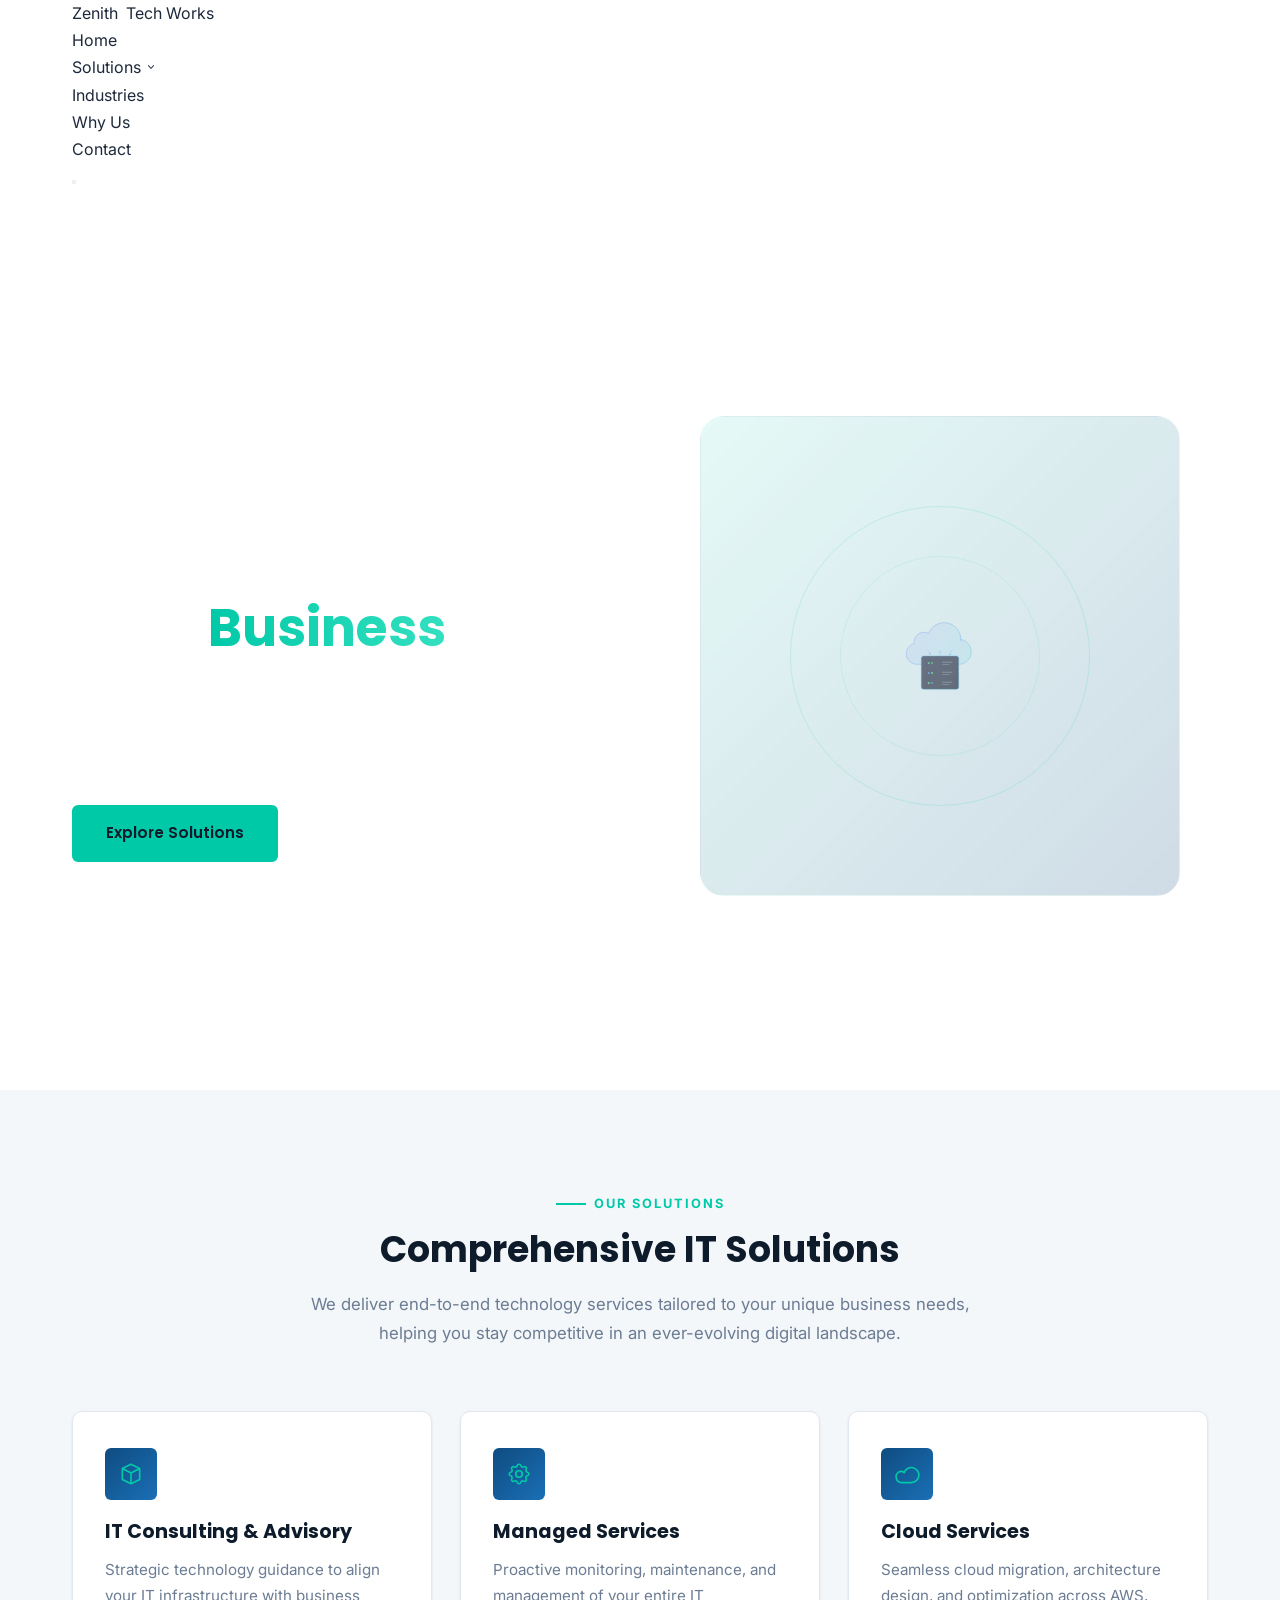
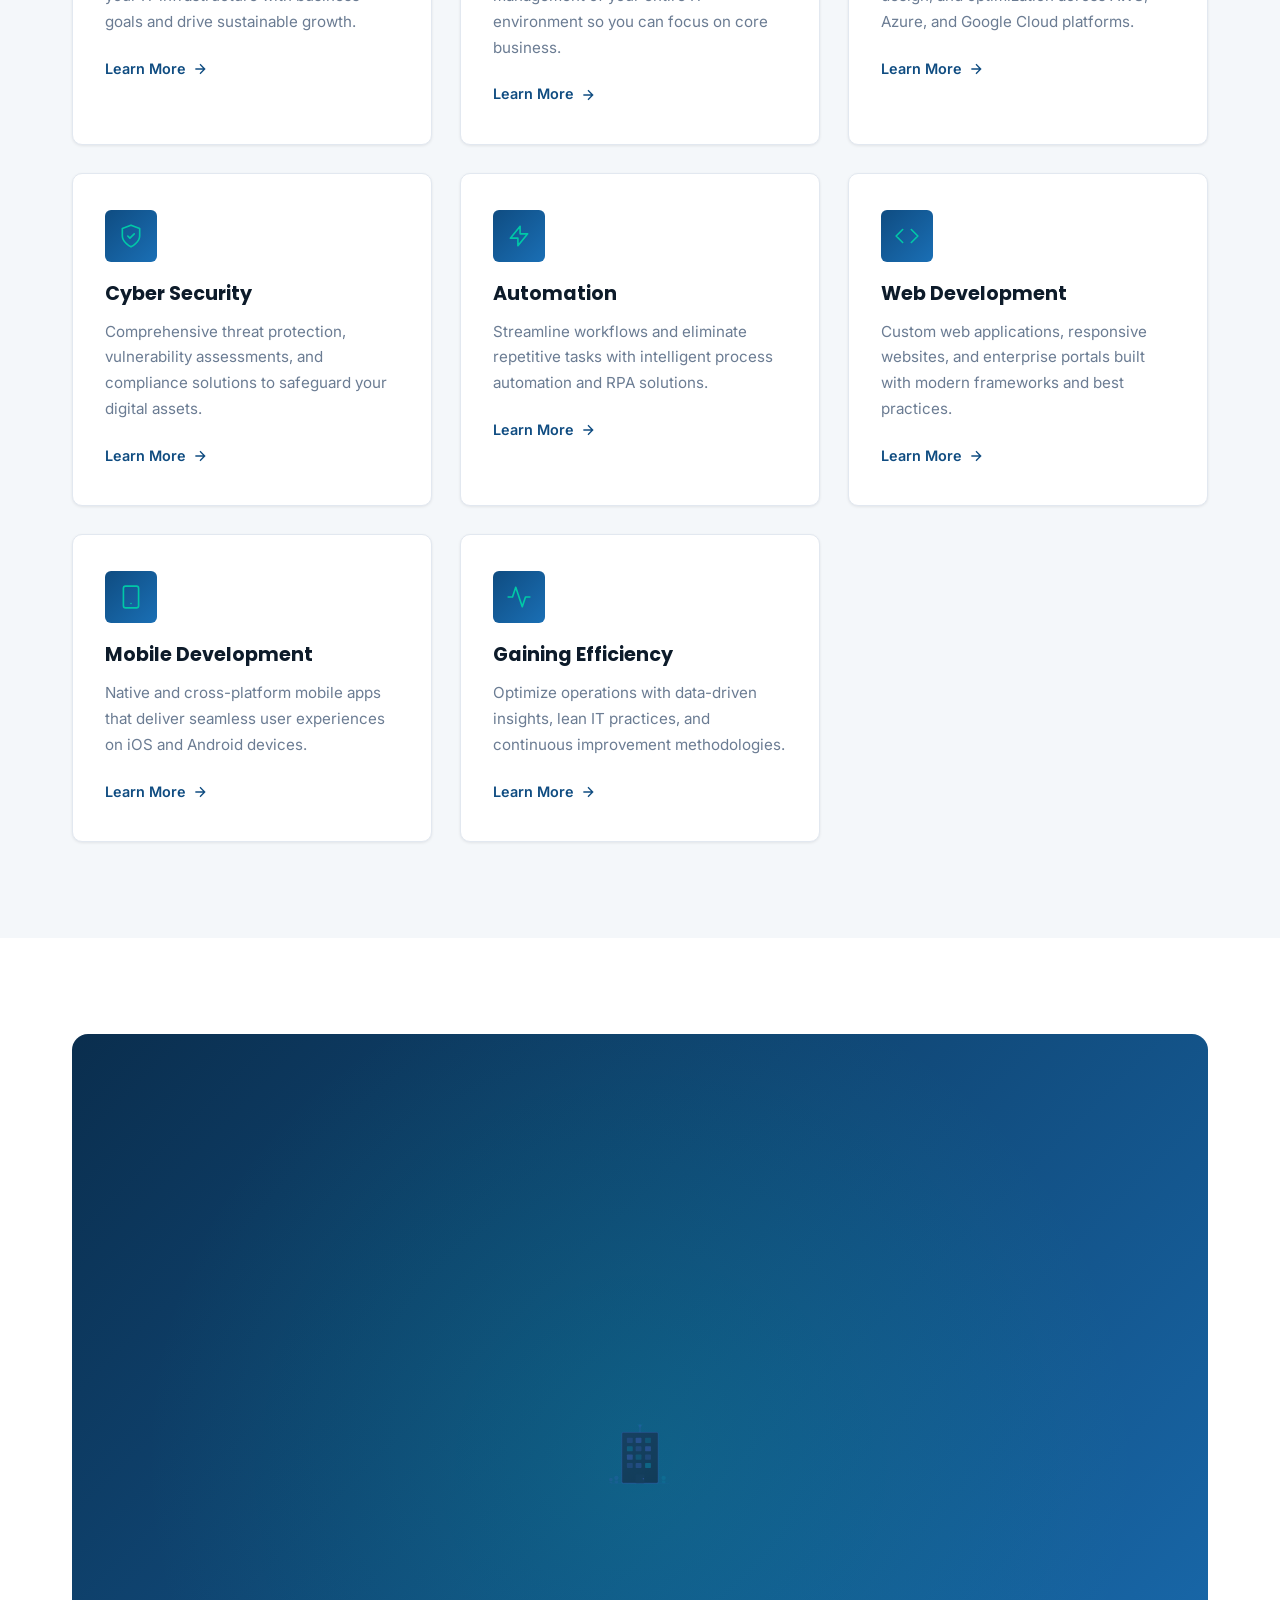
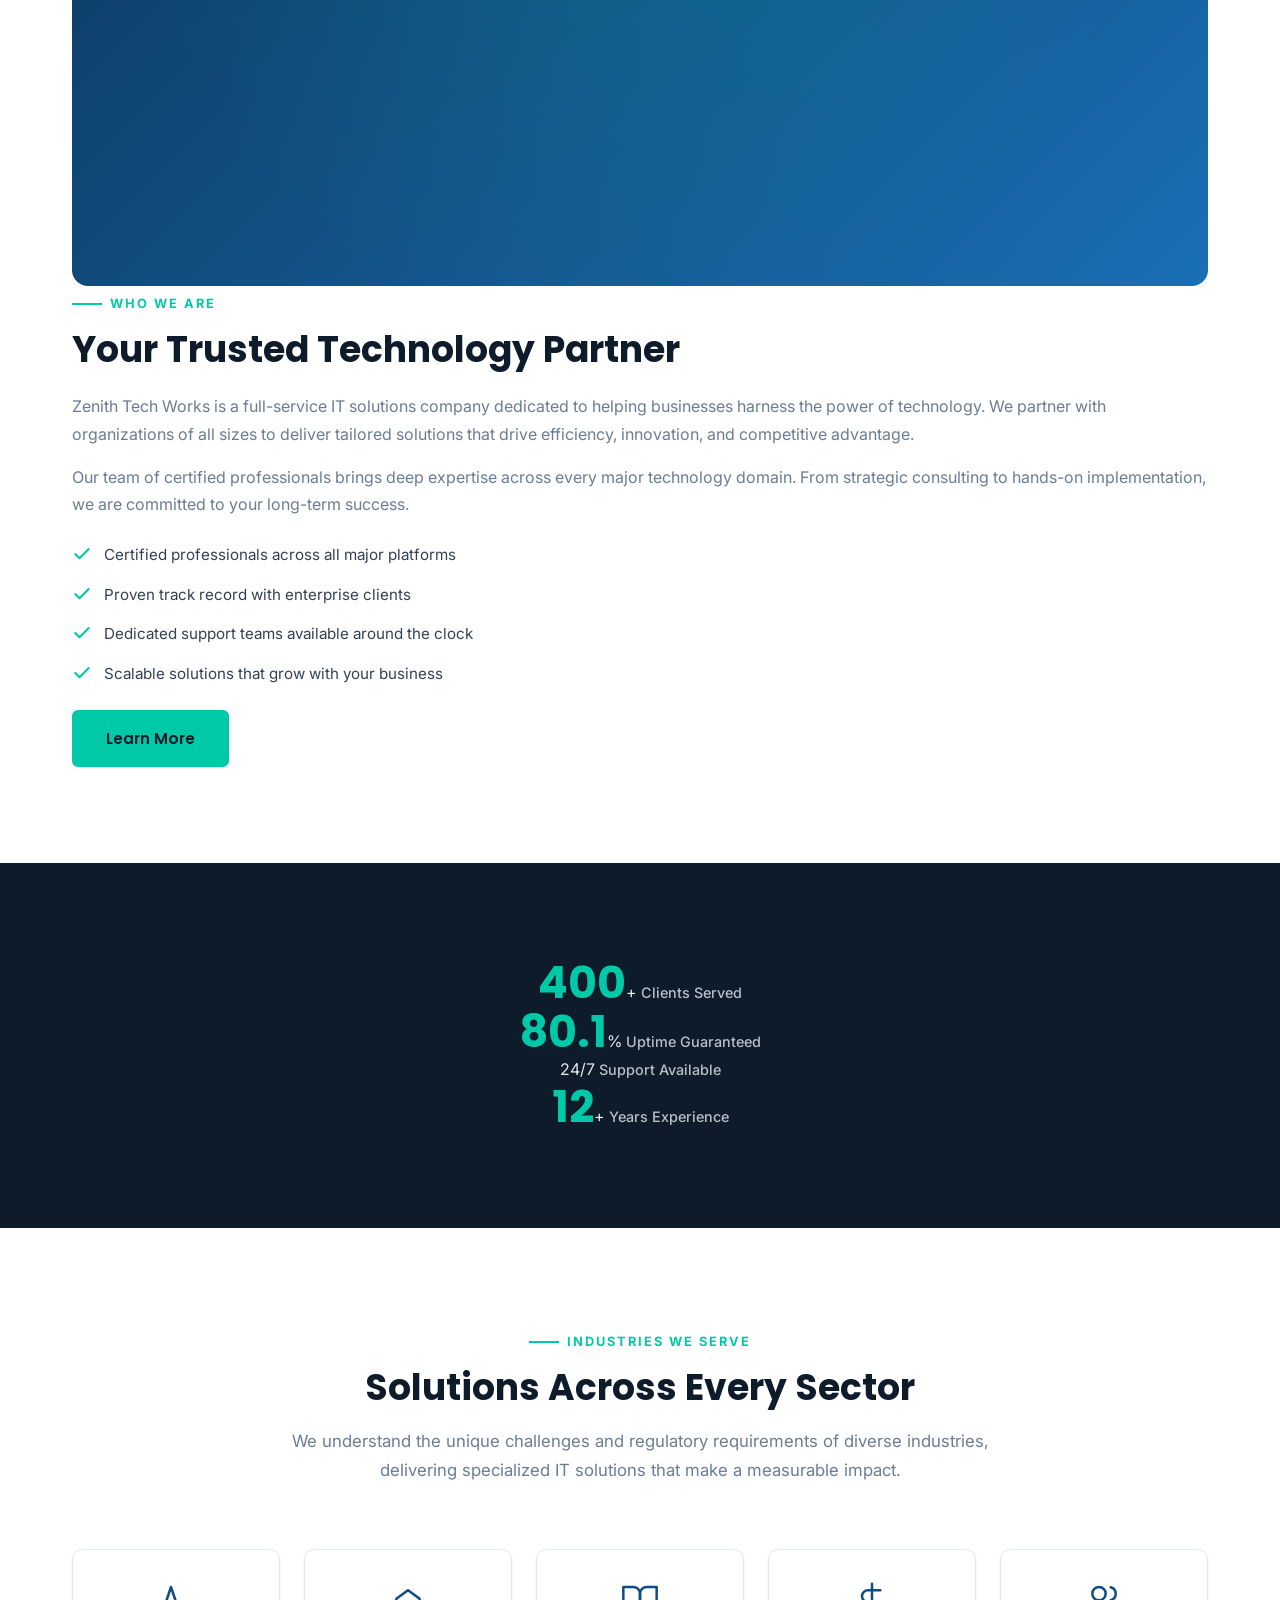
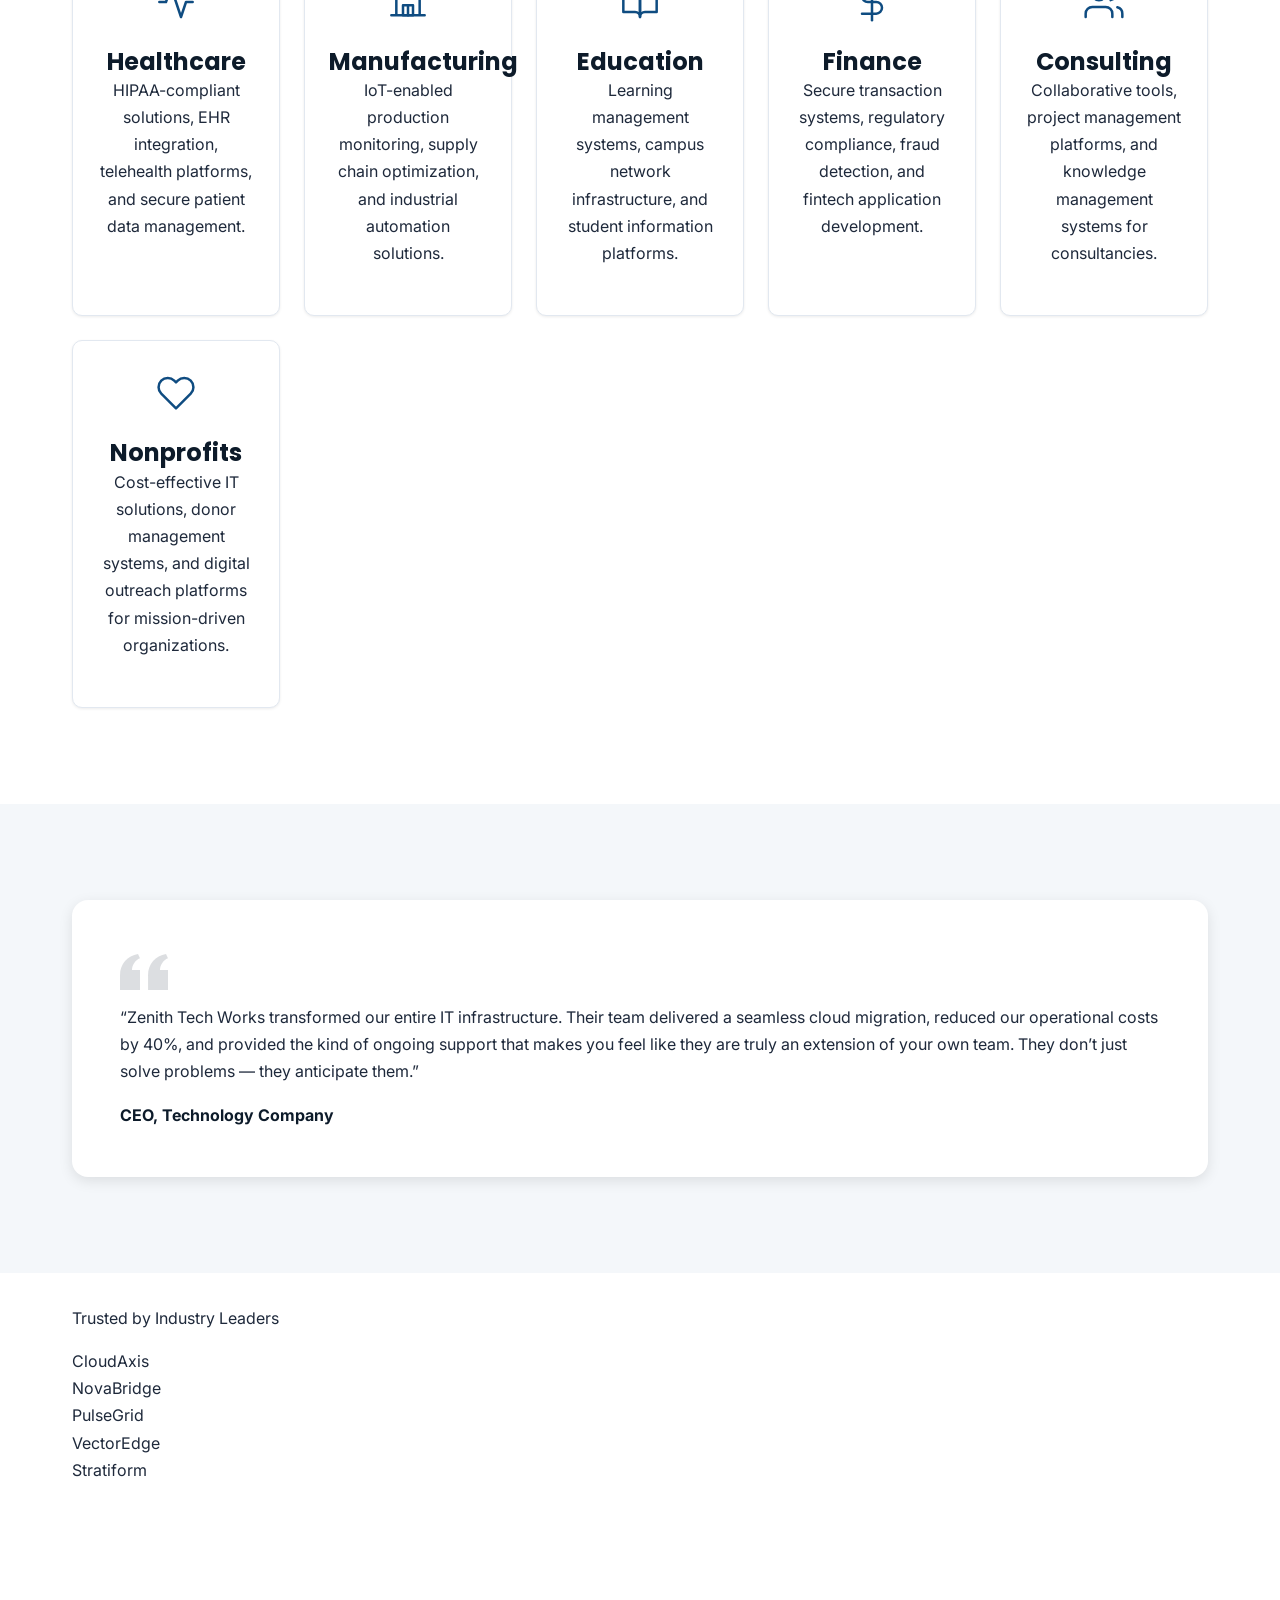
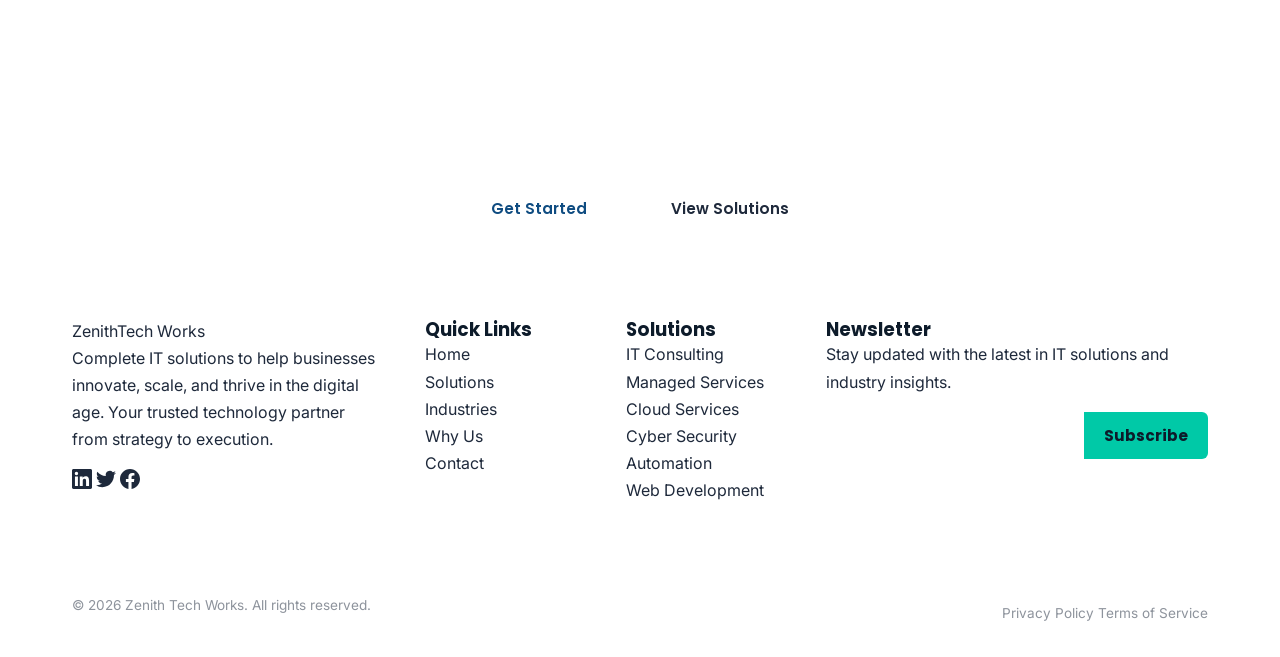
<file: index.html>
<!DOCTYPE html>
<html lang="en">
<head>
  <meta charset="UTF-8">
  <meta name="viewport" content="width=device-width, initial-scale=1.0">
  <title>Zenith Tech Works — Complete IT Solutions</title>
  <meta name="description" content="Zenith Tech Works provides comprehensive IT solutions including consulting, managed services, cloud, cybersecurity, automation, and development.">
  <link rel="preconnect" href="https://fonts.googleapis.com">
  <link rel="preconnect" href="https://fonts.gstatic.com" crossorigin>
  <link href="https://fonts.googleapis.com/css2?family=Inter:wght@400;500;600;700&family=Poppins:wght@600;700;800&display=swap" rel="stylesheet">
  <link rel="stylesheet" href="css/styles.css">
</head>
<body>

  <!-- ========== HEADER ========== -->
  <header class="site-header" id="siteHeader">
    <div class="container header-inner">
      <a href="index.html" class="logo">Zenith<span class="logo-accent">Tech Works</span></a>

      <nav class="main-nav" id="mainNav">
        <ul class="nav-list">
          <li class="nav-item"><a href="index.html" class="nav-link active">Home</a></li>
          <li class="nav-item has-dropdown">
            <a href="solutions.html" class="nav-link dropdown-toggle">
              Solutions
              <svg class="dropdown-arrow" width="12" height="12" viewBox="0 0 20 20" fill="currentColor"><path fill-rule="evenodd" d="M5.23 7.21a.75.75 0 011.06.02L10 11.168l3.71-3.938a.75.75 0 111.08 1.04l-4.25 4.5a.75.75 0 01-1.08 0l-4.25-4.5a.75.75 0 01.02-1.06z" clip-rule="evenodd"/></svg>
            </a>
            <ul class="dropdown-menu">
              <li><a href="solutions.html#consulting">IT Consulting &amp; Advisory</a></li>
              <li><a href="solutions.html#managed-services">Managed Services</a></li>
              <li><a href="solutions.html#cloud">Cloud Services</a></li>
              <li><a href="solutions.html#cybersecurity">Cyber Security</a></li>
              <li><a href="solutions.html#automation">Automation</a></li>
              <li><a href="solutions.html#web-development">Web Development</a></li>
              <li><a href="solutions.html#mobile-development">Mobile Development</a></li>
              <li><a href="solutions.html#efficiency">Gaining Efficiency</a></li>
            </ul>
          </li>
          <li class="nav-item"><a href="industries.html" class="nav-link">Industries</a></li>
          <li class="nav-item"><a href="why-us.html" class="nav-link">Why Us</a></li>
          <li class="nav-item"><a href="contact.html" class="nav-link btn-nav">Contact</a></li>
        </ul>
      </nav>

      <button class="mobile-toggle" id="mobileToggle" aria-label="Toggle navigation">
        <span class="hamburger-line"></span>
        <span class="hamburger-line"></span>
        <span class="hamburger-line"></span>
      </button>
    </div>
  </header>

  <!-- ========== HERO ========== -->
  <section class="hero" id="hero">
    <div class="container hero-inner">
      <div class="hero-text fade-in">
        <span class="badge">Complete IT Solutions</span>
        <h1>We Manage Your IT, So You Can Manage Your <span class="highlight">Business</span></h1>
        <p class="hero-desc">Take charge of your business continuity with innovative IT solutions. We combine technology expertise with exceptional service to help you thrive.</p>
        <div class="hero-buttons">
          <a href="solutions.html" class="btn btn-primary">Explore Solutions</a>
          <a href="contact.html" class="btn btn-outline">Contact Us</a>
        </div>
      </div>

      <div class="hero-visual fade-in fade-in-right">
        <div class="hero-illustration">
          <!-- Server / Cloud SVG Illustration -->
          <svg viewBox="0 0 480 400" fill="none" xmlns="http://www.w3.org/2000/svg" class="illustration-svg">
            <!-- Cloud shape -->
            <path d="M340 120c0-44.183-35.817-80-80-80-34.66 0-64.153 22.036-75.27 52.892C178.588 88.342 171.04 86 163 86c-26.51 0-48 21.49-48 48 0 2.04.128 4.048.374 6.018C93.29 145.63 78 164.87 78 188c0 28.72 23.28 52 52 52h200c33.137 0 60-26.863 60-60 0-29.917-21.882-54.73-50.48-59.27C341.12 131.9 340 125.58 340 120z" fill="url(#cloudGrad)" opacity="0.15"/>
            <path d="M340 120c0-44.183-35.817-80-80-80-34.66 0-64.153 22.036-75.27 52.892C178.588 88.342 171.04 86 163 86c-26.51 0-48 21.49-48 48 0 2.04.128 4.048.374 6.018C93.29 145.63 78 164.87 78 188c0 28.72 23.28 52 52 52h200c33.137 0 60-26.863 60-60 0-29.917-21.882-54.73-50.48-59.27C341.12 131.9 340 125.58 340 120z" stroke="url(#cloudStroke)" stroke-width="2"/>
            <!-- Server rack -->
            <rect x="150" y="200" width="180" height="160" rx="12" fill="url(#serverGrad)" stroke="url(#cloudStroke)" stroke-width="2"/>
            <!-- Server slots -->
            <rect x="166" y="216" width="148" height="36" rx="6" fill="#1a1f36" opacity="0.6"/>
            <rect x="166" y="264" width="148" height="36" rx="6" fill="#1a1f36" opacity="0.6"/>
            <rect x="166" y="312" width="148" height="36" rx="6" fill="#1a1f36" opacity="0.6"/>
            <!-- Drive indicators -->
            <circle cx="186" cy="234" r="5" fill="#22c55e"><animate attributeName="opacity" values="1;0.4;1" dur="2s" repeatCount="indefinite"/></circle>
            <circle cx="202" cy="234" r="5" fill="#22c55e" opacity="0.7"/>
            <rect x="250" y="228" width="50" height="4" rx="2" fill="#4f5d7a"/>
            <rect x="250" y="238" width="36" height="4" rx="2" fill="#4f5d7a"/>
            <circle cx="186" cy="282" r="5" fill="#3b82f6"><animate attributeName="opacity" values="1;0.4;1" dur="2.5s" repeatCount="indefinite"/></circle>
            <circle cx="202" cy="282" r="5" fill="#22c55e"/>
            <rect x="250" y="276" width="50" height="4" rx="2" fill="#4f5d7a"/>
            <rect x="250" y="286" width="36" height="4" rx="2" fill="#4f5d7a"/>
            <circle cx="186" cy="330" r="5" fill="#22c55e"/>
            <circle cx="202" cy="330" r="5" fill="#3b82f6"><animate attributeName="opacity" values="1;0.5;1" dur="3s" repeatCount="indefinite"/></circle>
            <rect x="250" y="324" width="50" height="4" rx="2" fill="#4f5d7a"/>
            <rect x="250" y="334" width="36" height="4" rx="2" fill="#4f5d7a"/>
            <!-- Connection lines from server to cloud -->
            <line x1="240" y1="200" x2="240" y2="170" stroke="url(#cloudStroke)" stroke-width="2" stroke-dasharray="6 4"><animate attributeName="stroke-dashoffset" values="0;-20" dur="1.5s" repeatCount="indefinite"/></line>
            <line x1="200" y1="200" x2="180" y2="170" stroke="url(#cloudStroke)" stroke-width="2" stroke-dasharray="6 4"><animate attributeName="stroke-dashoffset" values="0;-20" dur="1.8s" repeatCount="indefinite"/></line>
            <line x1="280" y1="200" x2="300" y2="170" stroke="url(#cloudStroke)" stroke-width="2" stroke-dasharray="6 4"><animate attributeName="stroke-dashoffset" values="0;-20" dur="2s" repeatCount="indefinite"/></line>
            <!-- Floating data dots -->
            <circle cx="240" cy="185" r="3" fill="#6366f1"><animate attributeName="cy" values="195;165" dur="1.5s" repeatCount="indefinite"/><animate attributeName="opacity" values="1;0" dur="1.5s" repeatCount="indefinite"/></circle>
            <circle cx="190" cy="185" r="3" fill="#8b5cf6"><animate attributeName="cy" values="195;165" dur="1.8s" repeatCount="indefinite"/><animate attributeName="opacity" values="1;0" dur="1.8s" repeatCount="indefinite"/></circle>
            <circle cx="290" cy="185" r="3" fill="#06b6d4"><animate attributeName="cy" values="195;165" dur="2s" repeatCount="indefinite"/><animate attributeName="opacity" values="1;0" dur="2s" repeatCount="indefinite"/></circle>
            <defs>
              <linearGradient id="cloudGrad" x1="78" y1="40" x2="390" y2="240" gradientUnits="userSpaceOnUse">
                <stop stop-color="#6366f1"/><stop offset="1" stop-color="#06b6d4"/>
              </linearGradient>
              <linearGradient id="cloudStroke" x1="78" y1="40" x2="390" y2="360" gradientUnits="userSpaceOnUse">
                <stop stop-color="#6366f1"/><stop offset="1" stop-color="#06b6d4"/>
              </linearGradient>
              <linearGradient id="serverGrad" x1="150" y1="200" x2="330" y2="360" gradientUnits="userSpaceOnUse">
                <stop stop-color="#1e2440"/><stop offset="1" stop-color="#131829"/>
              </linearGradient>
            </defs>
          </svg>
        </div>
      </div>
    </div>

    <div class="scroll-indicator">
      <span>Scroll</span>
      <svg width="20" height="20" viewBox="0 0 24 24" fill="none" stroke="currentColor" stroke-width="2"><path d="M12 5v14M19 12l-7 7-7-7"/></svg>
    </div>
  </section>

  <!-- ========== SOLUTIONS OVERVIEW ========== -->
  <section class="section section-light" id="solutions">
    <div class="container">
      <div class="section-header fade-in">
        <span class="section-label">Our Solutions</span>
        <h2>Comprehensive IT Solutions</h2>
        <p class="section-intro">We deliver end-to-end technology services tailored to your unique business needs, helping you stay competitive in an ever-evolving digital landscape.</p>
      </div>

      <div class="solutions-grid">
        <!-- Card 1: IT Consulting -->
        <div class="solution-card fade-in">
          <div class="solution-icon">
            <svg width="40" height="40" viewBox="0 0 24 24" fill="none" stroke="currentColor" stroke-width="1.5" stroke-linecap="round" stroke-linejoin="round">
              <path d="M20 7l-8-4-8 4m16 0l-8 4m8-4v10l-8 4m0-10L4 7m8 4v10M4 7v10l8 4"/>
            </svg>
          </div>
          <h3>IT Consulting &amp; Advisory</h3>
          <p>Strategic technology guidance to align your IT infrastructure with business goals and drive sustainable growth.</p>
          <a href="solutions.html#consulting" class="card-link">Learn More <svg width="16" height="16" viewBox="0 0 24 24" fill="none" stroke="currentColor" stroke-width="2"><path d="M5 12h14M12 5l7 7-7 7"/></svg></a>
        </div>

        <!-- Card 2: Managed Services -->
        <div class="solution-card fade-in">
          <div class="solution-icon">
            <svg width="40" height="40" viewBox="0 0 24 24" fill="none" stroke="currentColor" stroke-width="1.5" stroke-linecap="round" stroke-linejoin="round">
              <path d="M10.325 4.317c.426-1.756 2.924-1.756 3.35 0a1.724 1.724 0 002.573 1.066c1.543-.94 3.31.826 2.37 2.37a1.724 1.724 0 001.066 2.573c1.756.426 1.756 2.924 0 3.35a1.724 1.724 0 00-1.066 2.573c.94 1.543-.826 3.31-2.37 2.37a1.724 1.724 0 00-2.573 1.066c-.426 1.756-2.924 1.756-3.35 0a1.724 1.724 0 00-2.573-1.066c-1.543.94-3.31-.826-2.37-2.37a1.724 1.724 0 00-1.066-2.573c-1.756-.426-1.756-2.924 0-3.35a1.724 1.724 0 001.066-2.573c-.94-1.543.826-3.31 2.37-2.37.996.608 2.296.07 2.572-1.065z"/>
              <circle cx="12" cy="12" r="3"/>
            </svg>
          </div>
          <h3>Managed Services</h3>
          <p>Proactive monitoring, maintenance, and management of your entire IT environment so you can focus on core business.</p>
          <a href="solutions.html#managed-services" class="card-link">Learn More <svg width="16" height="16" viewBox="0 0 24 24" fill="none" stroke="currentColor" stroke-width="2"><path d="M5 12h14M12 5l7 7-7 7"/></svg></a>
        </div>

        <!-- Card 3: Cloud Services -->
        <div class="solution-card fade-in">
          <div class="solution-icon">
            <svg width="40" height="40" viewBox="0 0 24 24" fill="none" stroke="currentColor" stroke-width="1.5" stroke-linecap="round" stroke-linejoin="round">
              <path d="M2 15a5 5 0 005 5h9a7 7 0 10-6.646-9.266A4.5 4.5 0 002 15z"/>
            </svg>
          </div>
          <h3>Cloud Services</h3>
          <p>Seamless cloud migration, architecture design, and optimization across AWS, Azure, and Google Cloud platforms.</p>
          <a href="solutions.html#cloud" class="card-link">Learn More <svg width="16" height="16" viewBox="0 0 24 24" fill="none" stroke="currentColor" stroke-width="2"><path d="M5 12h14M12 5l7 7-7 7"/></svg></a>
        </div>

        <!-- Card 4: Cyber Security -->
        <div class="solution-card fade-in">
          <div class="solution-icon">
            <svg width="40" height="40" viewBox="0 0 24 24" fill="none" stroke="currentColor" stroke-width="1.5" stroke-linecap="round" stroke-linejoin="round">
              <path d="M12 22s8-4 8-10V5l-8-3-8 3v7c0 6 8 10 8 10z"/>
              <path d="M9 12l2 2 4-4"/>
            </svg>
          </div>
          <h3>Cyber Security</h3>
          <p>Comprehensive threat protection, vulnerability assessments, and compliance solutions to safeguard your digital assets.</p>
          <a href="solutions.html#cybersecurity" class="card-link">Learn More <svg width="16" height="16" viewBox="0 0 24 24" fill="none" stroke="currentColor" stroke-width="2"><path d="M5 12h14M12 5l7 7-7 7"/></svg></a>
        </div>

        <!-- Card 5: Automation -->
        <div class="solution-card fade-in">
          <div class="solution-icon">
            <svg width="40" height="40" viewBox="0 0 24 24" fill="none" stroke="currentColor" stroke-width="1.5" stroke-linecap="round" stroke-linejoin="round">
              <path d="M13 10V3L4 14h7v7l9-11h-7z"/>
            </svg>
          </div>
          <h3>Automation</h3>
          <p>Streamline workflows and eliminate repetitive tasks with intelligent process automation and RPA solutions.</p>
          <a href="solutions.html#automation" class="card-link">Learn More <svg width="16" height="16" viewBox="0 0 24 24" fill="none" stroke="currentColor" stroke-width="2"><path d="M5 12h14M12 5l7 7-7 7"/></svg></a>
        </div>

        <!-- Card 6: Web Development -->
        <div class="solution-card fade-in">
          <div class="solution-icon">
            <svg width="40" height="40" viewBox="0 0 24 24" fill="none" stroke="currentColor" stroke-width="1.5" stroke-linecap="round" stroke-linejoin="round">
              <path d="M16 18l6-6-6-6M8 6l-6 6 6 6"/>
            </svg>
          </div>
          <h3>Web Development</h3>
          <p>Custom web applications, responsive websites, and enterprise portals built with modern frameworks and best practices.</p>
          <a href="solutions.html#web-development" class="card-link">Learn More <svg width="16" height="16" viewBox="0 0 24 24" fill="none" stroke="currentColor" stroke-width="2"><path d="M5 12h14M12 5l7 7-7 7"/></svg></a>
        </div>

        <!-- Card 7: Mobile Development -->
        <div class="solution-card fade-in">
          <div class="solution-icon">
            <svg width="40" height="40" viewBox="0 0 24 24" fill="none" stroke="currentColor" stroke-width="1.5" stroke-linecap="round" stroke-linejoin="round">
              <rect x="5" y="2" width="14" height="20" rx="2" ry="2"/>
              <line x1="12" y1="18" x2="12.01" y2="18"/>
            </svg>
          </div>
          <h3>Mobile Development</h3>
          <p>Native and cross-platform mobile apps that deliver seamless user experiences on iOS and Android devices.</p>
          <a href="solutions.html#mobile-development" class="card-link">Learn More <svg width="16" height="16" viewBox="0 0 24 24" fill="none" stroke="currentColor" stroke-width="2"><path d="M5 12h14M12 5l7 7-7 7"/></svg></a>
        </div>

        <!-- Card 8: Gaining Efficiency -->
        <div class="solution-card fade-in">
          <div class="solution-icon">
            <svg width="40" height="40" viewBox="0 0 24 24" fill="none" stroke="currentColor" stroke-width="1.5" stroke-linecap="round" stroke-linejoin="round">
              <polyline points="22 12 18 12 15 21 9 3 6 12 2 12"/>
            </svg>
          </div>
          <h3>Gaining Efficiency</h3>
          <p>Optimize operations with data-driven insights, lean IT practices, and continuous improvement methodologies.</p>
          <a href="solutions.html#efficiency" class="card-link">Learn More <svg width="16" height="16" viewBox="0 0 24 24" fill="none" stroke="currentColor" stroke-width="2"><path d="M5 12h14M12 5l7 7-7 7"/></svg></a>
        </div>
      </div>
    </div>
  </section>

  <!-- ========== ABOUT SPLIT SECTION ========== -->
  <section class="section split-section" id="about">
    <div class="container split-inner">
      <div class="split-visual fade-in">
        <div class="split-illustration">
          <!-- Building / Team SVG -->
          <svg viewBox="0 0 440 380" fill="none" xmlns="http://www.w3.org/2000/svg" class="illustration-svg">
            <!-- Building -->
            <rect x="120" y="60" width="200" height="280" rx="8" fill="url(#bldgGrad)" stroke="#6366f1" stroke-width="2"/>
            <!-- Windows grid -->
            <rect x="148" y="90" width="32" height="28" rx="4" fill="#6366f1" opacity="0.3"/>
            <rect x="196" y="90" width="32" height="28" rx="4" fill="#6366f1" opacity="0.5"/>
            <rect x="248" y="90" width="32" height="28" rx="4" fill="#06b6d4" opacity="0.3"/>
            <rect x="148" y="136" width="32" height="28" rx="4" fill="#06b6d4" opacity="0.4"/>
            <rect x="196" y="136" width="32" height="28" rx="4" fill="#6366f1" opacity="0.3"/>
            <rect x="248" y="136" width="32" height="28" rx="4" fill="#6366f1" opacity="0.5"/>
            <rect x="148" y="182" width="32" height="28" rx="4" fill="#6366f1" opacity="0.5"/>
            <rect x="196" y="182" width="32" height="28" rx="4" fill="#06b6d4" opacity="0.3"/>
            <rect x="248" y="182" width="32" height="28" rx="4" fill="#6366f1" opacity="0.3"/>
            <rect x="148" y="228" width="32" height="28" rx="4" fill="#6366f1" opacity="0.3"/>
            <rect x="196" y="228" width="32" height="28" rx="4" fill="#6366f1" opacity="0.4"/>
            <rect x="248" y="228" width="32" height="28" rx="4" fill="#06b6d4" opacity="0.5"/>
            <!-- Door -->
            <rect x="195" y="290" width="50" height="50" rx="6" fill="#1a1f36"/>
            <circle cx="238" cy="315" r="3" fill="#6366f1"/>
            <!-- Ground -->
            <line x1="60" y1="340" x2="380" y2="340" stroke="#6366f1" stroke-width="2" opacity="0.3"/>
            <!-- Antenna -->
            <line x1="220" y1="60" x2="220" y2="30" stroke="#6366f1" stroke-width="2"/>
            <circle cx="220" cy="24" r="6" fill="none" stroke="#6366f1" stroke-width="2"/>
            <circle cx="220" cy="24" r="2" fill="#6366f1"/>
            <!-- Signal waves -->
            <path d="M206 16a20 20 0 0028 0" stroke="#06b6d4" stroke-width="1.5" fill="none" opacity="0.5"><animate attributeName="opacity" values="0.5;0.1;0.5" dur="2s" repeatCount="indefinite"/></path>
            <path d="M200 10a28 28 0 0040 0" stroke="#06b6d4" stroke-width="1.5" fill="none" opacity="0.3"><animate attributeName="opacity" values="0.3;0.1;0.3" dur="2.5s" repeatCount="indefinite"/></path>
            <!-- People silhouettes (abstract) -->
            <circle cx="90" cy="310" r="12" fill="#6366f1" opacity="0.25"/>
            <rect x="80" y="325" width="20" height="15" rx="6" fill="#6366f1" opacity="0.2"/>
            <circle cx="350" cy="310" r="12" fill="#06b6d4" opacity="0.25"/>
            <rect x="340" y="325" width="20" height="15" rx="6" fill="#06b6d4" opacity="0.2"/>
            <circle cx="60" cy="320" r="10" fill="#8b5cf6" opacity="0.2"/>
            <rect x="52" y="333" width="16" height="7" rx="4" fill="#8b5cf6" opacity="0.15"/>
            <defs>
              <linearGradient id="bldgGrad" x1="120" y1="60" x2="320" y2="340" gradientUnits="userSpaceOnUse">
                <stop stop-color="#1e2440"/><stop offset="1" stop-color="#131829"/>
              </linearGradient>
            </defs>
          </svg>
        </div>
      </div>

      <div class="split-text fade-in">
        <span class="section-label">Who We Are</span>
        <h2>Your Trusted Technology Partner</h2>
        <p>Zenith Tech Works is a full-service IT solutions company dedicated to helping businesses harness the power of technology. We partner with organizations of all sizes to deliver tailored solutions that drive efficiency, innovation, and competitive advantage.</p>
        <p>Our team of certified professionals brings deep expertise across every major technology domain. From strategic consulting to hands-on implementation, we are committed to your long-term success.</p>

        <ul class="check-list">
          <li>
            <svg width="20" height="20" viewBox="0 0 24 24" fill="none" stroke="currentColor" stroke-width="2.5" stroke-linecap="round" stroke-linejoin="round"><polyline points="20 6 9 17 4 12"/></svg>
            Certified professionals across all major platforms
          </li>
          <li>
            <svg width="20" height="20" viewBox="0 0 24 24" fill="none" stroke="currentColor" stroke-width="2.5" stroke-linecap="round" stroke-linejoin="round"><polyline points="20 6 9 17 4 12"/></svg>
            Proven track record with enterprise clients
          </li>
          <li>
            <svg width="20" height="20" viewBox="0 0 24 24" fill="none" stroke="currentColor" stroke-width="2.5" stroke-linecap="round" stroke-linejoin="round"><polyline points="20 6 9 17 4 12"/></svg>
            Dedicated support teams available around the clock
          </li>
          <li>
            <svg width="20" height="20" viewBox="0 0 24 24" fill="none" stroke="currentColor" stroke-width="2.5" stroke-linecap="round" stroke-linejoin="round"><polyline points="20 6 9 17 4 12"/></svg>
            Scalable solutions that grow with your business
          </li>
        </ul>

        <a href="why-us.html" class="btn btn-primary">Learn More</a>
      </div>
    </div>
  </section>

  <!-- ========== STATS BAR ========== -->
  <section class="section section-dark stats-section" id="stats">
    <div class="container">
      <div class="stats-grid">
        <div class="stat-item fade-in">
          <span class="stat-number" data-target="500">0</span><span class="stat-suffix">+</span>
          <span class="stat-label">Clients Served</span>
        </div>
        <div class="stat-item fade-in">
          <span class="stat-number" data-target="99.9">0</span><span class="stat-suffix">%</span>
          <span class="stat-label">Uptime Guaranteed</span>
        </div>
        <div class="stat-item fade-in">
          <span class="stat-number-text">24/7</span>
          <span class="stat-label">Support Available</span>
        </div>
        <div class="stat-item fade-in">
          <span class="stat-number" data-target="15">0</span><span class="stat-suffix">+</span>
          <span class="stat-label">Years Experience</span>
        </div>
      </div>
    </div>
  </section>

  <!-- ========== INDUSTRIES ========== -->
  <section class="section" id="industries">
    <div class="container">
      <div class="section-header fade-in">
        <span class="section-label">Industries We Serve</span>
        <h2>Solutions Across Every Sector</h2>
        <p class="section-intro">We understand the unique challenges and regulatory requirements of diverse industries, delivering specialized IT solutions that make a measurable impact.</p>
      </div>

      <div class="industries-grid">
        <!-- Healthcare -->
        <div class="industry-card fade-in">
          <div class="industry-icon">
            <svg width="36" height="36" viewBox="0 0 24 24" fill="none" stroke="currentColor" stroke-width="1.5" stroke-linecap="round" stroke-linejoin="round">
              <path d="M22 12h-4l-3 9L9 3l-3 9H2"/>
            </svg>
          </div>
          <h3>Healthcare</h3>
          <p>HIPAA-compliant solutions, EHR integration, telehealth platforms, and secure patient data management.</p>
        </div>

        <!-- Manufacturing -->
        <div class="industry-card fade-in">
          <div class="industry-icon">
            <svg width="36" height="36" viewBox="0 0 24 24" fill="none" stroke="currentColor" stroke-width="1.5" stroke-linecap="round" stroke-linejoin="round">
              <path d="M2 20h20M5 20V10l7-5 7 5v10"/><rect x="9" y="14" width="6" height="6"/><line x1="12" y1="14" x2="12" y2="20"/>
            </svg>
          </div>
          <h3>Manufacturing</h3>
          <p>IoT-enabled production monitoring, supply chain optimization, and industrial automation solutions.</p>
        </div>

        <!-- Education -->
        <div class="industry-card fade-in">
          <div class="industry-icon">
            <svg width="36" height="36" viewBox="0 0 24 24" fill="none" stroke="currentColor" stroke-width="1.5" stroke-linecap="round" stroke-linejoin="round">
              <path d="M2 3h6a4 4 0 014 4v14a3 3 0 00-3-3H2z"/><path d="M22 3h-6a4 4 0 00-4 4v14a3 3 0 013-3h7z"/>
            </svg>
          </div>
          <h3>Education</h3>
          <p>Learning management systems, campus network infrastructure, and student information platforms.</p>
        </div>

        <!-- Finance -->
        <div class="industry-card fade-in">
          <div class="industry-icon">
            <svg width="36" height="36" viewBox="0 0 24 24" fill="none" stroke="currentColor" stroke-width="1.5" stroke-linecap="round" stroke-linejoin="round">
              <line x1="12" y1="1" x2="12" y2="23"/><path d="M17 5H9.5a3.5 3.5 0 000 7h5a3.5 3.5 0 010 7H6"/>
            </svg>
          </div>
          <h3>Finance</h3>
          <p>Secure transaction systems, regulatory compliance, fraud detection, and fintech application development.</p>
        </div>

        <!-- Consulting -->
        <div class="industry-card fade-in">
          <div class="industry-icon">
            <svg width="36" height="36" viewBox="0 0 24 24" fill="none" stroke="currentColor" stroke-width="1.5" stroke-linecap="round" stroke-linejoin="round">
              <path d="M17 21v-2a4 4 0 00-4-4H5a4 4 0 00-4 4v2"/><circle cx="9" cy="7" r="4"/><path d="M23 21v-2a4 4 0 00-3-3.87"/><path d="M16 3.13a4 4 0 010 7.75"/>
            </svg>
          </div>
          <h3>Consulting</h3>
          <p>Collaborative tools, project management platforms, and knowledge management systems for consultancies.</p>
        </div>

        <!-- Nonprofits -->
        <div class="industry-card fade-in">
          <div class="industry-icon">
            <svg width="36" height="36" viewBox="0 0 24 24" fill="none" stroke="currentColor" stroke-width="1.5" stroke-linecap="round" stroke-linejoin="round">
              <path d="M20.84 4.61a5.5 5.5 0 00-7.78 0L12 5.67l-1.06-1.06a5.5 5.5 0 00-7.78 7.78l1.06 1.06L12 21.23l7.78-7.78 1.06-1.06a5.5 5.5 0 000-7.78z"/>
            </svg>
          </div>
          <h3>Nonprofits</h3>
          <p>Cost-effective IT solutions, donor management systems, and digital outreach platforms for mission-driven organizations.</p>
        </div>
      </div>
    </div>
  </section>

  <!-- ========== TESTIMONIAL ========== -->
  <section class="section section-light" id="testimonial">
    <div class="container">
      <div class="testimonial-wrapper fade-in">
        <div class="testimonial-card">
          <svg class="quote-icon" width="48" height="48" viewBox="0 0 24 24" fill="currentColor" opacity="0.15">
            <path d="M14.017 21v-7.391c0-5.704 3.731-9.57 8.983-10.609l.995 2.151c-2.432.917-3.995 3.638-3.995 5.849h4v10H14.017zM0 21v-7.391c0-5.704 3.748-9.57 9-10.609l.996 2.151C7.563 6.068 6 8.789 6 11h4v10H0z"/>
          </svg>
          <blockquote>
            <p>&ldquo;Zenith Tech Works transformed our entire IT infrastructure. Their team delivered a seamless cloud migration, reduced our operational costs by 40%, and provided the kind of ongoing support that makes you feel like they are truly an extension of your own team. They don&rsquo;t just solve problems &mdash; they anticipate them.&rdquo;</p>
          </blockquote>
          <div class="testimonial-author">
            <span class="author-title">CEO, Technology Company</span>
          </div>
        </div>
      </div>
    </div>
  </section>

  <!-- ========== PARTNERS STRIP ========== -->
  <section class="partners-strip">
    <div class="container">
      <p class="partners-label">Trusted by Industry Leaders</p>
      <div class="partners-logos">
        <div class="partner-logo-text">CloudAxis</div>
        <div class="partner-logo-text">NovaBridge</div>
        <div class="partner-logo-text">PulseGrid</div>
        <div class="partner-logo-text">VectorEdge</div>
        <div class="partner-logo-text">Stratiform</div>
      </div>
    </div>
  </section>

  <!-- ========== CTA SECTION ========== -->
  <section class="section cta-section" id="cta">
    <div class="container cta-inner fade-in">
      <h2>Ready to Transform Your IT?</h2>
      <p>Partner with Zenith Tech Works and unlock the full potential of your technology investments. Let us build the foundation for your digital future.</p>
      <div class="cta-buttons">
        <a href="contact.html" class="btn btn-white">Get Started</a>
        <a href="solutions.html" class="btn btn-outline-white">View Solutions</a>
      </div>
    </div>
  </section>

  <!-- ========== FOOTER ========== -->
  <footer class="site-footer">
    <div class="container">
      <div class="footer-grid">
        <!-- Column 1: Brand -->
        <div class="footer-col">
          <a href="index.html" class="footer-logo">Zenith<span class="logo-accent">Tech Works</span></a>
          <p class="footer-desc">Complete IT solutions to help businesses innovate, scale, and thrive in the digital age. Your trusted technology partner from strategy to execution.</p>
          <div class="footer-social">
            <a href="#" aria-label="LinkedIn">
              <svg width="20" height="20" viewBox="0 0 24 24" fill="currentColor"><path d="M20.447 20.452h-3.554v-5.569c0-1.328-.027-3.037-1.852-3.037-1.853 0-2.136 1.445-2.136 2.939v5.667H9.351V9h3.414v1.561h.046c.477-.9 1.637-1.85 3.37-1.85 3.601 0 4.267 2.37 4.267 5.455v6.286zM5.337 7.433a2.062 2.062 0 01-2.063-2.065 2.064 2.064 0 112.063 2.065zm1.782 13.019H3.555V9h3.564v11.452zM22.225 0H1.771C.792 0 0 .774 0 1.729v20.542C0 23.227.792 24 1.771 24h20.451C23.2 24 24 23.227 24 22.271V1.729C24 .774 23.2 0 22.222 0h.003z"/></svg>
            </a>
            <a href="#" aria-label="Twitter">
              <svg width="20" height="20" viewBox="0 0 24 24" fill="currentColor"><path d="M23.953 4.57a10 10 0 01-2.825.775 4.958 4.958 0 002.163-2.723c-.951.555-2.005.959-3.127 1.184a4.92 4.92 0 00-8.384 4.482C7.69 8.095 4.067 6.13 1.64 3.162a4.822 4.822 0 00-.666 2.475c0 1.71.87 3.213 2.188 4.096a4.904 4.904 0 01-2.228-.616v.06a4.923 4.923 0 003.946 4.827 4.996 4.996 0 01-2.212.085 4.936 4.936 0 004.604 3.417 9.867 9.867 0 01-6.102 2.105c-.39 0-.779-.023-1.17-.067a13.995 13.995 0 007.557 2.209c9.053 0 13.998-7.496 13.998-13.985 0-.21 0-.42-.015-.63A9.935 9.935 0 0024 4.59z"/></svg>
            </a>
            <a href="#" aria-label="Facebook">
              <svg width="20" height="20" viewBox="0 0 24 24" fill="currentColor"><path d="M24 12.073c0-6.627-5.373-12-12-12s-12 5.373-12 12c0 5.99 4.388 10.954 10.125 11.854v-8.385H7.078v-3.47h3.047V9.43c0-3.007 1.792-4.669 4.533-4.669 1.312 0 2.686.235 2.686.235v2.953H15.83c-1.491 0-1.956.925-1.956 1.874v2.25h3.328l-.532 3.47h-2.796v8.385C19.612 23.027 24 18.062 24 12.073z"/></svg>
            </a>
          </div>
        </div>

        <!-- Column 2: Quick Links -->
        <div class="footer-col">
          <h4>Quick Links</h4>
          <ul class="footer-links">
            <li><a href="index.html">Home</a></li>
            <li><a href="solutions.html">Solutions</a></li>
            <li><a href="industries.html">Industries</a></li>
            <li><a href="why-us.html">Why Us</a></li>
            <li><a href="contact.html">Contact</a></li>
          </ul>
        </div>

        <!-- Column 3: Solutions -->
        <div class="footer-col">
          <h4>Solutions</h4>
          <ul class="footer-links">
            <li><a href="solutions.html#consulting">IT Consulting</a></li>
            <li><a href="solutions.html#managed-services">Managed Services</a></li>
            <li><a href="solutions.html#cloud">Cloud Services</a></li>
            <li><a href="solutions.html#cybersecurity">Cyber Security</a></li>
            <li><a href="solutions.html#automation">Automation</a></li>
            <li><a href="solutions.html#web-development">Web Development</a></li>
          </ul>
        </div>

        <!-- Column 4: Newsletter -->
        <div class="footer-col">
          <h4>Newsletter</h4>
          <p class="footer-newsletter-desc">Stay updated with the latest in IT solutions and industry insights.</p>
          <form class="newsletter-form" action="#" method="post">
            <input type="email" placeholder="Your email address" aria-label="Email address" required>
            <button type="submit" class="btn btn-primary btn-sm">Subscribe</button>
          </form>
        </div>
      </div>

      <div class="footer-bottom">
        <p>&copy; 2026 Zenith Tech Works. All rights reserved.</p>
        <div class="footer-legal">
          <a href="#">Privacy Policy</a>
          <a href="#">Terms of Service</a>
        </div>
      </div>
    </div>
  </footer>

  <script src="js/main.js"></script>
</body>
</html>
</file>
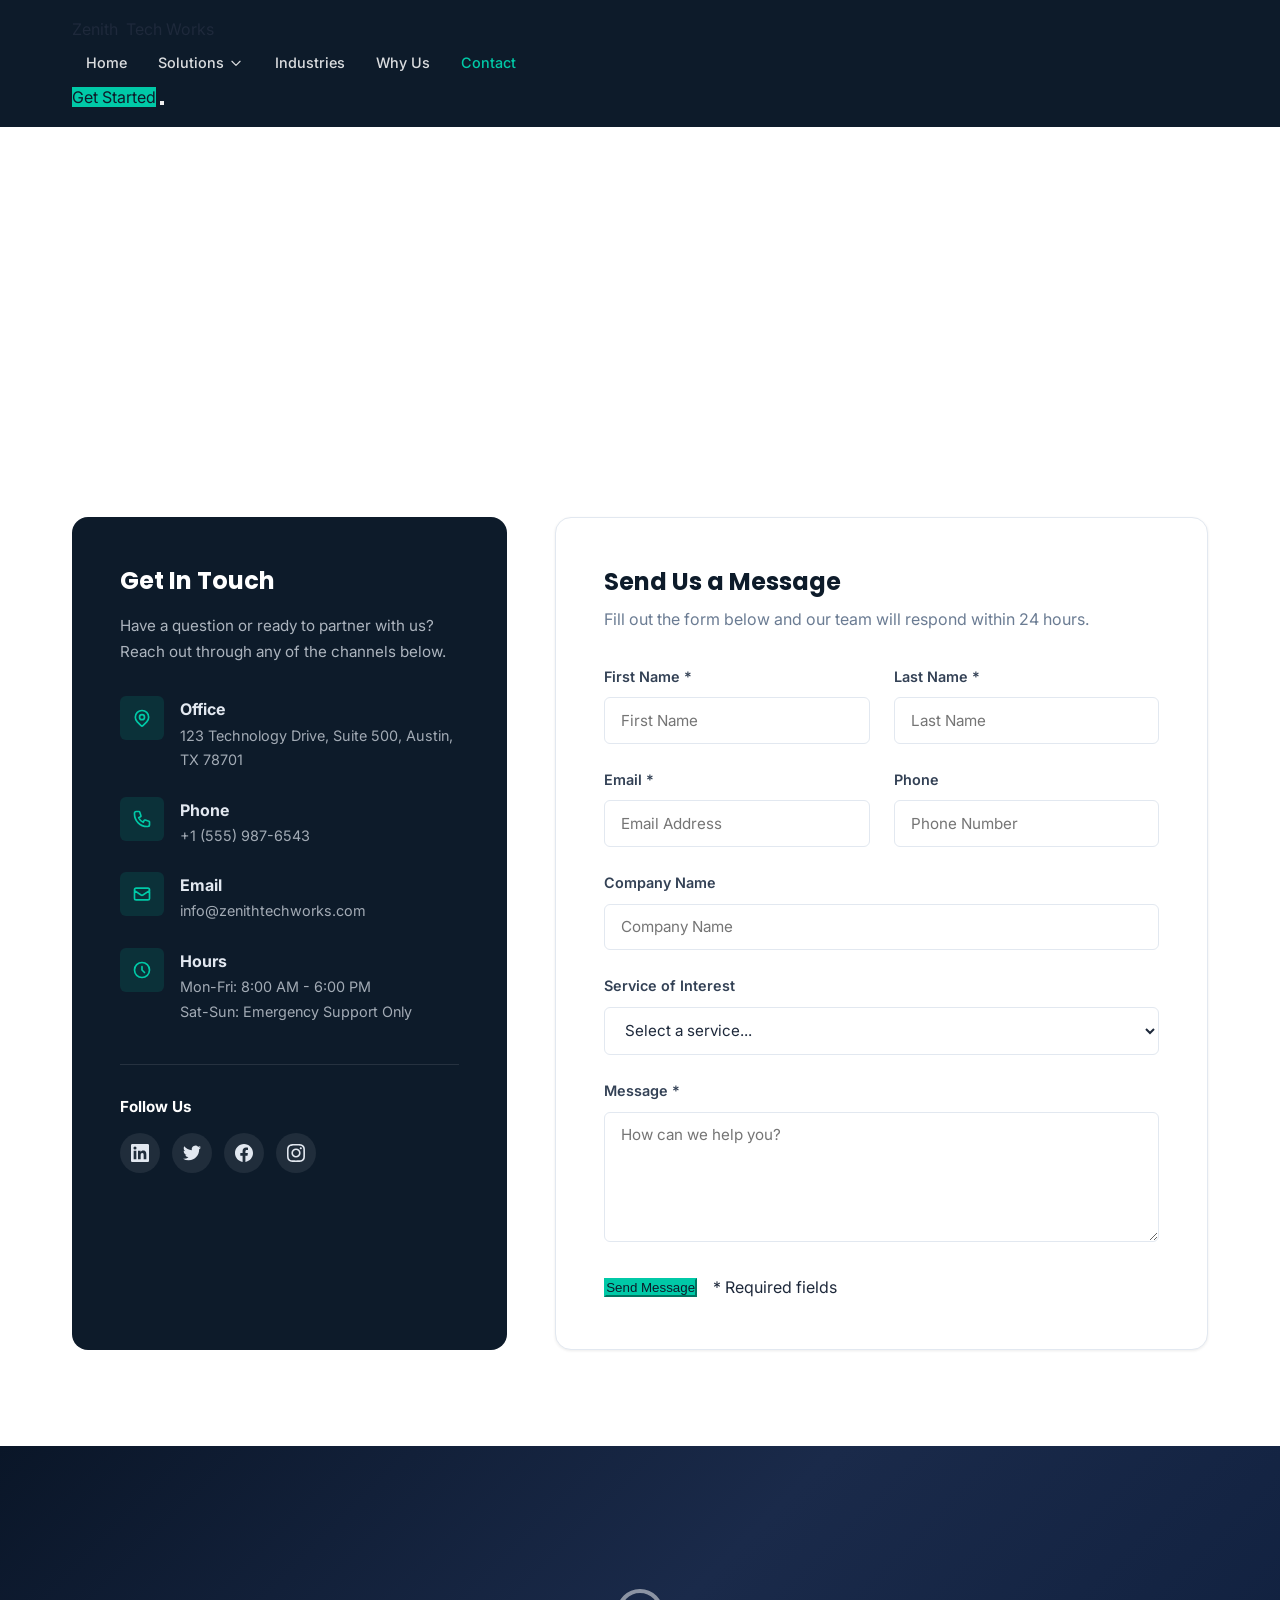
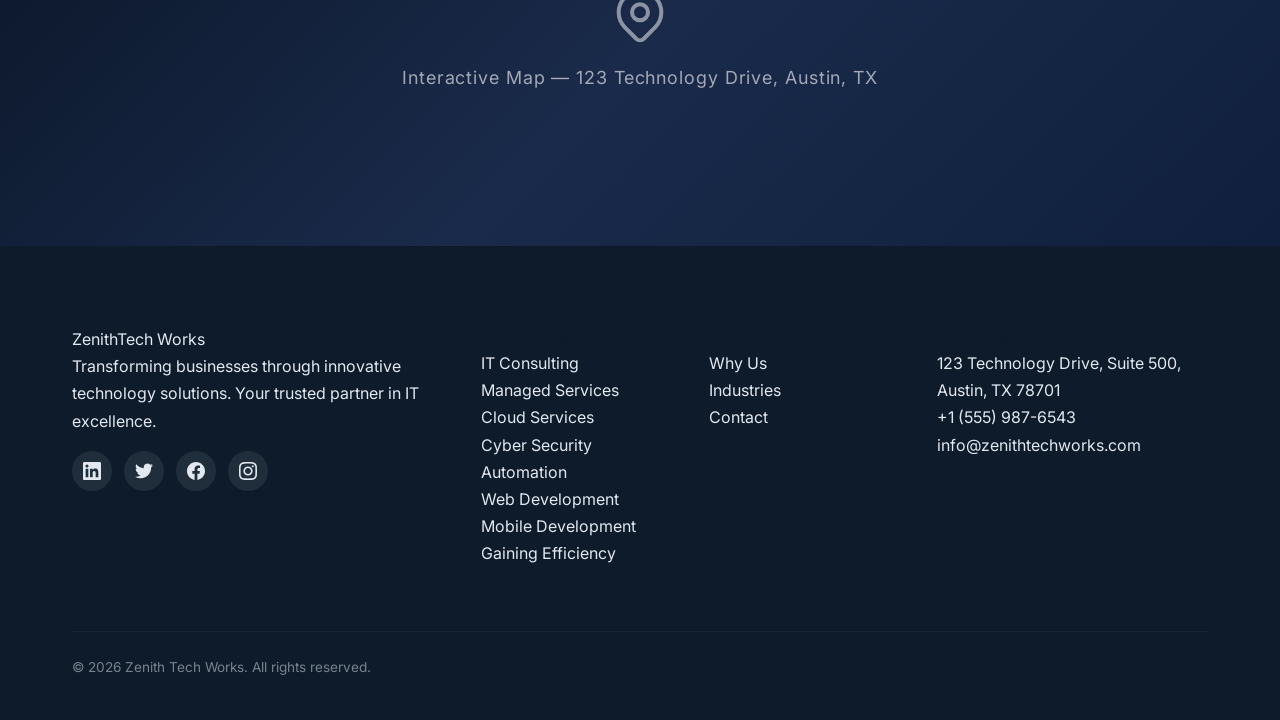
<file: contact.html>
<!DOCTYPE html>
<html lang="en">
<head>
  <meta charset="UTF-8">
  <meta name="viewport" content="width=device-width, initial-scale=1.0">
  <title>Contact Us | Zenith Tech Works</title>
  <link rel="preconnect" href="https://fonts.googleapis.com">
  <link rel="preconnect" href="https://fonts.gstatic.com" crossorigin>
  <link href="https://fonts.googleapis.com/css2?family=Poppins:wght@600;700;800&family=Inter:wght@400;500;600;700&display=swap" rel="stylesheet">
  <link rel="stylesheet" href="css/styles.css">
</head>
<body>

  <!-- HEADER -->
  <header class="header solid">
    <div class="container">
      <nav class="navbar">
        <a href="index.html" class="logo">Zenith<span>Tech Works</span></a>
        <ul class="nav-links">
          <li><a href="index.html">Home</a></li>
          <li class="has-dropdown">
            <div class="nav-dropdown">
              <span class="nav-label">Solutions <svg xmlns="http://www.w3.org/2000/svg" fill="none" viewBox="0 0 24 24" stroke="currentColor" stroke-width="2"><path stroke-linecap="round" stroke-linejoin="round" d="M19 9l-7 7-7-7"/></svg></span>
              <div class="dropdown-menu">
                <a href="solutions.html#consulting">IT Consulting</a>
                <a href="solutions.html#managed">Managed Services</a>
                <a href="solutions.html#cloud">Cloud Services</a>
                <a href="solutions.html#security">Cyber Security</a>
                <a href="solutions.html#automation">Automation</a>
                <a href="solutions.html#web">Web Development</a>
                <a href="solutions.html#mobile">Mobile Development</a>
                <a href="solutions.html#efficiency">Gaining Efficiency</a>
              </div>
            </div>
          </li>
          <li><a href="industries.html">Industries</a></li>
          <li><a href="why-us.html">Why Us</a></li>
          <li><a href="contact.html" class="active">Contact</a></li>
        </ul>
        <a href="contact.html" class="btn-primary nav-cta">Get Started</a>
        <button class="mobile-toggle" aria-label="Toggle navigation">
          <span></span>
          <span></span>
          <span></span>
        </button>
      </nav>
    </div>
  </header>

  <!-- PAGE HERO -->
  <section class="page-hero">
    <div class="container">
      <h1 class="fade-in-up">Contact Us</h1>
      <p class="fade-in-up">Let's start a conversation about how Zenith Tech Works can transform your IT infrastructure.</p>
      <div class="breadcrumb fade-in-up">
        <a href="index.html">Home</a>
        <span>/</span>
        <span>Contact</span>
      </div>
    </div>
  </section>

  <!-- CONTACT SECTION -->
  <section class="section">
    <div class="container">
      <div class="contact-wrapper">

        <!-- LEFT: Contact Info -->
        <div class="contact-info fade-in-left">
          <h3>Get In Touch</h3>
          <p>Have a question or ready to partner with us? Reach out through any of the channels below.</p>

          <div class="contact-detail">
            <div class="contact-detail-icon">
              <svg xmlns="http://www.w3.org/2000/svg" fill="none" viewBox="0 0 24 24" stroke="currentColor" stroke-width="2" width="24" height="24"><path stroke-linecap="round" stroke-linejoin="round" d="M17.657 16.657L13.414 20.9a2 2 0 01-2.828 0L6.343 16.657a8 8 0 1111.314 0z"/><path stroke-linecap="round" stroke-linejoin="round" d="M15 11a3 3 0 11-6 0 3 3 0 016 0z"/></svg>
            </div>
            <div>
              <strong>Office</strong>
              <p>123 Technology Drive, Suite 500, Austin, TX 78701</p>
            </div>
          </div>

          <div class="contact-detail">
            <div class="contact-detail-icon">
              <svg xmlns="http://www.w3.org/2000/svg" fill="none" viewBox="0 0 24 24" stroke="currentColor" stroke-width="2" width="24" height="24"><path stroke-linecap="round" stroke-linejoin="round" d="M3 5a2 2 0 012-2h3.28a1 1 0 01.948.684l1.498 4.493a1 1 0 01-.502 1.21l-2.257 1.13a11.042 11.042 0 005.516 5.516l1.13-2.257a1 1 0 011.21-.502l4.493 1.498a1 1 0 01.684.949V19a2 2 0 01-2 2h-1C9.716 21 3 14.284 3 6V5z"/></svg>
            </div>
            <div>
              <strong>Phone</strong>
              <p>+1 (555) 987-6543</p>
            </div>
          </div>

          <div class="contact-detail">
            <div class="contact-detail-icon">
              <svg xmlns="http://www.w3.org/2000/svg" fill="none" viewBox="0 0 24 24" stroke="currentColor" stroke-width="2" width="24" height="24"><path stroke-linecap="round" stroke-linejoin="round" d="M3 8l7.89 5.26a2 2 0 002.22 0L21 8M5 19h14a2 2 0 002-2V7a2 2 0 00-2-2H5a2 2 0 00-2 2v10a2 2 0 002 2z"/></svg>
            </div>
            <div>
              <strong>Email</strong>
              <p>info@zenithtechworks.com</p>
            </div>
          </div>

          <div class="contact-detail">
            <div class="contact-detail-icon">
              <svg xmlns="http://www.w3.org/2000/svg" fill="none" viewBox="0 0 24 24" stroke="currentColor" stroke-width="2" width="24" height="24"><path stroke-linecap="round" stroke-linejoin="round" d="M12 8v4l3 3m6-3a9 9 0 11-18 0 9 9 0 0118 0z"/></svg>
            </div>
            <div>
              <strong>Hours</strong>
              <p>Mon-Fri: 8:00 AM - 6:00 PM<br>Sat-Sun: Emergency Support Only</p>
            </div>
          </div>

          <div class="contact-social">
            <h4>Follow Us</h4>
            <div class="social-links">
              <a href="#" aria-label="LinkedIn">
                <svg xmlns="http://www.w3.org/2000/svg" viewBox="0 0 24 24" fill="currentColor" width="20" height="20"><path d="M20.447 20.452h-3.554v-5.569c0-1.328-.027-3.037-1.852-3.037-1.853 0-2.136 1.445-2.136 2.939v5.667H9.351V9h3.414v1.561h.046c.477-.9 1.637-1.85 3.37-1.85 3.601 0 4.267 2.37 4.267 5.455v6.286zM5.337 7.433a2.062 2.062 0 01-2.063-2.065 2.064 2.064 0 112.063 2.065zm1.782 13.019H3.555V9h3.564v11.452zM22.225 0H1.771C.792 0 0 .774 0 1.729v20.542C0 23.227.792 24 1.771 24h20.451C23.2 24 24 23.227 24 22.271V1.729C24 .774 23.2 0 22.222 0h.003z"/></svg>
              </a>
              <a href="#" aria-label="Twitter">
                <svg xmlns="http://www.w3.org/2000/svg" viewBox="0 0 24 24" fill="currentColor" width="20" height="20"><path d="M23.953 4.57a10 10 0 01-2.825.775 4.958 4.958 0 002.163-2.723c-.951.555-2.005.959-3.127 1.184a4.92 4.92 0 00-8.384 4.482C7.69 8.095 4.067 6.13 1.64 3.162a4.822 4.822 0 00-.666 2.475c0 1.71.87 3.213 2.188 4.096a4.904 4.904 0 01-2.228-.616v.06a4.923 4.923 0 003.946 4.827 4.996 4.996 0 01-2.212.085 4.936 4.936 0 004.604 3.417 9.867 9.867 0 01-6.102 2.105c-.39 0-.779-.023-1.17-.067a13.995 13.995 0 007.557 2.209c9.053 0 13.998-7.496 13.998-13.985 0-.21 0-.42-.015-.63A9.935 9.935 0 0024 4.59z"/></svg>
              </a>
              <a href="#" aria-label="Facebook">
                <svg xmlns="http://www.w3.org/2000/svg" viewBox="0 0 24 24" fill="currentColor" width="20" height="20"><path d="M24 12.073c0-6.627-5.373-12-12-12s-12 5.373-12 12c0 5.99 4.388 10.954 10.125 11.854v-8.385H7.078v-3.47h3.047V9.43c0-3.007 1.792-4.669 4.533-4.669 1.312 0 2.686.235 2.686.235v2.953H15.83c-1.491 0-1.956.925-1.956 1.874v2.25h3.328l-.532 3.47h-2.796v8.385C19.612 23.027 24 18.062 24 12.073z"/></svg>
              </a>
              <a href="#" aria-label="Instagram">
                <svg xmlns="http://www.w3.org/2000/svg" viewBox="0 0 24 24" fill="currentColor" width="20" height="20"><path d="M12 0C8.74 0 8.333.015 7.053.072 5.775.132 4.905.333 4.14.63c-.789.306-1.459.717-2.126 1.384S.935 3.35.63 4.14C.333 4.905.131 5.775.072 7.053.012 8.333 0 8.74 0 12s.015 3.667.072 4.947c.06 1.277.261 2.148.558 2.913.306.788.717 1.459 1.384 2.126.667.666 1.336 1.079 2.126 1.384.766.296 1.636.499 2.913.558C8.333 23.988 8.74 24 12 24s3.667-.015 4.947-.072c1.277-.06 2.148-.262 2.913-.558.788-.306 1.459-.718 2.126-1.384.666-.667 1.079-1.335 1.384-2.126.296-.765.499-1.636.558-2.913.06-1.28.072-1.687.072-4.947s-.015-3.667-.072-4.947c-.06-1.277-.262-2.149-.558-2.913-.306-.789-.718-1.459-1.384-2.126C21.319 1.347 20.651.935 19.86.63c-.765-.297-1.636-.499-2.913-.558C15.667.012 15.26 0 12 0zm0 2.16c3.203 0 3.585.016 4.85.071 1.17.055 1.805.249 2.227.415.562.217.96.477 1.382.896.419.42.679.819.896 1.381.164.422.36 1.057.413 2.227.057 1.266.07 1.646.07 4.85s-.015 3.585-.074 4.85c-.061 1.17-.256 1.805-.421 2.227-.224.562-.479.96-.899 1.382-.419.419-.824.679-1.38.896-.42.164-1.065.36-2.235.413-1.274.057-1.649.07-4.859.07-3.211 0-3.586-.015-4.859-.074-1.171-.061-1.816-.256-2.236-.421-.569-.224-.96-.479-1.379-.899-.421-.419-.69-.824-.9-1.38-.165-.42-.359-1.065-.42-2.235-.045-1.26-.061-1.649-.061-4.844 0-3.196.016-3.586.061-4.861.061-1.17.255-1.814.42-2.234.21-.57.479-.96.9-1.381.419-.419.81-.689 1.379-.898.42-.166 1.051-.361 2.221-.421 1.275-.045 1.65-.06 4.859-.06l.045.03zm0 3.678a6.162 6.162 0 100 12.324 6.162 6.162 0 100-12.324zM12 16c-2.21 0-4-1.79-4-4s1.79-4 4-4 4 1.79 4 4-1.79 4-4 4zm7.846-10.405a1.441 1.441 0 11-2.88 0 1.441 1.441 0 012.88 0z"/></svg>
              </a>
            </div>
          </div>
        </div>

        <!-- RIGHT: Contact Form -->
        <div class="contact-form-wrapper fade-in-right">
          <h3>Send Us a Message</h3>
          <p>Fill out the form below and our team will respond within 24 hours.</p>
          <form id="contactForm">
            <div class="form-row">
              <div class="form-group">
                <label for="firstName">First Name *</label>
                <input type="text" id="firstName" name="firstName" required placeholder="First Name">
              </div>
              <div class="form-group">
                <label for="lastName">Last Name *</label>
                <input type="text" id="lastName" name="lastName" required placeholder="Last Name">
              </div>
            </div>
            <div class="form-row">
              <div class="form-group">
                <label for="email">Email *</label>
                <input type="email" id="email" name="email" required placeholder="Email Address">
              </div>
              <div class="form-group">
                <label for="phone">Phone</label>
                <input type="tel" id="phone" name="phone" placeholder="Phone Number">
              </div>
            </div>
            <div class="form-group">
              <label for="company">Company Name</label>
              <input type="text" id="company" name="company" placeholder="Company Name">
            </div>
            <div class="form-group">
              <label for="service">Service of Interest</label>
              <select id="service" name="service">
                <option value="">Select a service...</option>
                <option value="consulting">IT Consulting</option>
                <option value="managed">Managed Services</option>
                <option value="cloud">Cloud Services</option>
                <option value="security">Cyber Security</option>
                <option value="automation">Automation</option>
                <option value="web">Web Development</option>
                <option value="mobile">Mobile Development</option>
                <option value="efficiency">Gaining Efficiency</option>
                <option value="other">Other</option>
              </select>
            </div>
            <div class="form-group">
              <label for="message">Message *</label>
              <textarea id="message" name="message" rows="5" required placeholder="How can we help you?"></textarea>
            </div>
            <div class="form-submit">
              <button type="submit" class="btn-primary">Send Message</button>
              <span>* Required fields</span>
            </div>
          </form>
        </div>

      </div>
    </div>
  </section>

  <!-- MAP PLACEHOLDER -->
  <section class="section-light" style="padding: 0;">
    <div style="width: 100%; height: 400px; background: linear-gradient(135deg, #0a1628 0%, #1a2a4a 50%, #0f1f3d 100%); display: flex; flex-direction: column; align-items: center; justify-content: center; gap: 1rem;">
      <svg xmlns="http://www.w3.org/2000/svg" fill="none" viewBox="0 0 24 24" stroke="rgba(255,255,255,0.5)" stroke-width="1.5" width="64" height="64"><path stroke-linecap="round" stroke-linejoin="round" d="M17.657 16.657L13.414 20.9a2 2 0 01-2.828 0L6.343 16.657a8 8 0 1111.314 0z"/><path stroke-linecap="round" stroke-linejoin="round" d="M15 11a3 3 0 11-6 0 3 3 0 016 0z"/></svg>
      <p style="color: rgba(255,255,255,0.6); font-family: 'Inter', sans-serif; font-size: 1.125rem; letter-spacing: 0.05em;">Interactive Map &mdash; 123 Technology Drive, Austin, TX</p>
    </div>
  </section>

  <!-- FOOTER -->
  <footer class="footer">
    <div class="container">
      <div class="footer-grid">
        <div class="footer-col">
          <a href="index.html" class="footer-logo">Zenith<span>Tech Works</span></a>
          <p>Transforming businesses through innovative technology solutions. Your trusted partner in IT excellence.</p>
          <div class="social-links">
            <a href="#" aria-label="LinkedIn">
              <svg xmlns="http://www.w3.org/2000/svg" viewBox="0 0 24 24" fill="currentColor" width="18" height="18"><path d="M20.447 20.452h-3.554v-5.569c0-1.328-.027-3.037-1.852-3.037-1.853 0-2.136 1.445-2.136 2.939v5.667H9.351V9h3.414v1.561h.046c.477-.9 1.637-1.85 3.37-1.85 3.601 0 4.267 2.37 4.267 5.455v6.286zM5.337 7.433a2.062 2.062 0 01-2.063-2.065 2.064 2.064 0 112.063 2.065zm1.782 13.019H3.555V9h3.564v11.452zM22.225 0H1.771C.792 0 0 .774 0 1.729v20.542C0 23.227.792 24 1.771 24h20.451C23.2 24 24 23.227 24 22.271V1.729C24 .774 23.2 0 22.222 0h.003z"/></svg>
            </a>
            <a href="#" aria-label="Twitter">
              <svg xmlns="http://www.w3.org/2000/svg" viewBox="0 0 24 24" fill="currentColor" width="18" height="18"><path d="M23.953 4.57a10 10 0 01-2.825.775 4.958 4.958 0 002.163-2.723c-.951.555-2.005.959-3.127 1.184a4.92 4.92 0 00-8.384 4.482C7.69 8.095 4.067 6.13 1.64 3.162a4.822 4.822 0 00-.666 2.475c0 1.71.87 3.213 2.188 4.096a4.904 4.904 0 01-2.228-.616v.06a4.923 4.923 0 003.946 4.827 4.996 4.996 0 01-2.212.085 4.936 4.936 0 004.604 3.417 9.867 9.867 0 01-6.102 2.105c-.39 0-.779-.023-1.17-.067a13.995 13.995 0 007.557 2.209c9.053 0 13.998-7.496 13.998-13.985 0-.21 0-.42-.015-.63A9.935 9.935 0 0024 4.59z"/></svg>
            </a>
            <a href="#" aria-label="Facebook">
              <svg xmlns="http://www.w3.org/2000/svg" viewBox="0 0 24 24" fill="currentColor" width="18" height="18"><path d="M24 12.073c0-6.627-5.373-12-12-12s-12 5.373-12 12c0 5.99 4.388 10.954 10.125 11.854v-8.385H7.078v-3.47h3.047V9.43c0-3.007 1.792-4.669 4.533-4.669 1.312 0 2.686.235 2.686.235v2.953H15.83c-1.491 0-1.956.925-1.956 1.874v2.25h3.328l-.532 3.47h-2.796v8.385C19.612 23.027 24 18.062 24 12.073z"/></svg>
            </a>
            <a href="#" aria-label="Instagram">
              <svg xmlns="http://www.w3.org/2000/svg" viewBox="0 0 24 24" fill="currentColor" width="18" height="18"><path d="M12 0C8.74 0 8.333.015 7.053.072 5.775.132 4.905.333 4.14.63c-.789.306-1.459.717-2.126 1.384S.935 3.35.63 4.14C.333 4.905.131 5.775.072 7.053.012 8.333 0 8.74 0 12s.015 3.667.072 4.947c.06 1.277.261 2.148.558 2.913.306.788.717 1.459 1.384 2.126.667.666 1.336 1.079 2.126 1.384.766.296 1.636.499 2.913.558C8.333 23.988 8.74 24 12 24s3.667-.015 4.947-.072c1.277-.06 2.148-.262 2.913-.558.788-.306 1.459-.718 2.126-1.384.666-.667 1.079-1.335 1.384-2.126.296-.765.499-1.636.558-2.913.06-1.28.072-1.687.072-4.947s-.015-3.667-.072-4.947c-.06-1.277-.262-2.149-.558-2.913-.306-.789-.718-1.459-1.384-2.126C21.319 1.347 20.651.935 19.86.63c-.765-.297-1.636-.499-2.913-.558C15.667.012 15.26 0 12 0zm0 2.16c3.203 0 3.585.016 4.85.071 1.17.055 1.805.249 2.227.415.562.217.96.477 1.382.896.419.42.679.819.896 1.381.164.422.36 1.057.413 2.227.057 1.266.07 1.646.07 4.85s-.015 3.585-.074 4.85c-.061 1.17-.256 1.805-.421 2.227-.224.562-.479.96-.899 1.382-.419.419-.824.679-1.38.896-.42.164-1.065.36-2.235.413-1.274.057-1.649.07-4.859.07-3.211 0-3.586-.015-4.859-.074-1.171-.061-1.816-.256-2.236-.421-.569-.224-.96-.479-1.379-.899-.421-.419-.69-.824-.9-1.38-.165-.42-.359-1.065-.42-2.235-.045-1.26-.061-1.649-.061-4.844 0-3.196.016-3.586.061-4.861.061-1.17.255-1.814.42-2.234.21-.57.479-.96.9-1.381.419-.419.81-.689 1.379-.898.42-.166 1.051-.361 2.221-.421 1.275-.045 1.65-.06 4.859-.06l.045.03zm0 3.678a6.162 6.162 0 100 12.324 6.162 6.162 0 100-12.324zM12 16c-2.21 0-4-1.79-4-4s1.79-4 4-4 4 1.79 4 4-1.79 4-4 4zm7.846-10.405a1.441 1.441 0 11-2.88 0 1.441 1.441 0 012.88 0z"/></svg>
            </a>
          </div>
        </div>
        <div class="footer-col">
          <h4>Solutions</h4>
          <ul>
            <li><a href="solutions.html#consulting">IT Consulting</a></li>
            <li><a href="solutions.html#managed">Managed Services</a></li>
            <li><a href="solutions.html#cloud">Cloud Services</a></li>
            <li><a href="solutions.html#security">Cyber Security</a></li>
            <li><a href="solutions.html#automation">Automation</a></li>
            <li><a href="solutions.html#web">Web Development</a></li>
            <li><a href="solutions.html#mobile">Mobile Development</a></li>
            <li><a href="solutions.html#efficiency">Gaining Efficiency</a></li>
          </ul>
        </div>
        <div class="footer-col">
          <h4>Company</h4>
          <ul>
            <li><a href="why-us.html">Why Us</a></li>
            <li><a href="industries.html">Industries</a></li>
            <li><a href="contact.html">Contact</a></li>
          </ul>
        </div>
        <div class="footer-col">
          <h4>Contact</h4>
          <ul>
            <li>123 Technology Drive, Suite 500, Austin, TX 78701</li>
            <li>+1 (555) 987-6543</li>
            <li>info@zenithtechworks.com</li>
          </ul>
        </div>
      </div>
      <div class="footer-bottom">
        <p>&copy; 2026 Zenith Tech Works. All rights reserved.</p>
      </div>
    </div>
  </footer>

  <script src="js/main.js"></script>
</body>
</html>
</file>
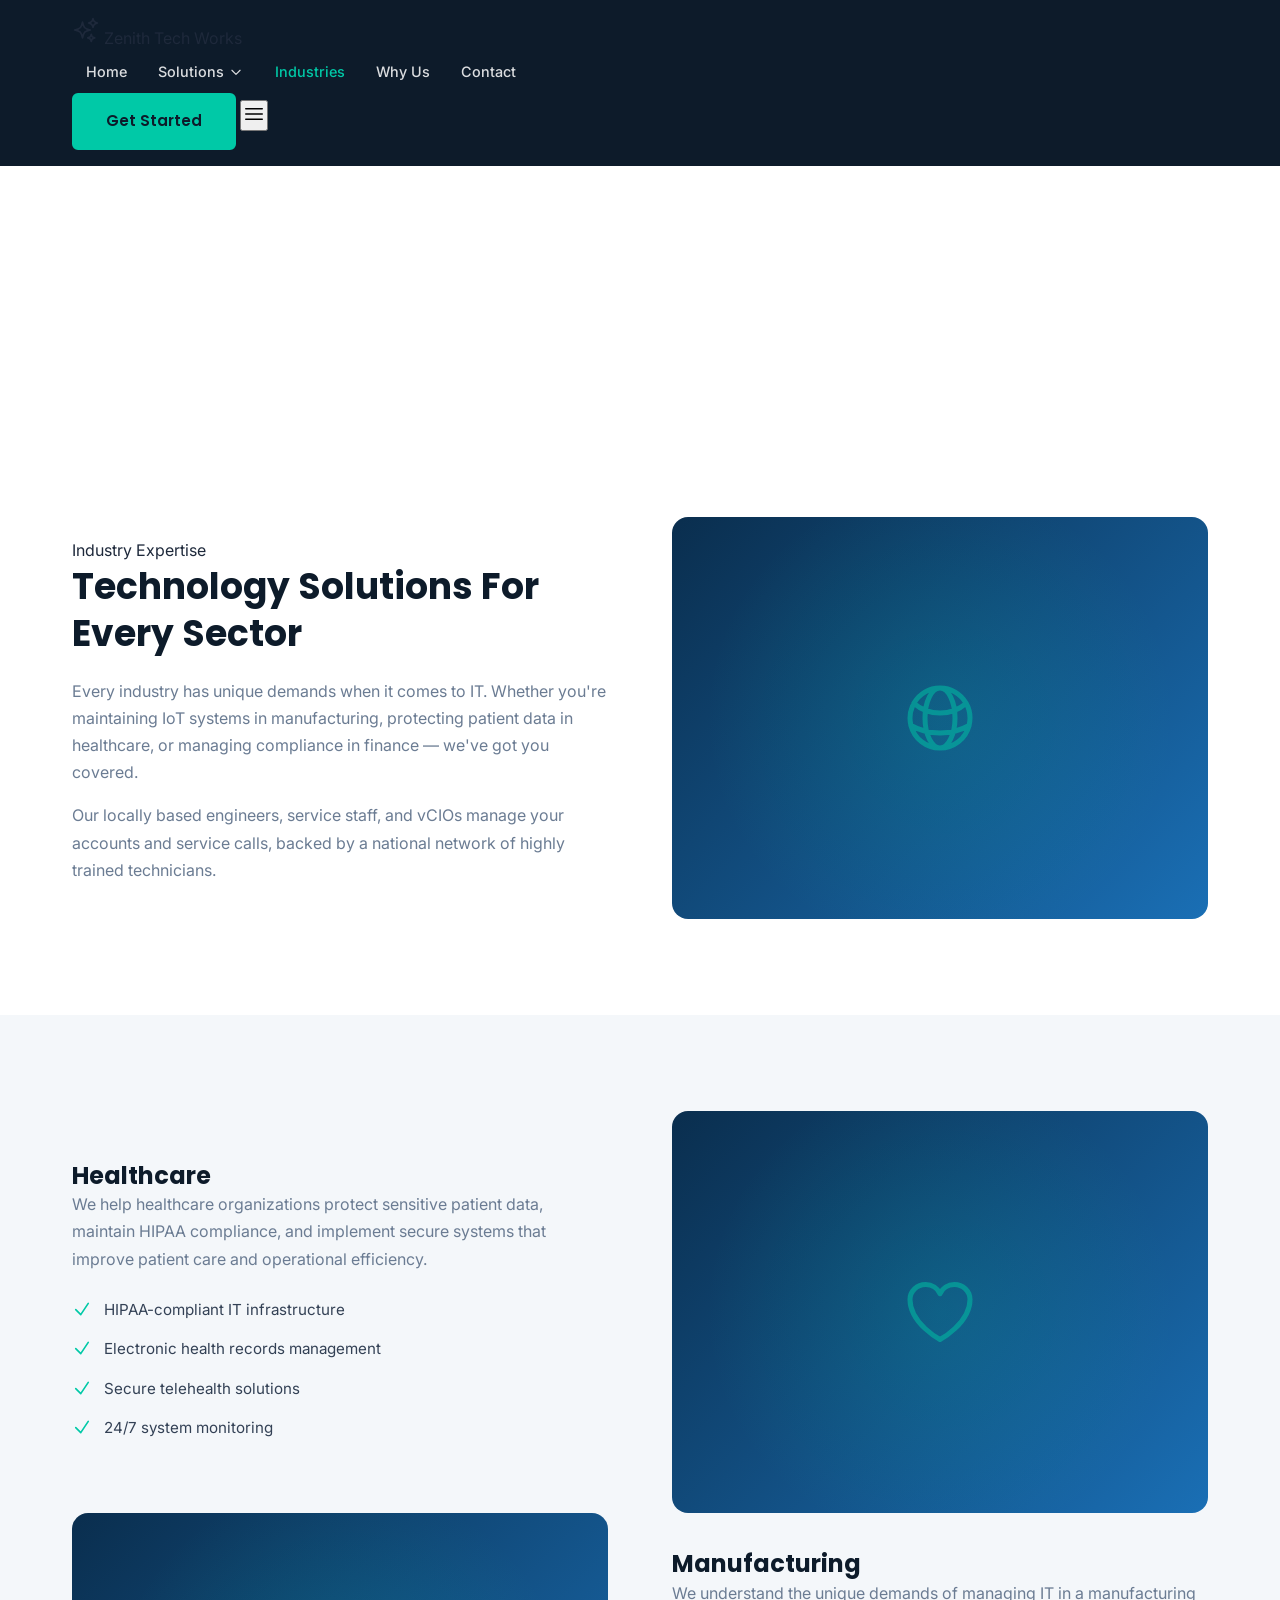
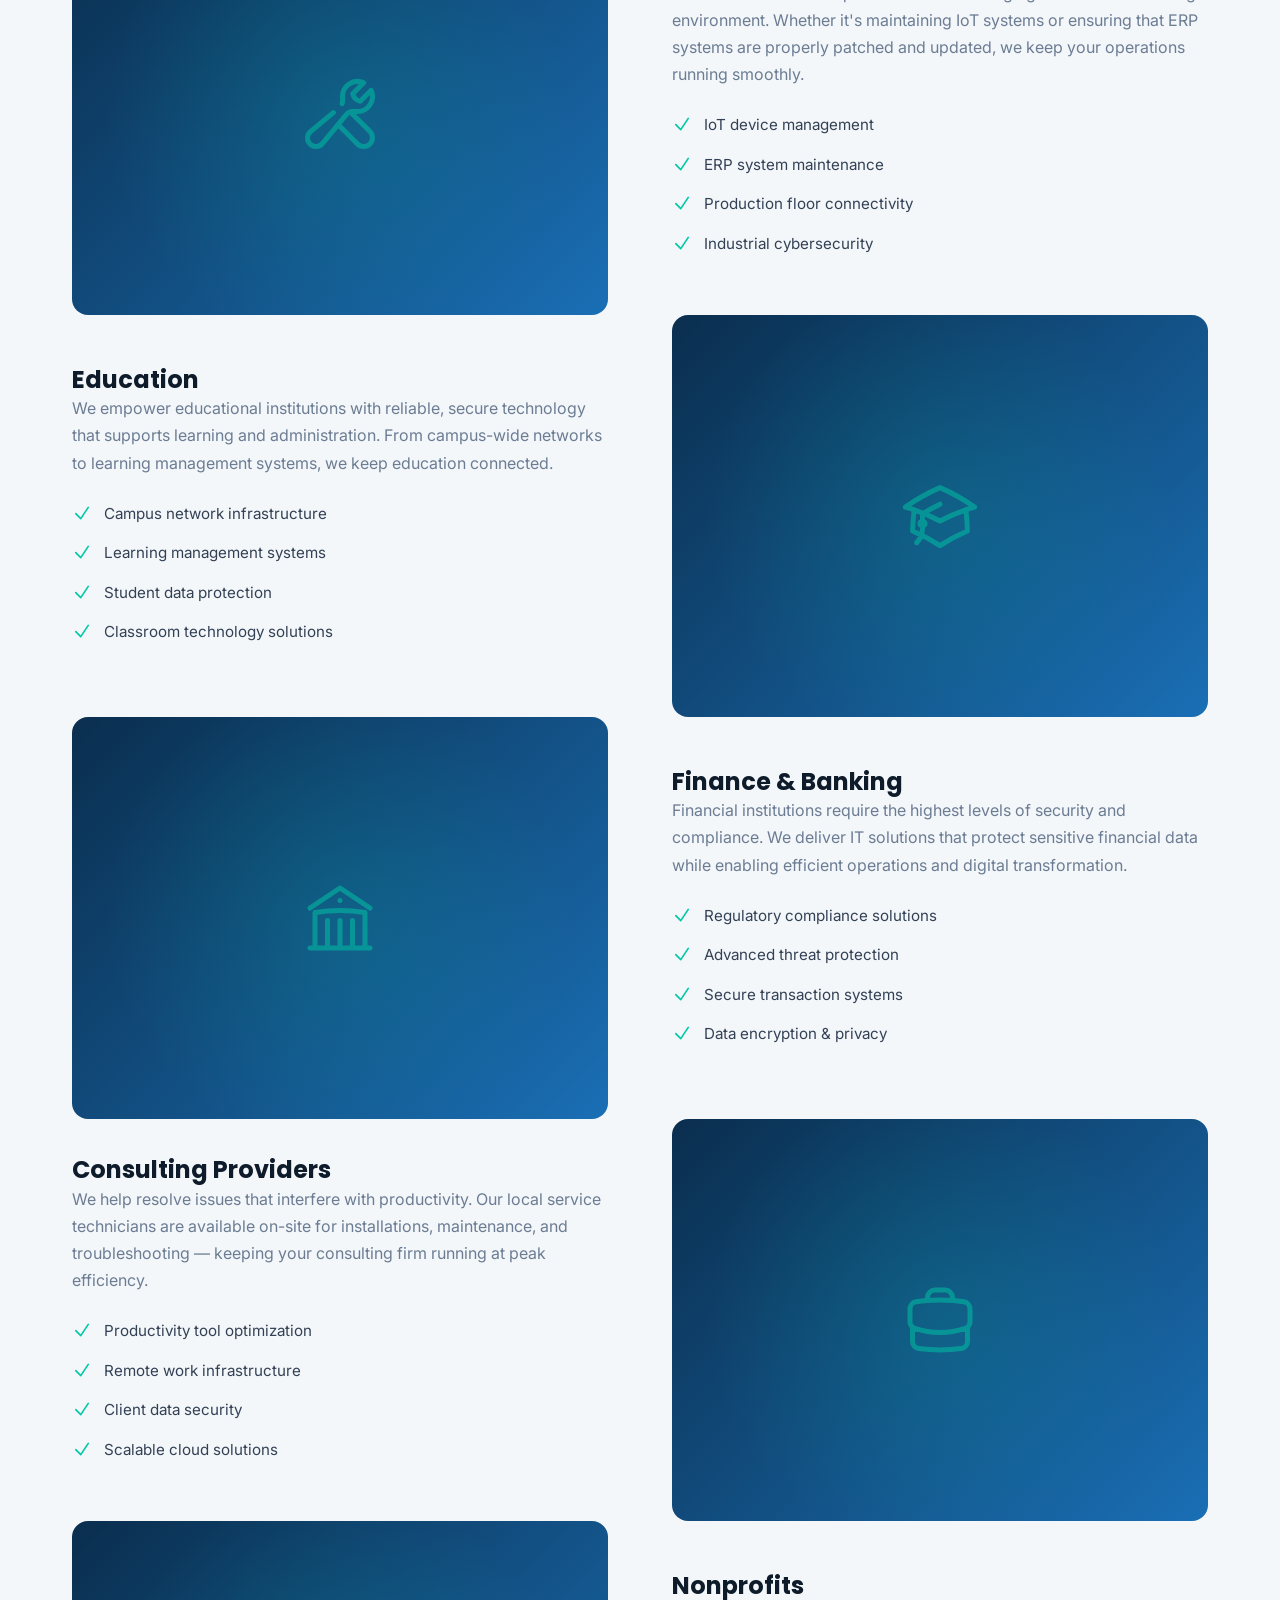
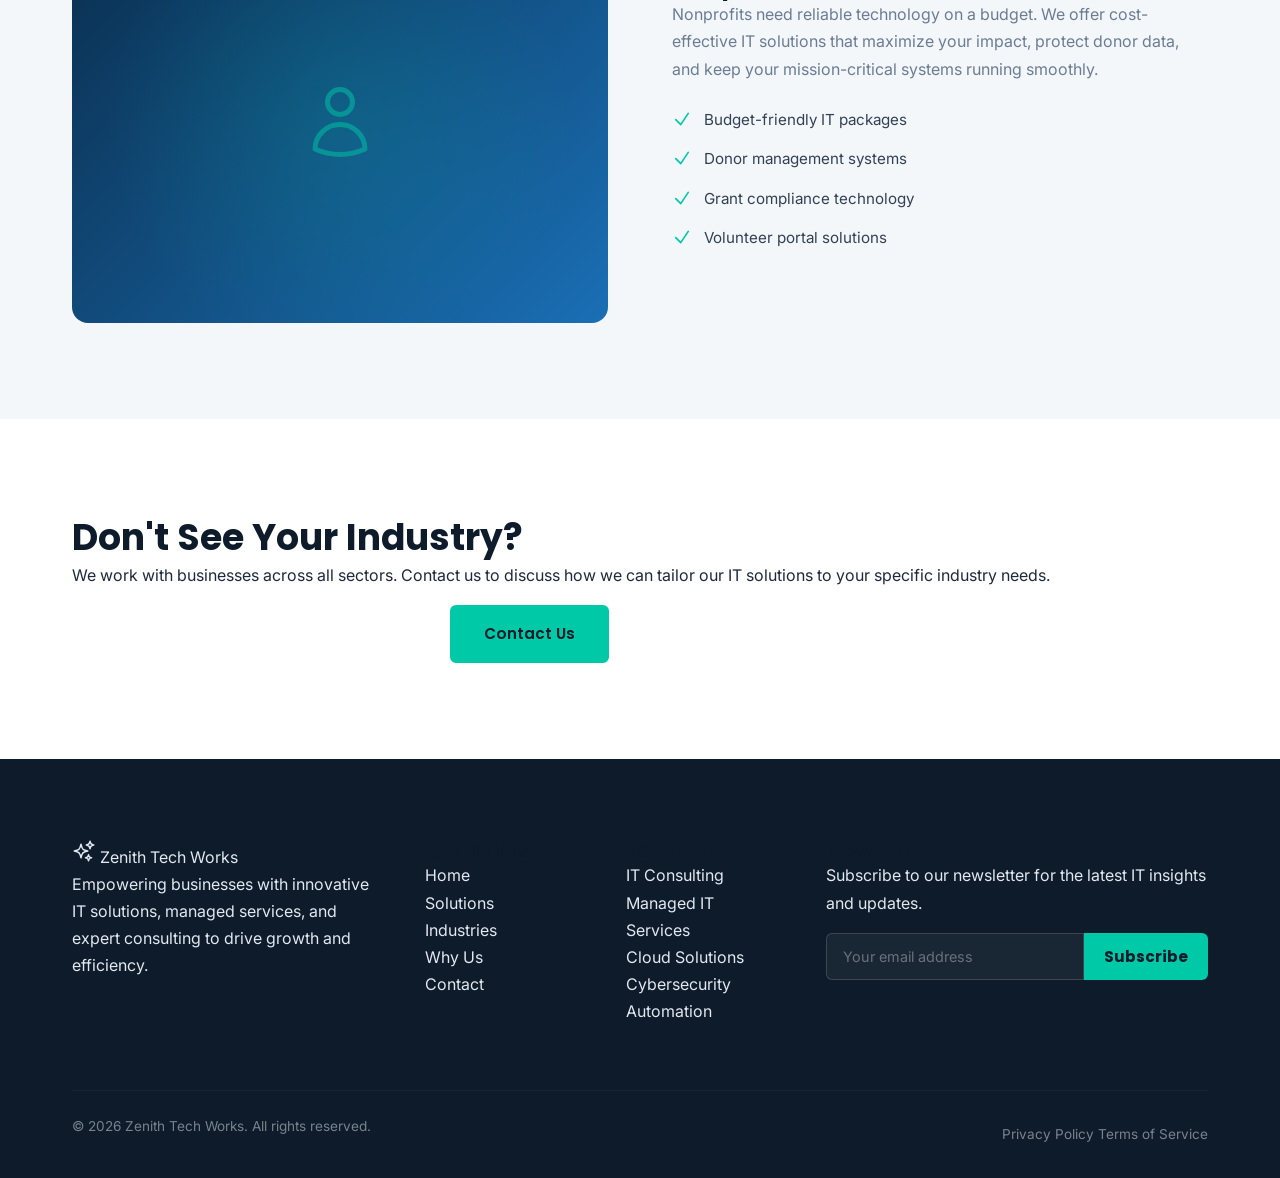
<file: industries.html>
<!DOCTYPE html>
<html lang="en">
<head>
  <meta charset="UTF-8">
  <meta name="viewport" content="width=device-width, initial-scale=1.0">
  <title>Industries We Serve | Zenith Tech Works</title>
  <link rel="preconnect" href="https://fonts.googleapis.com">
  <link rel="preconnect" href="https://fonts.gstatic.com" crossorigin>
  <link href="https://fonts.googleapis.com/css2?family=Inter:wght@400;500;600;700&family=Poppins:wght@600;700;800&display=swap" rel="stylesheet">
  <link rel="stylesheet" href="css/styles.css">
</head>
<body>

  <!-- HEADER -->
  <header class="header solid">
    <div class="container">
      <nav class="nav">
        <a href="index.html" class="nav-brand">
          <svg xmlns="http://www.w3.org/2000/svg" fill="none" viewBox="0 0 24 24" stroke-width="1.5" stroke="currentColor" width="28" height="28"><path stroke-linecap="round" stroke-linejoin="round" d="M9.813 15.904 9 18.75l-.813-2.846a4.5 4.5 0 0 0-3.09-3.09L2.25 12l2.846-.813a4.5 4.5 0 0 0 3.09-3.09L9 5.25l.813 2.846a4.5 4.5 0 0 0 3.09 3.09L15.75 12l-2.846.813a4.5 4.5 0 0 0-3.09 3.09ZM18.259 8.715 18 9.75l-.259-1.035a3.375 3.375 0 0 0-2.455-2.456L14.25 6l1.036-.259a3.375 3.375 0 0 0 2.455-2.456L18 2.25l.259 1.035a3.375 3.375 0 0 0 2.455 2.456L21.75 6l-1.036.259a3.375 3.375 0 0 0-2.455 2.456ZM16.894 20.567 16.5 21.75l-.394-1.183a2.25 2.25 0 0 0-1.423-1.423L13.5 18.75l1.183-.394a2.25 2.25 0 0 0 1.423-1.423l.394-1.183.394 1.183a2.25 2.25 0 0 0 1.423 1.423l1.183.394-1.183.394a2.25 2.25 0 0 0-1.423 1.423Z"/></svg>
          Zenith Tech Works
        </a>
        <ul class="nav-links">
          <li><a href="index.html">Home</a></li>
          <li>
            <div class="nav-dropdown">
              <span class="nav-label">Solutions <svg xmlns="http://www.w3.org/2000/svg" fill="none" viewBox="0 0 24 24" stroke="currentColor" stroke-width="2"><path stroke-linecap="round" stroke-linejoin="round" d="M19 9l-7 7-7-7"/></svg></span>
              <div class="dropdown-menu">
                <a href="solutions.html#consulting">IT Consulting</a>
                <a href="solutions.html#managed">Managed IT Services</a>
                <a href="solutions.html#cloud">Cloud Solutions</a>
                <a href="solutions.html#security">Cybersecurity</a>
                <a href="solutions.html#automation">Automation</a>
                <a href="solutions.html#web">Web Development</a>
                <a href="solutions.html#mobile">Mobile Solutions</a>
                <a href="solutions.html#efficiency">Efficiency Optimization</a>
              </div>
            </div>
          </li>
          <li><a href="industries.html" class="active">Industries</a></li>
          <li><a href="why-us.html">Why Us</a></li>
          <li><a href="contact.html">Contact</a></li>
        </ul>
        <a href="contact.html" class="btn btn-primary nav-cta">Get Started</a>
        <button class="mobile-toggle" aria-label="Toggle menu">
          <svg xmlns="http://www.w3.org/2000/svg" fill="none" viewBox="0 0 24 24" stroke-width="1.5" stroke="currentColor" width="24" height="24"><path stroke-linecap="round" stroke-linejoin="round" d="M3.75 6.75h16.5M3.75 12h16.5m-16.5 5.25h16.5"/></svg>
        </button>
      </nav>
    </div>
  </header>

  <!-- PAGE HERO -->
  <section class="page-hero">
    <div class="container">
      <h1 class="fade-in">Industries We Serve</h1>
      <p class="fade-in">We understand the unique IT challenges of your industry and deliver solutions tailored to your specific needs.</p>
      <div class="breadcrumb fade-in">
        <a href="index.html">Home</a>
        <span>/</span>
        <span>Industries</span>
      </div>
    </div>
  </section>

  <!-- INTRO -->
  <section class="section">
    <div class="container">
      <div class="split-content">
        <div class="split-text fade-in-left">
          <span class="label">Industry Expertise</span>
          <h2>Technology Solutions For Every Sector</h2>
          <p>Every industry has unique demands when it comes to IT. Whether you're maintaining IoT systems in manufacturing, protecting patient data in healthcare, or managing compliance in finance — we've got you covered.</p>
          <p>Our locally based engineers, service staff, and vCIOs manage your accounts and service calls, backed by a national network of highly trained technicians.</p>
        </div>
        <div class="split-visual fade-in-right">
          <svg xmlns="http://www.w3.org/2000/svg" fill="none" viewBox="0 0 24 24" stroke-width="1.5" stroke="currentColor" width="120" height="120"><path stroke-linecap="round" stroke-linejoin="round" d="M12 21a9.004 9.004 0 0 0 8.716-6.747M12 21a9.004 9.004 0 0 1-8.716-6.747M12 21c2.485 0 4.5-4.03 4.5-9S14.485 3 12 3m0 18c-2.485 0-4.5-4.03-4.5-9S9.515 3 12 3m0 0a8.997 8.997 0 0 1 7.843 4.582M12 3a8.997 8.997 0 0 0-7.843 4.582m15.686 0A11.953 11.953 0 0 1 12 10.5c-2.998 0-5.74-1.1-7.843-2.918m15.686 0A8.959 8.959 0 0 1 21 12c0 .778-.099 1.533-.284 2.253m0 0A17.919 17.919 0 0 1 12 16.5a17.92 17.92 0 0 1-8.716-2.247m0 0A8.966 8.966 0 0 1 3 12c0-1.264.26-2.467.732-3.558"/></svg>
        </div>
      </div>
    </div>
  </section>

  <!-- INDUSTRIES DETAIL -->
  <section class="section section-light">
    <div class="container">

      <!-- Healthcare -->
      <div class="split-content">
        <div class="split-text fade-in-left">
          <h3>Healthcare</h3>
          <p>We help healthcare organizations protect sensitive patient data, maintain HIPAA compliance, and implement secure systems that improve patient care and operational efficiency.</p>
          <ul class="check-list">
            <li>
              <svg xmlns="http://www.w3.org/2000/svg" fill="none" viewBox="0 0 24 24" stroke-width="2" stroke="currentColor" width="20" height="20"><path stroke-linecap="round" stroke-linejoin="round" d="M4.5 12.75l6 6 9-13.5"/></svg>
              HIPAA-compliant IT infrastructure
            </li>
            <li>
              <svg xmlns="http://www.w3.org/2000/svg" fill="none" viewBox="0 0 24 24" stroke-width="2" stroke="currentColor" width="20" height="20"><path stroke-linecap="round" stroke-linejoin="round" d="M4.5 12.75l6 6 9-13.5"/></svg>
              Electronic health records management
            </li>
            <li>
              <svg xmlns="http://www.w3.org/2000/svg" fill="none" viewBox="0 0 24 24" stroke-width="2" stroke="currentColor" width="20" height="20"><path stroke-linecap="round" stroke-linejoin="round" d="M4.5 12.75l6 6 9-13.5"/></svg>
              Secure telehealth solutions
            </li>
            <li>
              <svg xmlns="http://www.w3.org/2000/svg" fill="none" viewBox="0 0 24 24" stroke-width="2" stroke="currentColor" width="20" height="20"><path stroke-linecap="round" stroke-linejoin="round" d="M4.5 12.75l6 6 9-13.5"/></svg>
              24/7 system monitoring
            </li>
          </ul>
        </div>
        <div class="split-visual fade-in-right">
          <svg xmlns="http://www.w3.org/2000/svg" fill="none" viewBox="0 0 24 24" stroke-width="1.5" stroke="currentColor" width="100" height="100"><path stroke-linecap="round" stroke-linejoin="round" d="M21 8.25c0-2.485-2.099-4.5-4.688-4.5-1.935 0-3.597 1.126-4.312 2.733-.715-1.607-2.377-2.733-4.313-2.733C5.1 3.75 3 5.765 3 8.25c0 7.22 9 12 9 12s9-4.78 9-12Z"/></svg>
        </div>
      </div>

      <!-- Manufacturing (reverse) -->
      <div class="split-content reverse">
        <div class="split-text fade-in-right">
          <h3>Manufacturing</h3>
          <p>We understand the unique demands of managing IT in a manufacturing environment. Whether it's maintaining IoT systems or ensuring that ERP systems are properly patched and updated, we keep your operations running smoothly.</p>
          <ul class="check-list">
            <li>
              <svg xmlns="http://www.w3.org/2000/svg" fill="none" viewBox="0 0 24 24" stroke-width="2" stroke="currentColor" width="20" height="20"><path stroke-linecap="round" stroke-linejoin="round" d="M4.5 12.75l6 6 9-13.5"/></svg>
              IoT device management
            </li>
            <li>
              <svg xmlns="http://www.w3.org/2000/svg" fill="none" viewBox="0 0 24 24" stroke-width="2" stroke="currentColor" width="20" height="20"><path stroke-linecap="round" stroke-linejoin="round" d="M4.5 12.75l6 6 9-13.5"/></svg>
              ERP system maintenance
            </li>
            <li>
              <svg xmlns="http://www.w3.org/2000/svg" fill="none" viewBox="0 0 24 24" stroke-width="2" stroke="currentColor" width="20" height="20"><path stroke-linecap="round" stroke-linejoin="round" d="M4.5 12.75l6 6 9-13.5"/></svg>
              Production floor connectivity
            </li>
            <li>
              <svg xmlns="http://www.w3.org/2000/svg" fill="none" viewBox="0 0 24 24" stroke-width="2" stroke="currentColor" width="20" height="20"><path stroke-linecap="round" stroke-linejoin="round" d="M4.5 12.75l6 6 9-13.5"/></svg>
              Industrial cybersecurity
            </li>
          </ul>
        </div>
        <div class="split-visual fade-in-left">
          <svg xmlns="http://www.w3.org/2000/svg" fill="none" viewBox="0 0 24 24" stroke-width="1.5" stroke="currentColor" width="100" height="100"><path stroke-linecap="round" stroke-linejoin="round" d="M11.42 15.17 17.25 21A2.652 2.652 0 0 0 21 17.25l-5.877-5.877M11.42 15.17l2.496-3.03c.317-.384.74-.626 1.208-.766M11.42 15.17l-4.655 5.653a2.548 2.548 0 1 1-3.586-3.586l6.837-5.63m5.108-.233c.55-.164 1.163-.188 1.743-.14a4.5 4.5 0 0 0 4.486-6.336l-3.276 3.277a3.004 3.004 0 0 1-2.25-2.25l3.276-3.276a4.5 4.5 0 0 0-6.336 4.486c.049.58.025 1.193-.14 1.743"/></svg>
        </div>
      </div>

      <!-- Education -->
      <div class="split-content">
        <div class="split-text fade-in-left">
          <h3>Education</h3>
          <p>We empower educational institutions with reliable, secure technology that supports learning and administration. From campus-wide networks to learning management systems, we keep education connected.</p>
          <ul class="check-list">
            <li>
              <svg xmlns="http://www.w3.org/2000/svg" fill="none" viewBox="0 0 24 24" stroke-width="2" stroke="currentColor" width="20" height="20"><path stroke-linecap="round" stroke-linejoin="round" d="M4.5 12.75l6 6 9-13.5"/></svg>
              Campus network infrastructure
            </li>
            <li>
              <svg xmlns="http://www.w3.org/2000/svg" fill="none" viewBox="0 0 24 24" stroke-width="2" stroke="currentColor" width="20" height="20"><path stroke-linecap="round" stroke-linejoin="round" d="M4.5 12.75l6 6 9-13.5"/></svg>
              Learning management systems
            </li>
            <li>
              <svg xmlns="http://www.w3.org/2000/svg" fill="none" viewBox="0 0 24 24" stroke-width="2" stroke="currentColor" width="20" height="20"><path stroke-linecap="round" stroke-linejoin="round" d="M4.5 12.75l6 6 9-13.5"/></svg>
              Student data protection
            </li>
            <li>
              <svg xmlns="http://www.w3.org/2000/svg" fill="none" viewBox="0 0 24 24" stroke-width="2" stroke="currentColor" width="20" height="20"><path stroke-linecap="round" stroke-linejoin="round" d="M4.5 12.75l6 6 9-13.5"/></svg>
              Classroom technology solutions
            </li>
          </ul>
        </div>
        <div class="split-visual fade-in-right">
          <svg xmlns="http://www.w3.org/2000/svg" fill="none" viewBox="0 0 24 24" stroke-width="1.5" stroke="currentColor" width="100" height="100"><path stroke-linecap="round" stroke-linejoin="round" d="M4.26 10.147a60.438 60.438 0 0 0-.491 6.347A48.62 48.62 0 0 1 12 20.904a48.62 48.62 0 0 1 8.232-4.41 60.46 60.46 0 0 0-.491-6.347m-15.482 0a50.636 50.636 0 0 0-2.658-.813A59.906 59.906 0 0 1 12 3.493a59.903 59.903 0 0 1 10.399 5.84c-.896.248-1.783.52-2.658.814m-15.482 0A50.717 50.717 0 0 1 12 13.489a50.702 50.702 0 0 1 7.74-3.342M6.75 15a.75.75 0 1 0 0-1.5.75.75 0 0 0 0 1.5Zm0 0v-3.675A55.378 55.378 0 0 1 12 8.443m-7.007 11.55A5.981 5.981 0 0 0 6.75 15.75v-1.5"/></svg>
        </div>
      </div>

      <!-- Finance (reverse) -->
      <div class="split-content reverse">
        <div class="split-text fade-in-right">
          <h3>Finance &amp; Banking</h3>
          <p>Financial institutions require the highest levels of security and compliance. We deliver IT solutions that protect sensitive financial data while enabling efficient operations and digital transformation.</p>
          <ul class="check-list">
            <li>
              <svg xmlns="http://www.w3.org/2000/svg" fill="none" viewBox="0 0 24 24" stroke-width="2" stroke="currentColor" width="20" height="20"><path stroke-linecap="round" stroke-linejoin="round" d="M4.5 12.75l6 6 9-13.5"/></svg>
              Regulatory compliance solutions
            </li>
            <li>
              <svg xmlns="http://www.w3.org/2000/svg" fill="none" viewBox="0 0 24 24" stroke-width="2" stroke="currentColor" width="20" height="20"><path stroke-linecap="round" stroke-linejoin="round" d="M4.5 12.75l6 6 9-13.5"/></svg>
              Advanced threat protection
            </li>
            <li>
              <svg xmlns="http://www.w3.org/2000/svg" fill="none" viewBox="0 0 24 24" stroke-width="2" stroke="currentColor" width="20" height="20"><path stroke-linecap="round" stroke-linejoin="round" d="M4.5 12.75l6 6 9-13.5"/></svg>
              Secure transaction systems
            </li>
            <li>
              <svg xmlns="http://www.w3.org/2000/svg" fill="none" viewBox="0 0 24 24" stroke-width="2" stroke="currentColor" width="20" height="20"><path stroke-linecap="round" stroke-linejoin="round" d="M4.5 12.75l6 6 9-13.5"/></svg>
              Data encryption &amp; privacy
            </li>
          </ul>
        </div>
        <div class="split-visual fade-in-left">
          <svg xmlns="http://www.w3.org/2000/svg" fill="none" viewBox="0 0 24 24" stroke-width="1.5" stroke="currentColor" width="100" height="100"><path stroke-linecap="round" stroke-linejoin="round" d="M12 21v-8.25M15.75 21v-8.25M8.25 21v-8.25M3 9l9-6 9 6m-1.5 12V10.332A48.36 48.36 0 0 0 12 9.75c-2.551 0-5.056.2-7.5.582V21M3 21h18M12 6.75h.008v.008H12V6.75Z"/></svg>
        </div>
      </div>

      <!-- Consulting -->
      <div class="split-content">
        <div class="split-text fade-in-left">
          <h3>Consulting Providers</h3>
          <p>We help resolve issues that interfere with productivity. Our local service technicians are available on-site for installations, maintenance, and troubleshooting — keeping your consulting firm running at peak efficiency.</p>
          <ul class="check-list">
            <li>
              <svg xmlns="http://www.w3.org/2000/svg" fill="none" viewBox="0 0 24 24" stroke-width="2" stroke="currentColor" width="20" height="20"><path stroke-linecap="round" stroke-linejoin="round" d="M4.5 12.75l6 6 9-13.5"/></svg>
              Productivity tool optimization
            </li>
            <li>
              <svg xmlns="http://www.w3.org/2000/svg" fill="none" viewBox="0 0 24 24" stroke-width="2" stroke="currentColor" width="20" height="20"><path stroke-linecap="round" stroke-linejoin="round" d="M4.5 12.75l6 6 9-13.5"/></svg>
              Remote work infrastructure
            </li>
            <li>
              <svg xmlns="http://www.w3.org/2000/svg" fill="none" viewBox="0 0 24 24" stroke-width="2" stroke="currentColor" width="20" height="20"><path stroke-linecap="round" stroke-linejoin="round" d="M4.5 12.75l6 6 9-13.5"/></svg>
              Client data security
            </li>
            <li>
              <svg xmlns="http://www.w3.org/2000/svg" fill="none" viewBox="0 0 24 24" stroke-width="2" stroke="currentColor" width="20" height="20"><path stroke-linecap="round" stroke-linejoin="round" d="M4.5 12.75l6 6 9-13.5"/></svg>
              Scalable cloud solutions
            </li>
          </ul>
        </div>
        <div class="split-visual fade-in-right">
          <svg xmlns="http://www.w3.org/2000/svg" fill="none" viewBox="0 0 24 24" stroke-width="1.5" stroke="currentColor" width="100" height="100"><path stroke-linecap="round" stroke-linejoin="round" d="M20.25 14.15v4.25c0 1.094-.787 2.036-1.872 2.18-2.087.277-4.216.42-6.378.42s-4.291-.143-6.378-.42c-1.085-.144-1.872-1.086-1.872-2.18v-4.25m16.5 0a2.18 2.18 0 0 0 .75-1.661V8.706c0-1.081-.768-2.015-1.837-2.175a48.114 48.114 0 0 0-3.413-.387m4.5 8.006c-.194.165-.42.295-.673.38A23.978 23.978 0 0 1 12 15.75c-2.648 0-5.195-.429-7.577-1.22a2.016 2.016 0 0 1-.673-.38m0 0A2.18 2.18 0 0 1 3 12.489V8.706c0-1.081.768-2.015 1.837-2.175a48.111 48.111 0 0 1 3.413-.387m7.5 0V5.25A2.25 2.25 0 0 0 13.5 3h-3a2.25 2.25 0 0 0-2.25 2.25v.894m7.5 0a48.667 48.667 0 0 0-7.5 0"/></svg>
        </div>
      </div>

      <!-- Nonprofits (reverse) -->
      <div class="split-content reverse">
        <div class="split-text fade-in-right">
          <h3>Nonprofits</h3>
          <p>Nonprofits need reliable technology on a budget. We offer cost-effective IT solutions that maximize your impact, protect donor data, and keep your mission-critical systems running smoothly.</p>
          <ul class="check-list">
            <li>
              <svg xmlns="http://www.w3.org/2000/svg" fill="none" viewBox="0 0 24 24" stroke-width="2" stroke="currentColor" width="20" height="20"><path stroke-linecap="round" stroke-linejoin="round" d="M4.5 12.75l6 6 9-13.5"/></svg>
              Budget-friendly IT packages
            </li>
            <li>
              <svg xmlns="http://www.w3.org/2000/svg" fill="none" viewBox="0 0 24 24" stroke-width="2" stroke="currentColor" width="20" height="20"><path stroke-linecap="round" stroke-linejoin="round" d="M4.5 12.75l6 6 9-13.5"/></svg>
              Donor management systems
            </li>
            <li>
              <svg xmlns="http://www.w3.org/2000/svg" fill="none" viewBox="0 0 24 24" stroke-width="2" stroke="currentColor" width="20" height="20"><path stroke-linecap="round" stroke-linejoin="round" d="M4.5 12.75l6 6 9-13.5"/></svg>
              Grant compliance technology
            </li>
            <li>
              <svg xmlns="http://www.w3.org/2000/svg" fill="none" viewBox="0 0 24 24" stroke-width="2" stroke="currentColor" width="20" height="20"><path stroke-linecap="round" stroke-linejoin="round" d="M4.5 12.75l6 6 9-13.5"/></svg>
              Volunteer portal solutions
            </li>
          </ul>
        </div>
        <div class="split-visual fade-in-left">
          <svg xmlns="http://www.w3.org/2000/svg" fill="none" viewBox="0 0 24 24" stroke-width="1.5" stroke="currentColor" width="100" height="100"><path stroke-linecap="round" stroke-linejoin="round" d="M15.75 6a3.75 3.75 0 1 1-7.5 0 3.75 3.75 0 0 1 7.5 0ZM4.501 20.118a7.5 7.5 0 0 1 14.998 0A17.933 17.933 0 0 1 12 21.75c-2.676 0-5.216-.584-7.499-1.632Z"/></svg>
        </div>
      </div>

    </div>
  </section>

  <!-- CTA -->
  <section class="section cta">
    <div class="container">
      <h2 class="fade-in">Don't See Your Industry?</h2>
      <p class="fade-in">We work with businesses across all sectors. Contact us to discuss how we can tailor our IT solutions to your specific industry needs.</p>
      <div class="cta-buttons fade-in">
        <a href="contact.html" class="btn btn-primary">Contact Us</a>
        <a href="solutions.html" class="btn btn-outline">Explore Solutions</a>
      </div>
    </div>
  </section>

  <!-- FOOTER -->
  <footer class="footer">
    <div class="container">
      <div class="footer-grid">
        <div class="footer-col">
          <a href="index.html" class="footer-brand">
            <svg xmlns="http://www.w3.org/2000/svg" fill="none" viewBox="0 0 24 24" stroke-width="1.5" stroke="currentColor" width="24" height="24"><path stroke-linecap="round" stroke-linejoin="round" d="M9.813 15.904 9 18.75l-.813-2.846a4.5 4.5 0 0 0-3.09-3.09L2.25 12l2.846-.813a4.5 4.5 0 0 0 3.09-3.09L9 5.25l.813 2.846a4.5 4.5 0 0 0 3.09 3.09L15.75 12l-2.846.813a4.5 4.5 0 0 0-3.09 3.09ZM18.259 8.715 18 9.75l-.259-1.035a3.375 3.375 0 0 0-2.455-2.456L14.25 6l1.036-.259a3.375 3.375 0 0 0 2.455-2.456L18 2.25l.259 1.035a3.375 3.375 0 0 0 2.455 2.456L21.75 6l-1.036.259a3.375 3.375 0 0 0-2.455 2.456ZM16.894 20.567 16.5 21.75l-.394-1.183a2.25 2.25 0 0 0-1.423-1.423L13.5 18.75l1.183-.394a2.25 2.25 0 0 0 1.423-1.423l.394-1.183.394 1.183a2.25 2.25 0 0 0 1.423 1.423l1.183.394-1.183.394a2.25 2.25 0 0 0-1.423 1.423Z"/></svg>
            Zenith Tech Works
          </a>
          <p>Empowering businesses with innovative IT solutions, managed services, and expert consulting to drive growth and efficiency.</p>
        </div>
        <div class="footer-col">
          <h4>Quick Links</h4>
          <ul>
            <li><a href="index.html">Home</a></li>
            <li><a href="solutions.html">Solutions</a></li>
            <li><a href="industries.html">Industries</a></li>
            <li><a href="why-us.html">Why Us</a></li>
            <li><a href="contact.html">Contact</a></li>
          </ul>
        </div>
        <div class="footer-col">
          <h4>Solutions</h4>
          <ul>
            <li><a href="solutions.html#consulting">IT Consulting</a></li>
            <li><a href="solutions.html#managed">Managed IT Services</a></li>
            <li><a href="solutions.html#cloud">Cloud Solutions</a></li>
            <li><a href="solutions.html#security">Cybersecurity</a></li>
            <li><a href="solutions.html#automation">Automation</a></li>
          </ul>
        </div>
        <div class="footer-col">
          <h4>Newsletter</h4>
          <p>Subscribe to our newsletter for the latest IT insights and updates.</p>
          <form class="newsletter-form">
            <input type="email" placeholder="Your email address" required>
            <button type="submit" class="btn btn-primary">Subscribe</button>
          </form>
        </div>
      </div>
      <div class="footer-bottom">
        <p>&copy; 2026 Zenith Tech Works. All rights reserved.</p>
        <div class="footer-legal">
          <a href="#">Privacy Policy</a>
          <a href="#">Terms of Service</a>
        </div>
      </div>
    </div>
  </footer>

  <script src="js/main.js"></script>
</body>
</html>
</file>
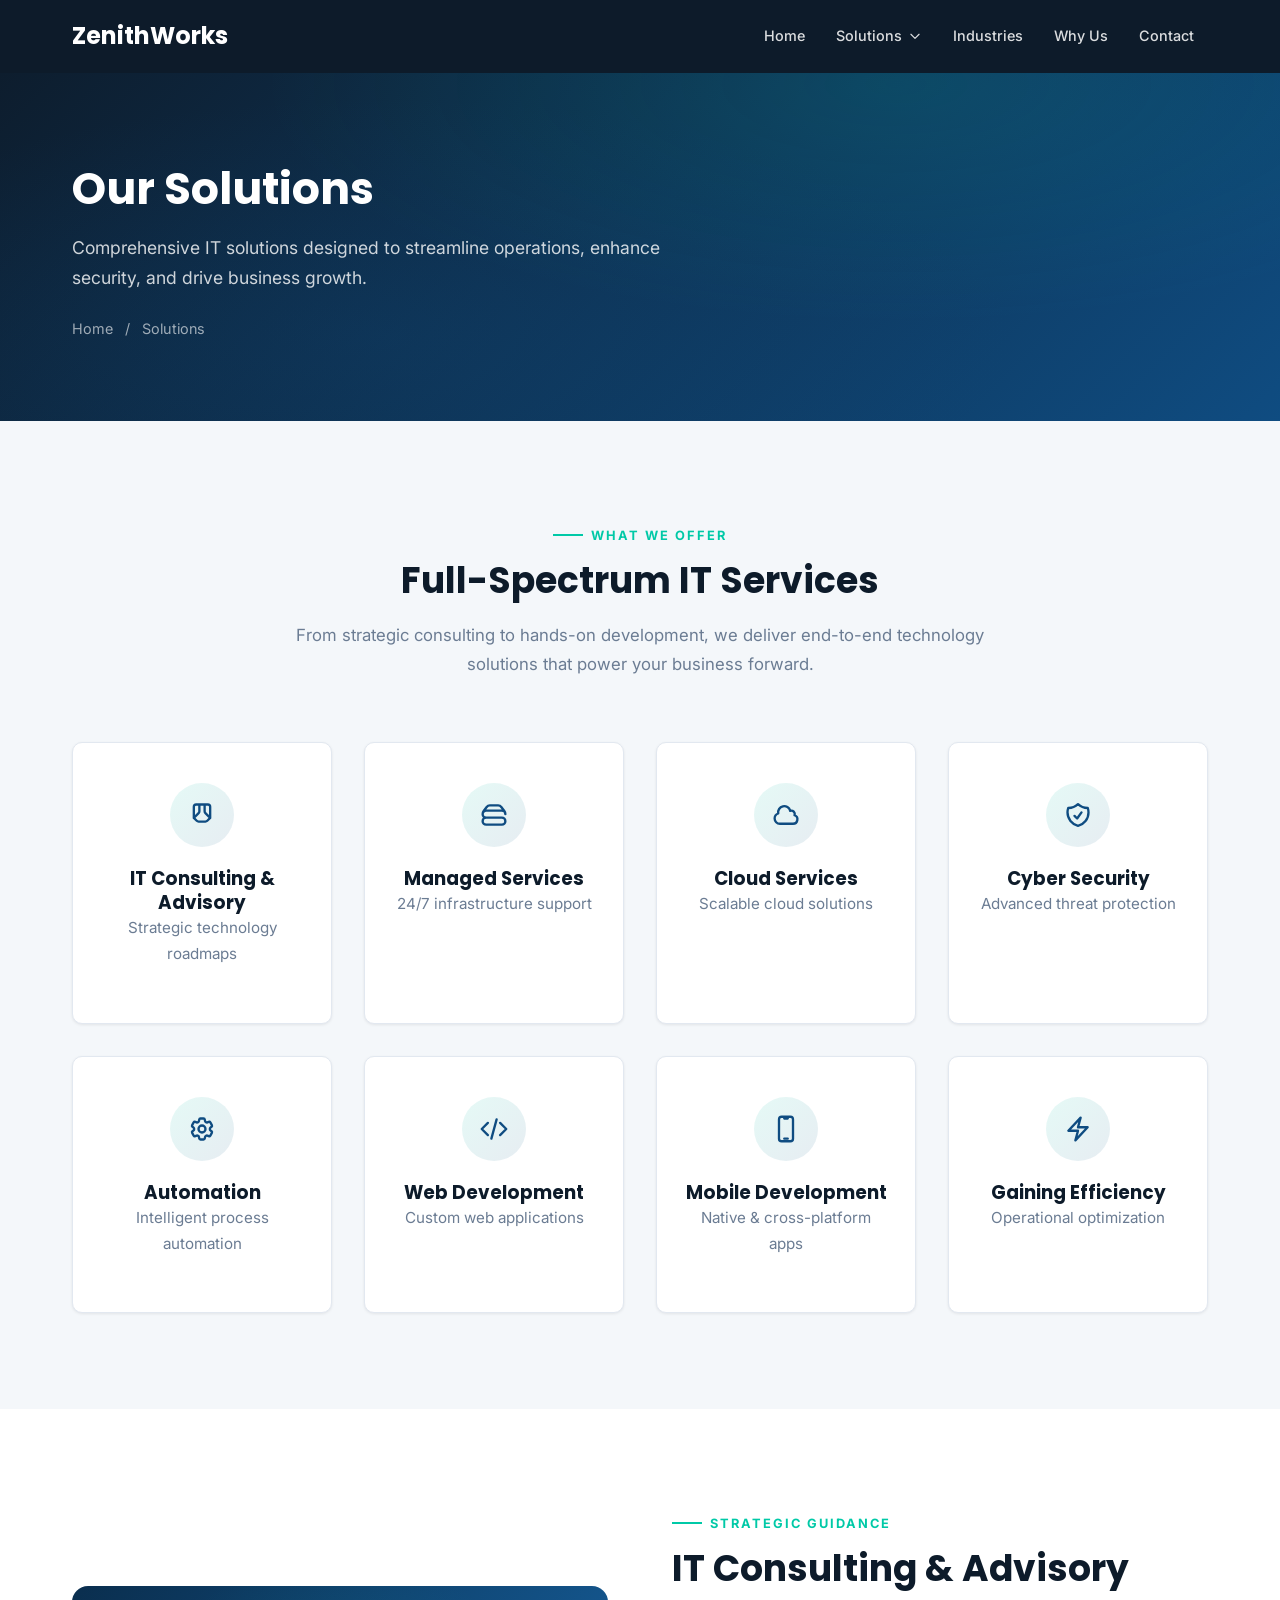
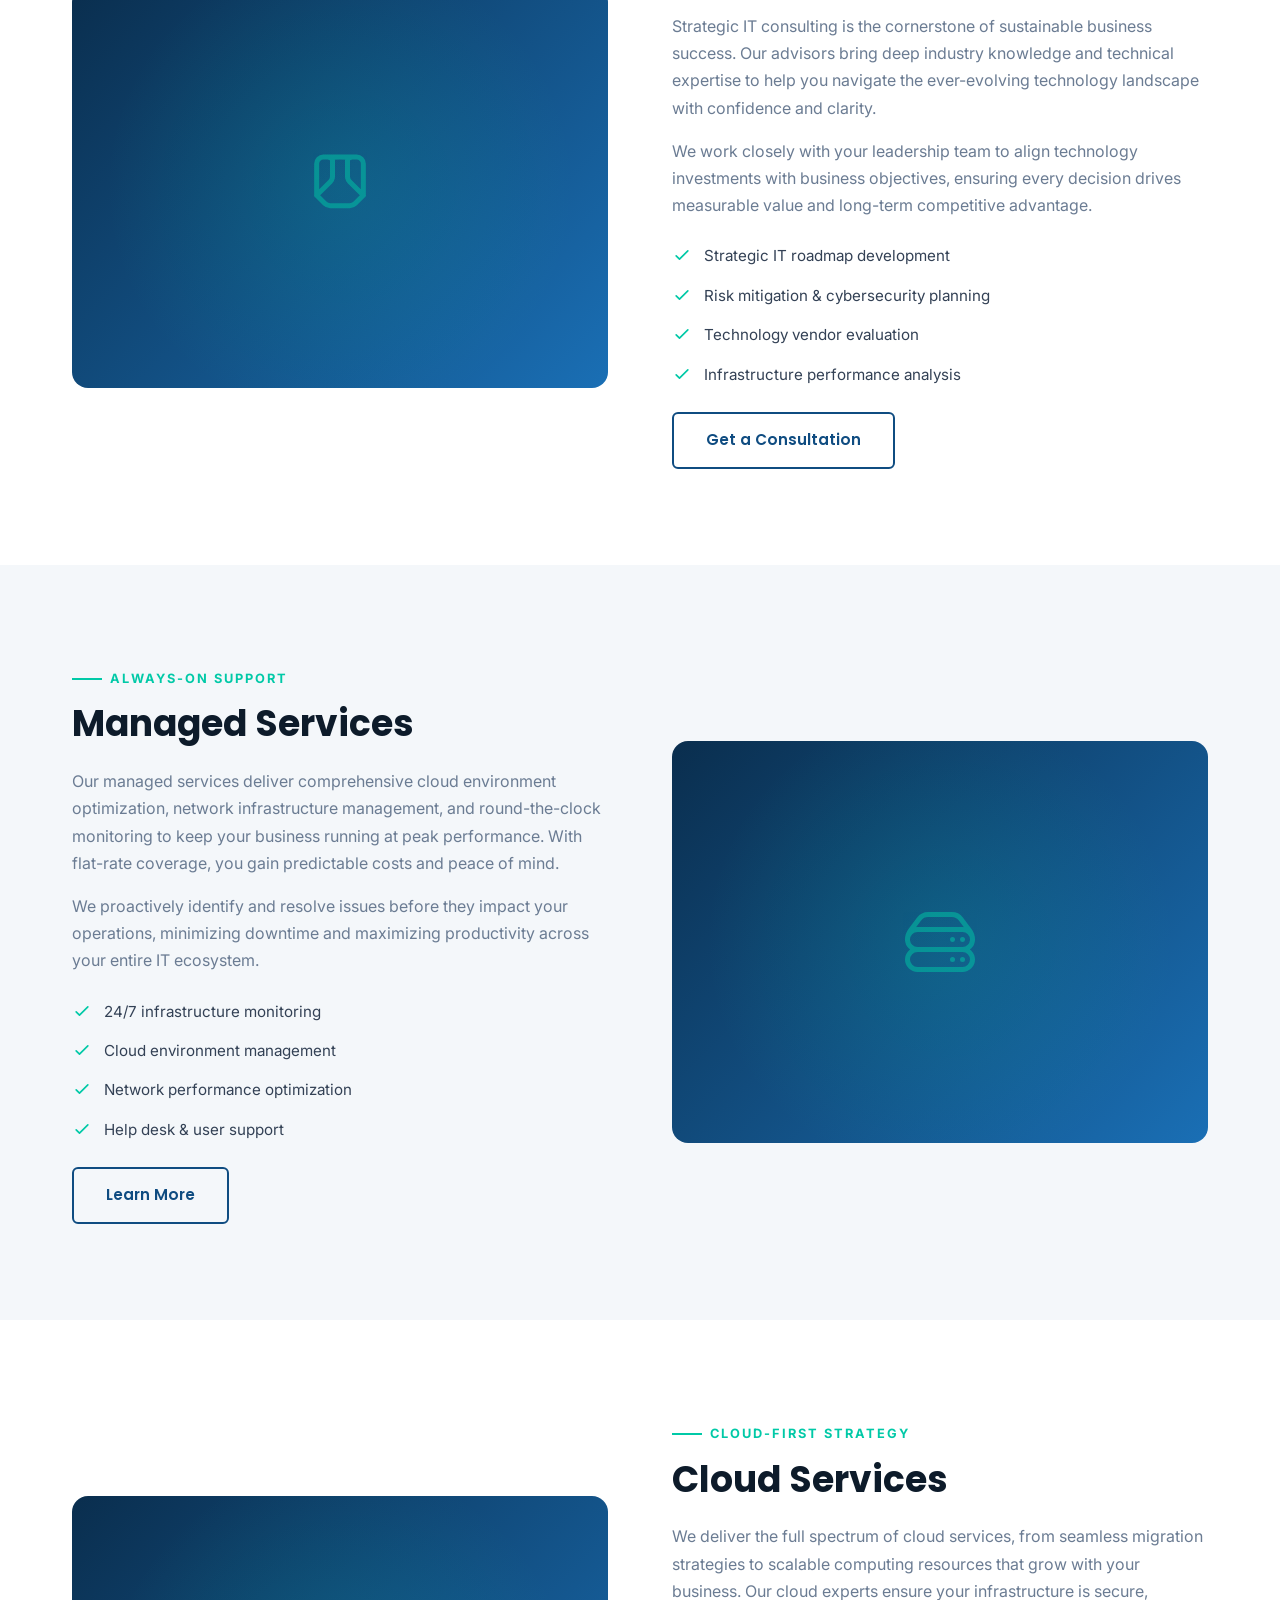
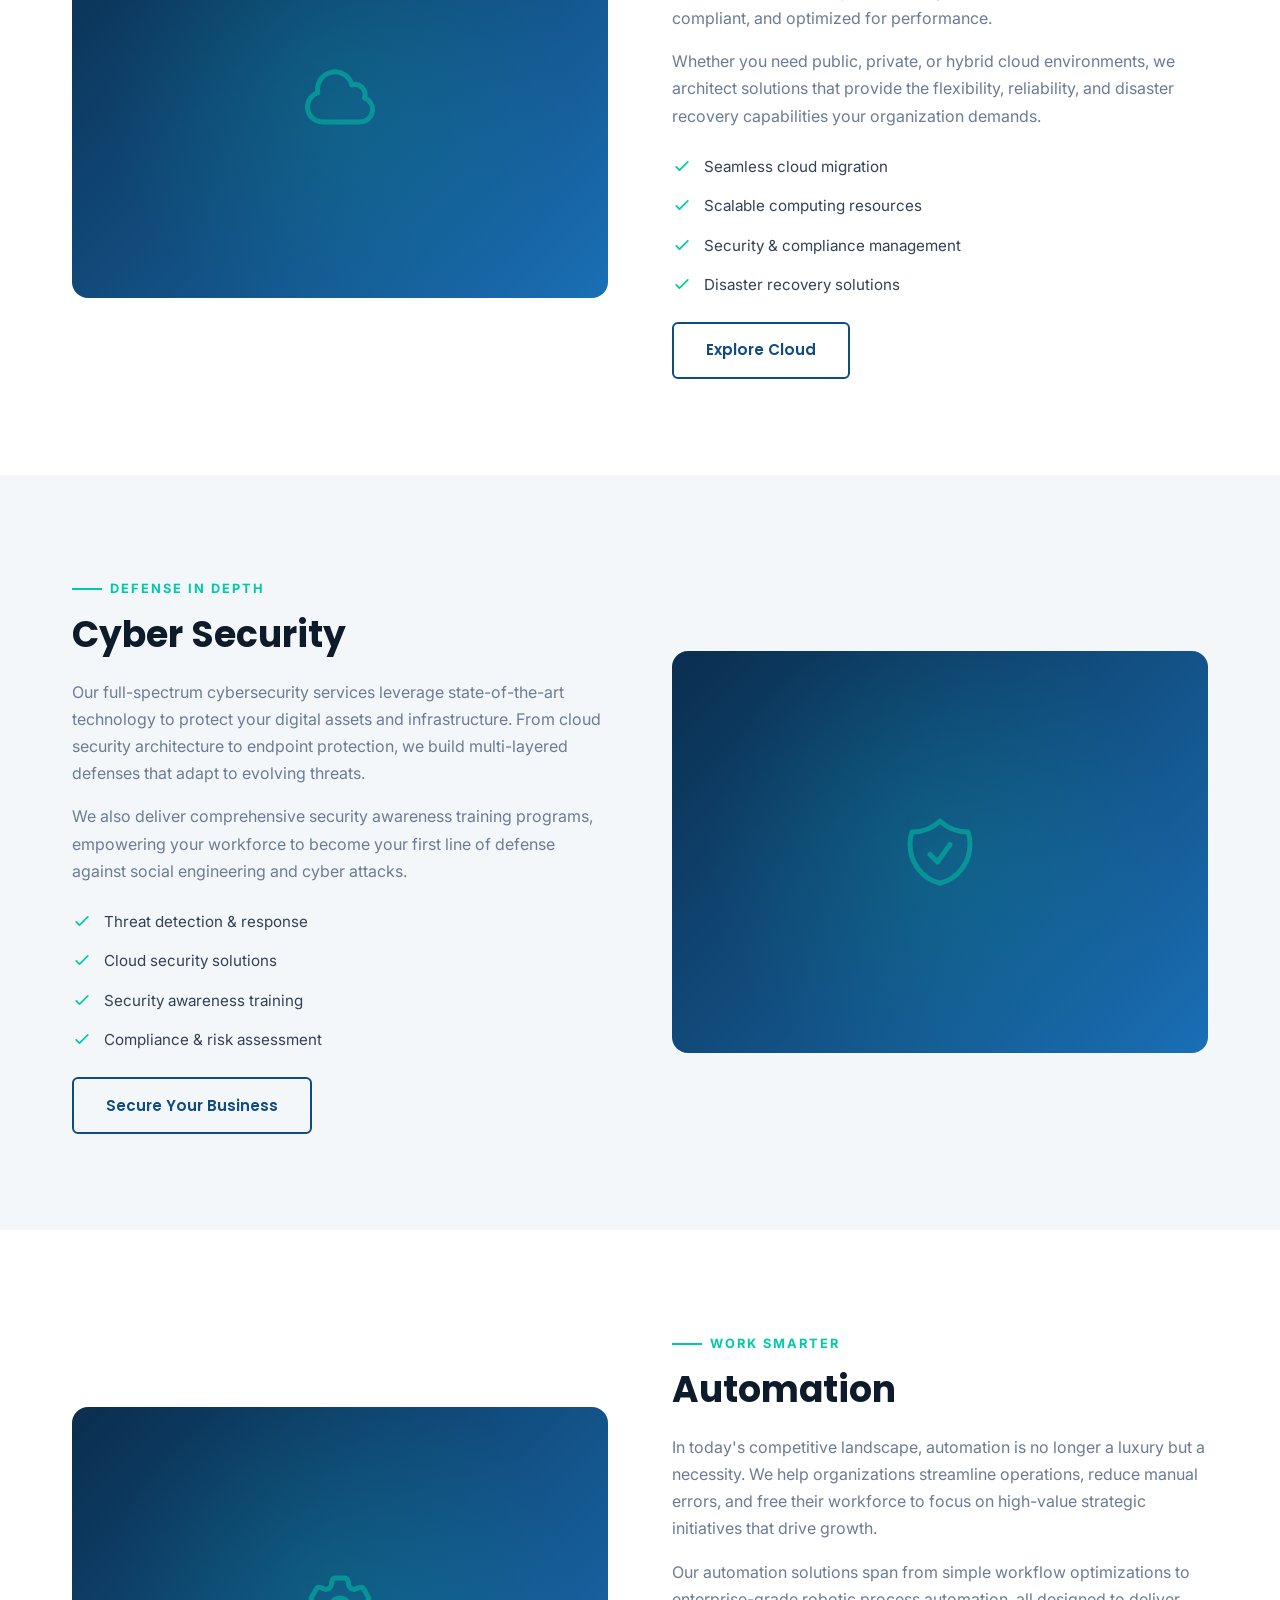
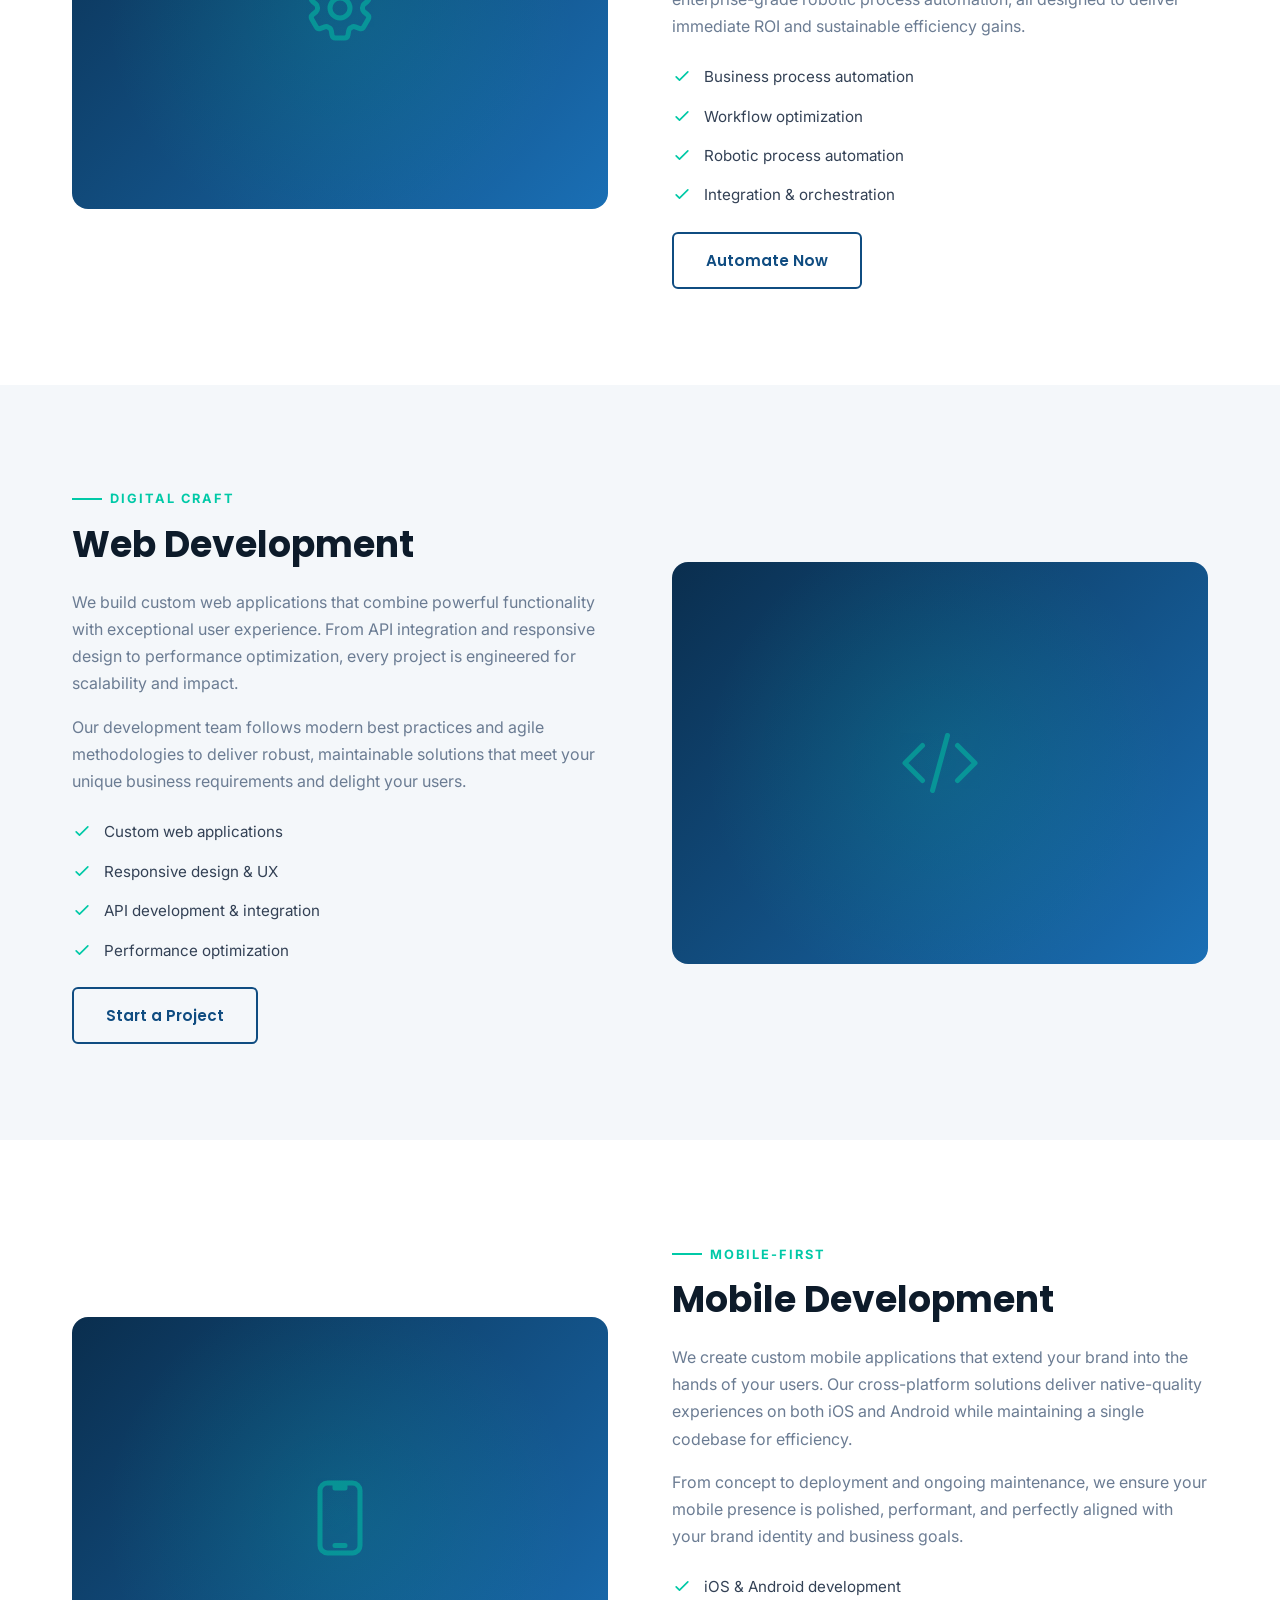
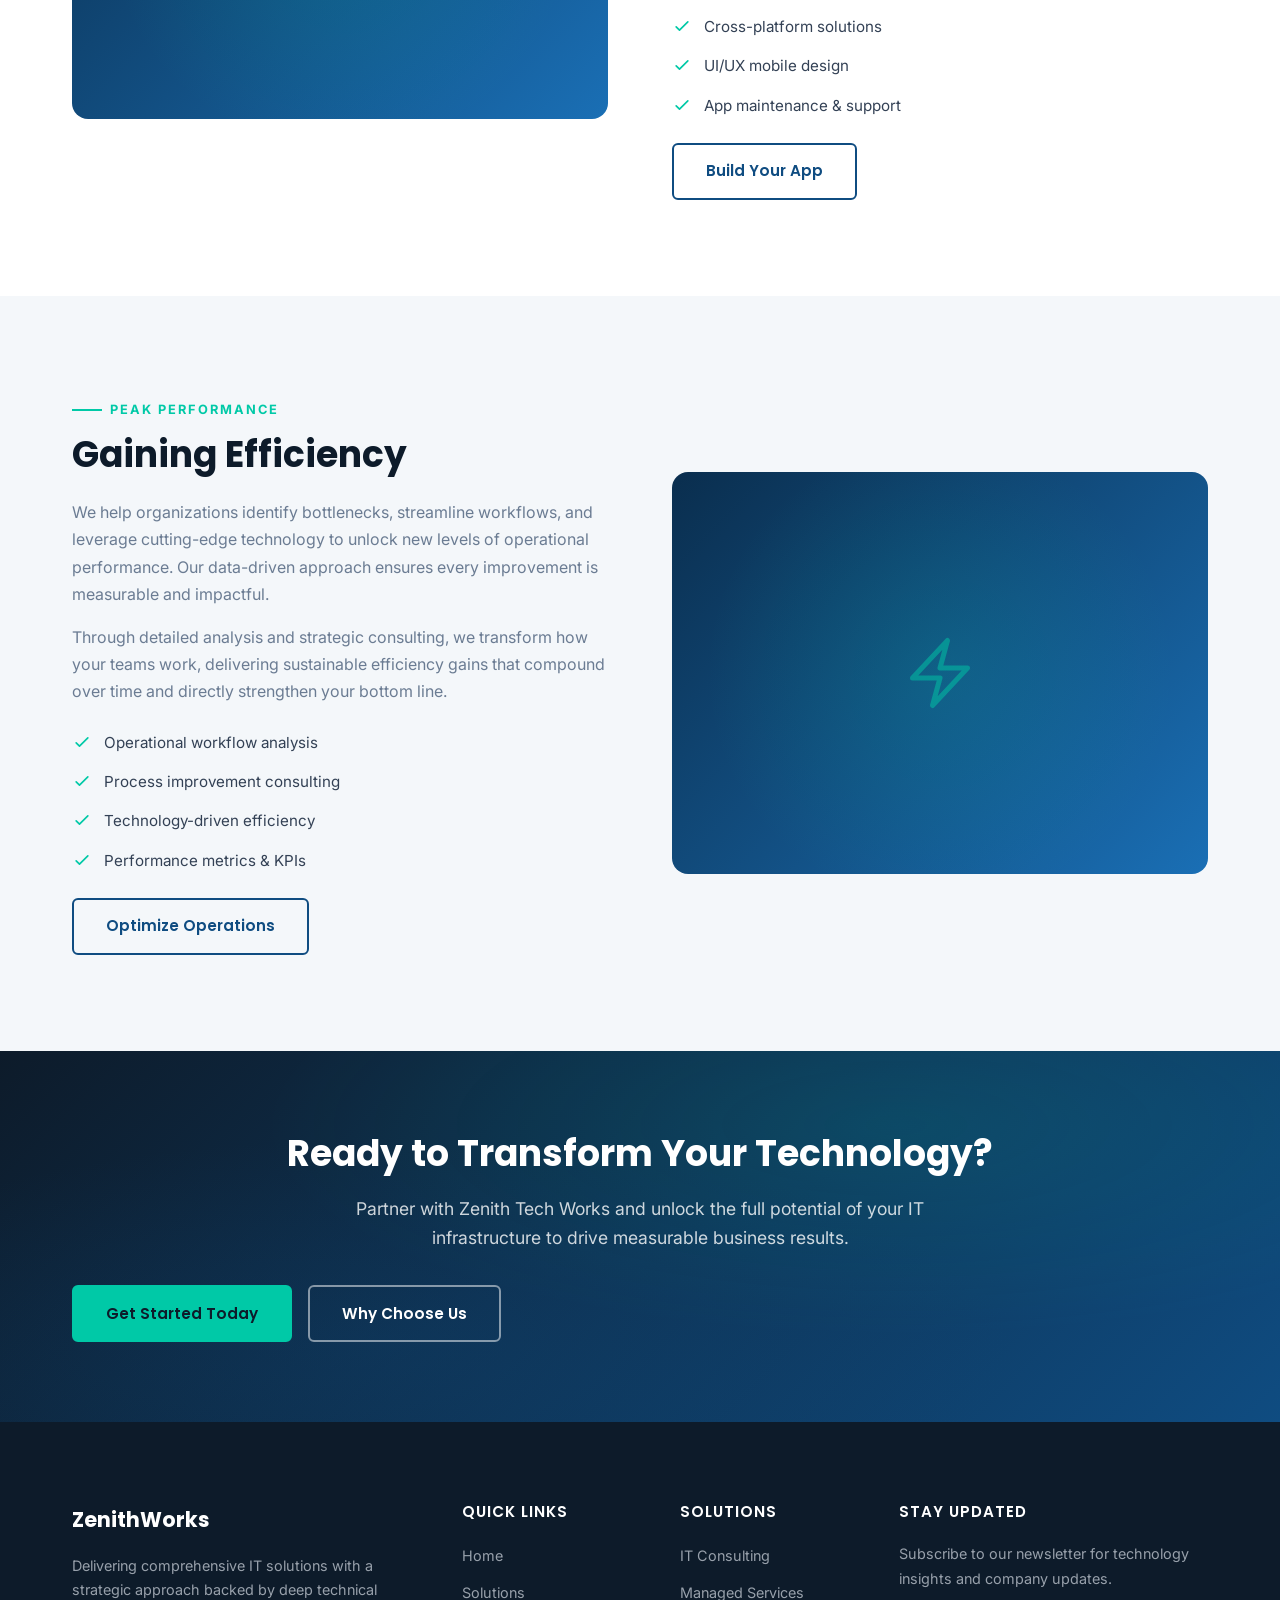
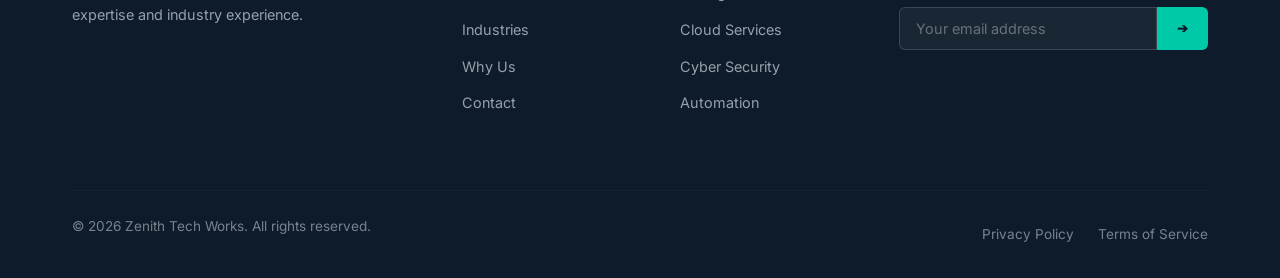
<file: solutions.html>
<!DOCTYPE html>
<html lang="en">
<head>
  <meta charset="UTF-8">
  <meta name="viewport" content="width=device-width, initial-scale=1.0">
  <meta name="description" content="Zenith Tech Works offers comprehensive IT solutions including consulting, managed services, cloud, cybersecurity, automation, web and mobile development.">
  <title>Solutions | Zenith Tech Works</title>
  <link rel="preconnect" href="https://fonts.googleapis.com">
  <link rel="preconnect" href="https://fonts.gstatic.com" crossorigin>
  <link href="https://fonts.googleapis.com/css2?family=Poppins:wght@600;700;800&family=Inter:wght@400;500;600;700&display=swap" rel="stylesheet">
  <link rel="stylesheet" href="css/styles.css">
</head>
<body>

  <!-- Header -->
  <header class="header solid" id="header">
    <div class="container">
      <a href="index.html" class="logo">
        <span class="logo-text">Zenith<span>Works</span></span>
      </a>
      <nav class="nav-links" id="navLinks">
        <a href="index.html">Home</a>
        <div class="nav-dropdown">
          <span class="nav-label active">
            Solutions
            <svg xmlns="http://www.w3.org/2000/svg" fill="none" viewBox="0 0 24 24" stroke="currentColor" stroke-width="2"><path stroke-linecap="round" stroke-linejoin="round" d="M19 9l-7 7-7-7"/></svg>
          </span>
          <div class="dropdown-menu">
            <a href="solutions.html#consulting">
              <svg xmlns="http://www.w3.org/2000/svg" fill="none" viewBox="0 0 24 24" stroke="currentColor" stroke-width="2"><path stroke-linecap="round" stroke-linejoin="round" d="M9.75 3.104v5.714a2.25 2.25 0 01-.659 1.591L5 14.5M9.75 3.104c-.251.023-.501.05-.75.082m.75-.082a24.301 24.301 0 014.5 0m0 0v5.714a2.25 2.25 0 00.659 1.591L19 14.5M14.25 3.104c.251.023.501.05.75.082M19 14.5l-2.47 2.47a2.25 2.25 0 01-1.59.659H9.06a2.25 2.25 0 01-1.591-.659L5 14.5m14 0V5a2 2 0 00-2-2H7a2 2 0 00-2 2v9.5"/></svg>
              IT Consulting
            </a>
            <a href="solutions.html#managed">
              <svg xmlns="http://www.w3.org/2000/svg" fill="none" viewBox="0 0 24 24" stroke="currentColor" stroke-width="2"><path stroke-linecap="round" stroke-linejoin="round" d="M5.25 14.25h13.5m-13.5 0a3 3 0 01-3-3m3 3a3 3 0 100 6h13.5a3 3 0 100-6m-16.5-3a3 3 0 013-3h13.5a3 3 0 013 3m-19.5 0a4.5 4.5 0 01.9-2.7L5.737 5.1a3.375 3.375 0 012.7-1.35h7.126c1.062 0 2.062.5 2.7 1.35l2.587 3.45a4.5 4.5 0 01.9 2.7"/></svg>
              Managed Services
            </a>
            <a href="solutions.html#cloud">
              <svg xmlns="http://www.w3.org/2000/svg" fill="none" viewBox="0 0 24 24" stroke="currentColor" stroke-width="2"><path stroke-linecap="round" stroke-linejoin="round" d="M2.25 15a4.5 4.5 0 004.5 4.5H18a3.75 3.75 0 001.332-7.257 3 3 0 00-3.758-3.848 5.25 5.25 0 00-10.233 2.33A4.502 4.502 0 002.25 15z"/></svg>
              Cloud Services
            </a>
            <a href="solutions.html#security">
              <svg xmlns="http://www.w3.org/2000/svg" fill="none" viewBox="0 0 24 24" stroke="currentColor" stroke-width="2"><path stroke-linecap="round" stroke-linejoin="round" d="M9 12.75L11.25 15 15 9.75m-3-7.036A11.959 11.959 0 013.598 6 11.99 11.99 0 003 9.749c0 5.592 3.824 10.29 9 11.623 5.176-1.332 9-6.03 9-11.622 0-1.31-.21-2.571-.598-3.751h-.152c-3.196 0-6.1-1.248-8.25-3.285z"/></svg>
              Cyber Security
            </a>
            <a href="solutions.html#automation">
              <svg xmlns="http://www.w3.org/2000/svg" fill="none" viewBox="0 0 24 24" stroke="currentColor" stroke-width="2"><path stroke-linecap="round" stroke-linejoin="round" d="M9.594 3.94c.09-.542.56-.94 1.11-.94h2.593c.55 0 1.02.398 1.11.94l.213 1.281c.063.374.313.686.645.87.074.04.147.083.22.127.324.196.72.257 1.075.124l1.217-.456a1.125 1.125 0 011.37.49l1.296 2.247a1.125 1.125 0 01-.26 1.431l-1.003.827c-.293.24-.438.613-.431.992a6.759 6.759 0 010 .255c-.007.378.138.75.43.99l1.005.828c.424.35.534.954.26 1.43l-1.298 2.247a1.125 1.125 0 01-1.369.491l-1.217-.456c-.355-.133-.75-.072-1.076.124a6.57 6.57 0 01-.22.128c-.331.183-.581.495-.644.869l-.213 1.28c-.09.543-.56.941-1.11.941h-2.594c-.55 0-1.02-.398-1.11-.94l-.213-1.281c-.062-.374-.312-.686-.644-.87a6.52 6.52 0 01-.22-.127c-.325-.196-.72-.257-1.076-.124l-1.217.456a1.125 1.125 0 01-1.369-.49l-1.297-2.247a1.125 1.125 0 01.26-1.431l1.004-.827c.292-.24.437-.613.43-.992a6.932 6.932 0 010-.255c.007-.378-.138-.75-.43-.99l-1.004-.828a1.125 1.125 0 01-.26-1.43l1.297-2.247a1.125 1.125 0 011.37-.491l1.216.456c.356.133.751.072 1.076-.124.072-.044.146-.087.22-.128.332-.183.582-.495.644-.869l.214-1.281z"/><path stroke-linecap="round" stroke-linejoin="round" d="M15 12a3 3 0 11-6 0 3 3 0 016 0z"/></svg>
              Automation
            </a>
            <a href="solutions.html#web">
              <svg xmlns="http://www.w3.org/2000/svg" fill="none" viewBox="0 0 24 24" stroke="currentColor" stroke-width="2"><path stroke-linecap="round" stroke-linejoin="round" d="M17.25 6.75L22.5 12l-5.25 5.25m-10.5 0L1.5 12l5.25-5.25m7.5-3l-4.5 16.5"/></svg>
              Web Development
            </a>
            <a href="solutions.html#mobile">
              <svg xmlns="http://www.w3.org/2000/svg" fill="none" viewBox="0 0 24 24" stroke="currentColor" stroke-width="2"><path stroke-linecap="round" stroke-linejoin="round" d="M10.5 1.5H8.25A2.25 2.25 0 006 3.75v16.5a2.25 2.25 0 002.25 2.25h7.5A2.25 2.25 0 0018 20.25V3.75a2.25 2.25 0 00-2.25-2.25H13.5m-3 0V3h3V1.5m-3 0h3m-3 18.75h3"/></svg>
              Mobile Development
            </a>
            <a href="solutions.html#efficiency">
              <svg xmlns="http://www.w3.org/2000/svg" fill="none" viewBox="0 0 24 24" stroke="currentColor" stroke-width="2"><path stroke-linecap="round" stroke-linejoin="round" d="M3.75 13.5l10.5-11.25L12 10.5h8.25L9.75 21.75 12 13.5H3.75z"/></svg>
              Gaining Efficiency
            </a>
          </div>
        </div>
        <a href="industries.html">Industries</a>
        <a href="why-us.html">Why Us</a>
        <a href="contact.html">Contact</a>
      </nav>
      <button class="menu-toggle" id="menuToggle" aria-label="Toggle navigation">
        <span></span>
        <span></span>
        <span></span>
      </button>
    </div>
  </header>

  <!-- Page Hero -->
  <section class="page-hero">
    <div class="hero-bg"></div>
    <div class="hero-pattern"></div>
    <div class="container">
      <h1>Our Solutions</h1>
      <p>Comprehensive IT solutions designed to streamline operations, enhance security, and drive business growth.</p>
      <div class="breadcrumb">
        <a href="index.html">Home</a>
        <span class="separator">/</span>
        <span>Solutions</span>
      </div>
    </div>
  </section>

  <!-- Solutions Overview -->
  <section class="section section-light">
    <div class="container">
      <div class="section-header fade-in">
        <span class="section-label">What We Offer</span>
        <h2>Full-Spectrum IT Services</h2>
        <p>From strategic consulting to hands-on development, we deliver end-to-end technology solutions that power your business forward.</p>
      </div>
      <div class="features-grid stagger-children">
        <div class="feature-card fade-in">
          <div class="feature-icon">
            <svg xmlns="http://www.w3.org/2000/svg" fill="none" viewBox="0 0 24 24" stroke="currentColor" stroke-width="2"><path stroke-linecap="round" stroke-linejoin="round" d="M9.75 3.104v5.714a2.25 2.25 0 01-.659 1.591L5 14.5M9.75 3.104c-.251.023-.501.05-.75.082m.75-.082a24.301 24.301 0 014.5 0m0 0v5.714a2.25 2.25 0 00.659 1.591L19 14.5M14.25 3.104c.251.023.501.05.75.082M19 14.5l-2.47 2.47a2.25 2.25 0 01-1.59.659H9.06a2.25 2.25 0 01-1.591-.659L5 14.5m14 0V5a2 2 0 00-2-2H7a2 2 0 00-2 2v9.5"/></svg>
          </div>
          <h4>IT Consulting &amp; Advisory</h4>
          <p>Strategic technology roadmaps</p>
        </div>
        <div class="feature-card fade-in">
          <div class="feature-icon">
            <svg xmlns="http://www.w3.org/2000/svg" fill="none" viewBox="0 0 24 24" stroke="currentColor" stroke-width="2"><path stroke-linecap="round" stroke-linejoin="round" d="M5.25 14.25h13.5m-13.5 0a3 3 0 01-3-3m3 3a3 3 0 100 6h13.5a3 3 0 100-6m-16.5-3a3 3 0 013-3h13.5a3 3 0 013 3m-19.5 0a4.5 4.5 0 01.9-2.7L5.737 5.1a3.375 3.375 0 012.7-1.35h7.126c1.062 0 2.062.5 2.7 1.35l2.587 3.45a4.5 4.5 0 01.9 2.7"/></svg>
          </div>
          <h4>Managed Services</h4>
          <p>24/7 infrastructure support</p>
        </div>
        <div class="feature-card fade-in">
          <div class="feature-icon">
            <svg xmlns="http://www.w3.org/2000/svg" fill="none" viewBox="0 0 24 24" stroke="currentColor" stroke-width="2"><path stroke-linecap="round" stroke-linejoin="round" d="M2.25 15a4.5 4.5 0 004.5 4.5H18a3.75 3.75 0 001.332-7.257 3 3 0 00-3.758-3.848 5.25 5.25 0 00-10.233 2.33A4.502 4.502 0 002.25 15z"/></svg>
          </div>
          <h4>Cloud Services</h4>
          <p>Scalable cloud solutions</p>
        </div>
        <div class="feature-card fade-in">
          <div class="feature-icon">
            <svg xmlns="http://www.w3.org/2000/svg" fill="none" viewBox="0 0 24 24" stroke="currentColor" stroke-width="2"><path stroke-linecap="round" stroke-linejoin="round" d="M9 12.75L11.25 15 15 9.75m-3-7.036A11.959 11.959 0 013.598 6 11.99 11.99 0 003 9.749c0 5.592 3.824 10.29 9 11.623 5.176-1.332 9-6.03 9-11.622 0-1.31-.21-2.571-.598-3.751h-.152c-3.196 0-6.1-1.248-8.25-3.285z"/></svg>
          </div>
          <h4>Cyber Security</h4>
          <p>Advanced threat protection</p>
        </div>
        <div class="feature-card fade-in">
          <div class="feature-icon">
            <svg xmlns="http://www.w3.org/2000/svg" fill="none" viewBox="0 0 24 24" stroke="currentColor" stroke-width="2"><path stroke-linecap="round" stroke-linejoin="round" d="M9.594 3.94c.09-.542.56-.94 1.11-.94h2.593c.55 0 1.02.398 1.11.94l.213 1.281c.063.374.313.686.645.87.074.04.147.083.22.127.324.196.72.257 1.075.124l1.217-.456a1.125 1.125 0 011.37.49l1.296 2.247a1.125 1.125 0 01-.26 1.431l-1.003.827c-.293.24-.438.613-.431.992a6.759 6.759 0 010 .255c-.007.378.138.75.43.99l1.005.828c.424.35.534.954.26 1.43l-1.298 2.247a1.125 1.125 0 01-1.369.491l-1.217-.456c-.355-.133-.75-.072-1.076.124a6.57 6.57 0 01-.22.128c-.331.183-.581.495-.644.869l-.213 1.28c-.09.543-.56.941-1.11.941h-2.594c-.55 0-1.02-.398-1.11-.94l-.213-1.281c-.062-.374-.312-.686-.644-.87a6.52 6.52 0 01-.22-.127c-.325-.196-.72-.257-1.076-.124l-1.217.456a1.125 1.125 0 01-1.369-.49l-1.297-2.247a1.125 1.125 0 01.26-1.431l1.004-.827c.292-.24.437-.613.43-.992a6.932 6.932 0 010-.255c.007-.378-.138-.75-.43-.99l-1.004-.828a1.125 1.125 0 01-.26-1.43l1.297-2.247a1.125 1.125 0 011.37-.491l1.216.456c.356.133.751.072 1.076-.124.072-.044.146-.087.22-.128.332-.183.582-.495.644-.869l.214-1.281z"/><path stroke-linecap="round" stroke-linejoin="round" d="M15 12a3 3 0 11-6 0 3 3 0 016 0z"/></svg>
          </div>
          <h4>Automation</h4>
          <p>Intelligent process automation</p>
        </div>
        <div class="feature-card fade-in">
          <div class="feature-icon">
            <svg xmlns="http://www.w3.org/2000/svg" fill="none" viewBox="0 0 24 24" stroke="currentColor" stroke-width="2"><path stroke-linecap="round" stroke-linejoin="round" d="M17.25 6.75L22.5 12l-5.25 5.25m-10.5 0L1.5 12l5.25-5.25m7.5-3l-4.5 16.5"/></svg>
          </div>
          <h4>Web Development</h4>
          <p>Custom web applications</p>
        </div>
        <div class="feature-card fade-in">
          <div class="feature-icon">
            <svg xmlns="http://www.w3.org/2000/svg" fill="none" viewBox="0 0 24 24" stroke="currentColor" stroke-width="2"><path stroke-linecap="round" stroke-linejoin="round" d="M10.5 1.5H8.25A2.25 2.25 0 006 3.75v16.5a2.25 2.25 0 002.25 2.25h7.5A2.25 2.25 0 0018 20.25V3.75a2.25 2.25 0 00-2.25-2.25H13.5m-3 0V3h3V1.5m-3 0h3m-3 18.75h3"/></svg>
          </div>
          <h4>Mobile Development</h4>
          <p>Native &amp; cross-platform apps</p>
        </div>
        <div class="feature-card fade-in">
          <div class="feature-icon">
            <svg xmlns="http://www.w3.org/2000/svg" fill="none" viewBox="0 0 24 24" stroke="currentColor" stroke-width="2"><path stroke-linecap="round" stroke-linejoin="round" d="M3.75 13.5l10.5-11.25L12 10.5h8.25L9.75 21.75 12 13.5H3.75z"/></svg>
          </div>
          <h4>Gaining Efficiency</h4>
          <p>Operational optimization</p>
        </div>
      </div>
    </div>
  </section>

  <!-- IT Consulting & Advisory -->
  <section class="section" id="consulting">
    <div class="container">
      <div class="split-content fade-in">
        <div class="split-visual">
          <svg xmlns="http://www.w3.org/2000/svg" fill="none" viewBox="0 0 24 24" stroke="currentColor" stroke-width="1.5"><path stroke-linecap="round" stroke-linejoin="round" d="M9.75 3.104v5.714a2.25 2.25 0 01-.659 1.591L5 14.5M9.75 3.104c-.251.023-.501.05-.75.082m.75-.082a24.301 24.301 0 014.5 0m0 0v5.714a2.25 2.25 0 00.659 1.591L19 14.5M14.25 3.104c.251.023.501.05.75.082M19 14.5l-2.47 2.47a2.25 2.25 0 01-1.59.659H9.06a2.25 2.25 0 01-1.591-.659L5 14.5m14 0V5a2 2 0 00-2-2H7a2 2 0 00-2 2v9.5"/></svg>
        </div>
        <div class="split-text">
          <span class="section-label">Strategic Guidance</span>
          <h2>IT Consulting &amp; Advisory</h2>
          <p>Strategic IT consulting is the cornerstone of sustainable business success. Our advisors bring deep industry knowledge and technical expertise to help you navigate the ever-evolving technology landscape with confidence and clarity.</p>
          <p>We work closely with your leadership team to align technology investments with business objectives, ensuring every decision drives measurable value and long-term competitive advantage.</p>
          <ul class="check-list">
            <li>
              <svg xmlns="http://www.w3.org/2000/svg" fill="none" viewBox="0 0 24 24" stroke="currentColor" stroke-width="2"><path stroke-linecap="round" stroke-linejoin="round" d="M5 13l4 4L19 7"/></svg>
              Strategic IT roadmap development
            </li>
            <li>
              <svg xmlns="http://www.w3.org/2000/svg" fill="none" viewBox="0 0 24 24" stroke="currentColor" stroke-width="2"><path stroke-linecap="round" stroke-linejoin="round" d="M5 13l4 4L19 7"/></svg>
              Risk mitigation &amp; cybersecurity planning
            </li>
            <li>
              <svg xmlns="http://www.w3.org/2000/svg" fill="none" viewBox="0 0 24 24" stroke="currentColor" stroke-width="2"><path stroke-linecap="round" stroke-linejoin="round" d="M5 13l4 4L19 7"/></svg>
              Technology vendor evaluation
            </li>
            <li>
              <svg xmlns="http://www.w3.org/2000/svg" fill="none" viewBox="0 0 24 24" stroke="currentColor" stroke-width="2"><path stroke-linecap="round" stroke-linejoin="round" d="M5 13l4 4L19 7"/></svg>
              Infrastructure performance analysis
            </li>
          </ul>
          <a href="contact.html" class="btn btn-outline-dark">Get a Consultation</a>
        </div>
      </div>
    </div>
  </section>

  <!-- Managed Services -->
  <section class="section section-light" id="managed">
    <div class="container">
      <div class="split-content reverse fade-in">
        <div class="split-visual">
          <svg xmlns="http://www.w3.org/2000/svg" fill="none" viewBox="0 0 24 24" stroke="currentColor" stroke-width="1.5"><path stroke-linecap="round" stroke-linejoin="round" d="M5.25 14.25h13.5m-13.5 0a3 3 0 01-3-3m3 3a3 3 0 100 6h13.5a3 3 0 100-6m-16.5-3a3 3 0 013-3h13.5a3 3 0 013 3m-19.5 0a4.5 4.5 0 01.9-2.7L5.737 5.1a3.375 3.375 0 012.7-1.35h7.126c1.062 0 2.062.5 2.7 1.35l2.587 3.45a4.5 4.5 0 01.9 2.7m0 0a3 3 0 01-3 3m0 3h.008v.008h-.008v-.008zm0-6h.008v.008h-.008v-.008zm-3 6h.008v.008h-.008v-.008zm0-6h.008v.008h-.008v-.008z"/></svg>
        </div>
        <div class="split-text">
          <span class="section-label">Always-On Support</span>
          <h2>Managed Services</h2>
          <p>Our managed services deliver comprehensive cloud environment optimization, network infrastructure management, and round-the-clock monitoring to keep your business running at peak performance. With flat-rate coverage, you gain predictable costs and peace of mind.</p>
          <p>We proactively identify and resolve issues before they impact your operations, minimizing downtime and maximizing productivity across your entire IT ecosystem.</p>
          <ul class="check-list">
            <li>
              <svg xmlns="http://www.w3.org/2000/svg" fill="none" viewBox="0 0 24 24" stroke="currentColor" stroke-width="2"><path stroke-linecap="round" stroke-linejoin="round" d="M5 13l4 4L19 7"/></svg>
              24/7 infrastructure monitoring
            </li>
            <li>
              <svg xmlns="http://www.w3.org/2000/svg" fill="none" viewBox="0 0 24 24" stroke="currentColor" stroke-width="2"><path stroke-linecap="round" stroke-linejoin="round" d="M5 13l4 4L19 7"/></svg>
              Cloud environment management
            </li>
            <li>
              <svg xmlns="http://www.w3.org/2000/svg" fill="none" viewBox="0 0 24 24" stroke="currentColor" stroke-width="2"><path stroke-linecap="round" stroke-linejoin="round" d="M5 13l4 4L19 7"/></svg>
              Network performance optimization
            </li>
            <li>
              <svg xmlns="http://www.w3.org/2000/svg" fill="none" viewBox="0 0 24 24" stroke="currentColor" stroke-width="2"><path stroke-linecap="round" stroke-linejoin="round" d="M5 13l4 4L19 7"/></svg>
              Help desk &amp; user support
            </li>
          </ul>
          <a href="contact.html" class="btn btn-outline-dark">Learn More</a>
        </div>
      </div>
    </div>
  </section>

  <!-- Cloud Services -->
  <section class="section" id="cloud">
    <div class="container">
      <div class="split-content fade-in">
        <div class="split-visual">
          <svg xmlns="http://www.w3.org/2000/svg" fill="none" viewBox="0 0 24 24" stroke="currentColor" stroke-width="1.5"><path stroke-linecap="round" stroke-linejoin="round" d="M2.25 15a4.5 4.5 0 004.5 4.5H18a3.75 3.75 0 001.332-7.257 3 3 0 00-3.758-3.848 5.25 5.25 0 00-10.233 2.33A4.502 4.502 0 002.25 15z"/></svg>
        </div>
        <div class="split-text">
          <span class="section-label">Cloud-First Strategy</span>
          <h2>Cloud Services</h2>
          <p>We deliver the full spectrum of cloud services, from seamless migration strategies to scalable computing resources that grow with your business. Our cloud experts ensure your infrastructure is secure, compliant, and optimized for performance.</p>
          <p>Whether you need public, private, or hybrid cloud environments, we architect solutions that provide the flexibility, reliability, and disaster recovery capabilities your organization demands.</p>
          <ul class="check-list">
            <li>
              <svg xmlns="http://www.w3.org/2000/svg" fill="none" viewBox="0 0 24 24" stroke="currentColor" stroke-width="2"><path stroke-linecap="round" stroke-linejoin="round" d="M5 13l4 4L19 7"/></svg>
              Seamless cloud migration
            </li>
            <li>
              <svg xmlns="http://www.w3.org/2000/svg" fill="none" viewBox="0 0 24 24" stroke="currentColor" stroke-width="2"><path stroke-linecap="round" stroke-linejoin="round" d="M5 13l4 4L19 7"/></svg>
              Scalable computing resources
            </li>
            <li>
              <svg xmlns="http://www.w3.org/2000/svg" fill="none" viewBox="0 0 24 24" stroke="currentColor" stroke-width="2"><path stroke-linecap="round" stroke-linejoin="round" d="M5 13l4 4L19 7"/></svg>
              Security &amp; compliance management
            </li>
            <li>
              <svg xmlns="http://www.w3.org/2000/svg" fill="none" viewBox="0 0 24 24" stroke="currentColor" stroke-width="2"><path stroke-linecap="round" stroke-linejoin="round" d="M5 13l4 4L19 7"/></svg>
              Disaster recovery solutions
            </li>
          </ul>
          <a href="contact.html" class="btn btn-outline-dark">Explore Cloud</a>
        </div>
      </div>
    </div>
  </section>

  <!-- Cyber Security -->
  <section class="section section-light" id="security">
    <div class="container">
      <div class="split-content reverse fade-in">
        <div class="split-visual">
          <svg xmlns="http://www.w3.org/2000/svg" fill="none" viewBox="0 0 24 24" stroke="currentColor" stroke-width="1.5"><path stroke-linecap="round" stroke-linejoin="round" d="M9 12.75L11.25 15 15 9.75m-3-7.036A11.959 11.959 0 013.598 6 11.99 11.99 0 003 9.749c0 5.592 3.824 10.29 9 11.623 5.176-1.332 9-6.03 9-11.622 0-1.31-.21-2.571-.598-3.751h-.152c-3.196 0-6.1-1.248-8.25-3.285z"/></svg>
        </div>
        <div class="split-text">
          <span class="section-label">Defense in Depth</span>
          <h2>Cyber Security</h2>
          <p>Our full-spectrum cybersecurity services leverage state-of-the-art technology to protect your digital assets and infrastructure. From cloud security architecture to endpoint protection, we build multi-layered defenses that adapt to evolving threats.</p>
          <p>We also deliver comprehensive security awareness training programs, empowering your workforce to become your first line of defense against social engineering and cyber attacks.</p>
          <ul class="check-list">
            <li>
              <svg xmlns="http://www.w3.org/2000/svg" fill="none" viewBox="0 0 24 24" stroke="currentColor" stroke-width="2"><path stroke-linecap="round" stroke-linejoin="round" d="M5 13l4 4L19 7"/></svg>
              Threat detection &amp; response
            </li>
            <li>
              <svg xmlns="http://www.w3.org/2000/svg" fill="none" viewBox="0 0 24 24" stroke="currentColor" stroke-width="2"><path stroke-linecap="round" stroke-linejoin="round" d="M5 13l4 4L19 7"/></svg>
              Cloud security solutions
            </li>
            <li>
              <svg xmlns="http://www.w3.org/2000/svg" fill="none" viewBox="0 0 24 24" stroke="currentColor" stroke-width="2"><path stroke-linecap="round" stroke-linejoin="round" d="M5 13l4 4L19 7"/></svg>
              Security awareness training
            </li>
            <li>
              <svg xmlns="http://www.w3.org/2000/svg" fill="none" viewBox="0 0 24 24" stroke="currentColor" stroke-width="2"><path stroke-linecap="round" stroke-linejoin="round" d="M5 13l4 4L19 7"/></svg>
              Compliance &amp; risk assessment
            </li>
          </ul>
          <a href="contact.html" class="btn btn-outline-dark">Secure Your Business</a>
        </div>
      </div>
    </div>
  </section>

  <!-- Automation -->
  <section class="section" id="automation">
    <div class="container">
      <div class="split-content fade-in">
        <div class="split-visual">
          <svg xmlns="http://www.w3.org/2000/svg" fill="none" viewBox="0 0 24 24" stroke="currentColor" stroke-width="1.5"><path stroke-linecap="round" stroke-linejoin="round" d="M9.594 3.94c.09-.542.56-.94 1.11-.94h2.593c.55 0 1.02.398 1.11.94l.213 1.281c.063.374.313.686.645.87.074.04.147.083.22.127.324.196.72.257 1.075.124l1.217-.456a1.125 1.125 0 011.37.49l1.296 2.247a1.125 1.125 0 01-.26 1.431l-1.003.827c-.293.24-.438.613-.431.992a6.759 6.759 0 010 .255c-.007.378.138.75.43.99l1.005.828c.424.35.534.954.26 1.43l-1.298 2.247a1.125 1.125 0 01-1.369.491l-1.217-.456c-.355-.133-.75-.072-1.076.124a6.57 6.57 0 01-.22.128c-.331.183-.581.495-.644.869l-.213 1.28c-.09.543-.56.941-1.11.941h-2.594c-.55 0-1.02-.398-1.11-.94l-.213-1.281c-.062-.374-.312-.686-.644-.87a6.52 6.52 0 01-.22-.127c-.325-.196-.72-.257-1.076-.124l-1.217.456a1.125 1.125 0 01-1.369-.49l-1.297-2.247a1.125 1.125 0 01.26-1.431l1.004-.827c.292-.24.437-.613.43-.992a6.932 6.932 0 010-.255c.007-.378-.138-.75-.43-.99l-1.004-.828a1.125 1.125 0 01-.26-1.43l1.297-2.247a1.125 1.125 0 011.37-.491l1.216.456c.356.133.751.072 1.076-.124.072-.044.146-.087.22-.128.332-.183.582-.495.644-.869l.214-1.281z"/><path stroke-linecap="round" stroke-linejoin="round" d="M15 12a3 3 0 11-6 0 3 3 0 016 0z"/></svg>
        </div>
        <div class="split-text">
          <span class="section-label">Work Smarter</span>
          <h2>Automation</h2>
          <p>In today's competitive landscape, automation is no longer a luxury but a necessity. We help organizations streamline operations, reduce manual errors, and free their workforce to focus on high-value strategic initiatives that drive growth.</p>
          <p>Our automation solutions span from simple workflow optimizations to enterprise-grade robotic process automation, all designed to deliver immediate ROI and sustainable efficiency gains.</p>
          <ul class="check-list">
            <li>
              <svg xmlns="http://www.w3.org/2000/svg" fill="none" viewBox="0 0 24 24" stroke="currentColor" stroke-width="2"><path stroke-linecap="round" stroke-linejoin="round" d="M5 13l4 4L19 7"/></svg>
              Business process automation
            </li>
            <li>
              <svg xmlns="http://www.w3.org/2000/svg" fill="none" viewBox="0 0 24 24" stroke="currentColor" stroke-width="2"><path stroke-linecap="round" stroke-linejoin="round" d="M5 13l4 4L19 7"/></svg>
              Workflow optimization
            </li>
            <li>
              <svg xmlns="http://www.w3.org/2000/svg" fill="none" viewBox="0 0 24 24" stroke="currentColor" stroke-width="2"><path stroke-linecap="round" stroke-linejoin="round" d="M5 13l4 4L19 7"/></svg>
              Robotic process automation
            </li>
            <li>
              <svg xmlns="http://www.w3.org/2000/svg" fill="none" viewBox="0 0 24 24" stroke="currentColor" stroke-width="2"><path stroke-linecap="round" stroke-linejoin="round" d="M5 13l4 4L19 7"/></svg>
              Integration &amp; orchestration
            </li>
          </ul>
          <a href="contact.html" class="btn btn-outline-dark">Automate Now</a>
        </div>
      </div>
    </div>
  </section>

  <!-- Web Development -->
  <section class="section section-light" id="web">
    <div class="container">
      <div class="split-content reverse fade-in">
        <div class="split-visual">
          <svg xmlns="http://www.w3.org/2000/svg" fill="none" viewBox="0 0 24 24" stroke="currentColor" stroke-width="1.5"><path stroke-linecap="round" stroke-linejoin="round" d="M17.25 6.75L22.5 12l-5.25 5.25m-10.5 0L1.5 12l5.25-5.25m7.5-3l-4.5 16.5"/></svg>
        </div>
        <div class="split-text">
          <span class="section-label">Digital Craft</span>
          <h2>Web Development</h2>
          <p>We build custom web applications that combine powerful functionality with exceptional user experience. From API integration and responsive design to performance optimization, every project is engineered for scalability and impact.</p>
          <p>Our development team follows modern best practices and agile methodologies to deliver robust, maintainable solutions that meet your unique business requirements and delight your users.</p>
          <ul class="check-list">
            <li>
              <svg xmlns="http://www.w3.org/2000/svg" fill="none" viewBox="0 0 24 24" stroke="currentColor" stroke-width="2"><path stroke-linecap="round" stroke-linejoin="round" d="M5 13l4 4L19 7"/></svg>
              Custom web applications
            </li>
            <li>
              <svg xmlns="http://www.w3.org/2000/svg" fill="none" viewBox="0 0 24 24" stroke="currentColor" stroke-width="2"><path stroke-linecap="round" stroke-linejoin="round" d="M5 13l4 4L19 7"/></svg>
              Responsive design &amp; UX
            </li>
            <li>
              <svg xmlns="http://www.w3.org/2000/svg" fill="none" viewBox="0 0 24 24" stroke="currentColor" stroke-width="2"><path stroke-linecap="round" stroke-linejoin="round" d="M5 13l4 4L19 7"/></svg>
              API development &amp; integration
            </li>
            <li>
              <svg xmlns="http://www.w3.org/2000/svg" fill="none" viewBox="0 0 24 24" stroke="currentColor" stroke-width="2"><path stroke-linecap="round" stroke-linejoin="round" d="M5 13l4 4L19 7"/></svg>
              Performance optimization
            </li>
          </ul>
          <a href="contact.html" class="btn btn-outline-dark">Start a Project</a>
        </div>
      </div>
    </div>
  </section>

  <!-- Mobile Development -->
  <section class="section" id="mobile">
    <div class="container">
      <div class="split-content fade-in">
        <div class="split-visual">
          <svg xmlns="http://www.w3.org/2000/svg" fill="none" viewBox="0 0 24 24" stroke="currentColor" stroke-width="1.5"><path stroke-linecap="round" stroke-linejoin="round" d="M10.5 1.5H8.25A2.25 2.25 0 006 3.75v16.5a2.25 2.25 0 002.25 2.25h7.5A2.25 2.25 0 0018 20.25V3.75a2.25 2.25 0 00-2.25-2.25H13.5m-3 0V3h3V1.5m-3 0h3m-3 18.75h3"/></svg>
        </div>
        <div class="split-text">
          <span class="section-label">Mobile-First</span>
          <h2>Mobile Development</h2>
          <p>We create custom mobile applications that extend your brand into the hands of your users. Our cross-platform solutions deliver native-quality experiences on both iOS and Android while maintaining a single codebase for efficiency.</p>
          <p>From concept to deployment and ongoing maintenance, we ensure your mobile presence is polished, performant, and perfectly aligned with your brand identity and business goals.</p>
          <ul class="check-list">
            <li>
              <svg xmlns="http://www.w3.org/2000/svg" fill="none" viewBox="0 0 24 24" stroke="currentColor" stroke-width="2"><path stroke-linecap="round" stroke-linejoin="round" d="M5 13l4 4L19 7"/></svg>
              iOS &amp; Android development
            </li>
            <li>
              <svg xmlns="http://www.w3.org/2000/svg" fill="none" viewBox="0 0 24 24" stroke="currentColor" stroke-width="2"><path stroke-linecap="round" stroke-linejoin="round" d="M5 13l4 4L19 7"/></svg>
              Cross-platform solutions
            </li>
            <li>
              <svg xmlns="http://www.w3.org/2000/svg" fill="none" viewBox="0 0 24 24" stroke="currentColor" stroke-width="2"><path stroke-linecap="round" stroke-linejoin="round" d="M5 13l4 4L19 7"/></svg>
              UI/UX mobile design
            </li>
            <li>
              <svg xmlns="http://www.w3.org/2000/svg" fill="none" viewBox="0 0 24 24" stroke="currentColor" stroke-width="2"><path stroke-linecap="round" stroke-linejoin="round" d="M5 13l4 4L19 7"/></svg>
              App maintenance &amp; support
            </li>
          </ul>
          <a href="contact.html" class="btn btn-outline-dark">Build Your App</a>
        </div>
      </div>
    </div>
  </section>

  <!-- Gaining Efficiency -->
  <section class="section section-light" id="efficiency">
    <div class="container">
      <div class="split-content reverse fade-in">
        <div class="split-visual">
          <svg xmlns="http://www.w3.org/2000/svg" fill="none" viewBox="0 0 24 24" stroke="currentColor" stroke-width="1.5"><path stroke-linecap="round" stroke-linejoin="round" d="M3.75 13.5l10.5-11.25L12 10.5h8.25L9.75 21.75 12 13.5H3.75z"/></svg>
        </div>
        <div class="split-text">
          <span class="section-label">Peak Performance</span>
          <h2>Gaining Efficiency</h2>
          <p>We help organizations identify bottlenecks, streamline workflows, and leverage cutting-edge technology to unlock new levels of operational performance. Our data-driven approach ensures every improvement is measurable and impactful.</p>
          <p>Through detailed analysis and strategic consulting, we transform how your teams work, delivering sustainable efficiency gains that compound over time and directly strengthen your bottom line.</p>
          <ul class="check-list">
            <li>
              <svg xmlns="http://www.w3.org/2000/svg" fill="none" viewBox="0 0 24 24" stroke="currentColor" stroke-width="2"><path stroke-linecap="round" stroke-linejoin="round" d="M5 13l4 4L19 7"/></svg>
              Operational workflow analysis
            </li>
            <li>
              <svg xmlns="http://www.w3.org/2000/svg" fill="none" viewBox="0 0 24 24" stroke="currentColor" stroke-width="2"><path stroke-linecap="round" stroke-linejoin="round" d="M5 13l4 4L19 7"/></svg>
              Process improvement consulting
            </li>
            <li>
              <svg xmlns="http://www.w3.org/2000/svg" fill="none" viewBox="0 0 24 24" stroke="currentColor" stroke-width="2"><path stroke-linecap="round" stroke-linejoin="round" d="M5 13l4 4L19 7"/></svg>
              Technology-driven efficiency
            </li>
            <li>
              <svg xmlns="http://www.w3.org/2000/svg" fill="none" viewBox="0 0 24 24" stroke="currentColor" stroke-width="2"><path stroke-linecap="round" stroke-linejoin="round" d="M5 13l4 4L19 7"/></svg>
              Performance metrics &amp; KPIs
            </li>
          </ul>
          <a href="contact.html" class="btn btn-outline-dark">Optimize Operations</a>
        </div>
      </div>
    </div>
  </section>

  <!-- CTA Section -->
  <section class="cta-section">
    <div class="hero-bg"></div>
    <div class="container">
      <h2 class="fade-in">Ready to Transform Your Technology?</h2>
      <p class="fade-in">Partner with Zenith Tech Works and unlock the full potential of your IT infrastructure to drive measurable business results.</p>
      <div class="hero-buttons fade-in">
        <a href="contact.html" class="btn btn-primary">Get Started Today</a>
        <a href="why-us.html" class="btn btn-outline">Why Choose Us</a>
      </div>
    </div>
  </section>

  <!-- Footer -->
  <footer class="footer">
    <div class="container">
      <div class="footer-grid">
        <div class="footer-brand">
          <div class="logo-text">Zenith<span>Works</span></div>
          <p>Delivering comprehensive IT solutions with a strategic approach backed by deep technical expertise and industry experience.</p>
        </div>
        <div class="footer-column">
          <h4>Quick Links</h4>
          <ul>
            <li><a href="index.html">Home</a></li>
            <li><a href="solutions.html">Solutions</a></li>
            <li><a href="industries.html">Industries</a></li>
            <li><a href="why-us.html">Why Us</a></li>
            <li><a href="contact.html">Contact</a></li>
          </ul>
        </div>
        <div class="footer-column">
          <h4>Solutions</h4>
          <ul>
            <li><a href="solutions.html#consulting">IT Consulting</a></li>
            <li><a href="solutions.html#managed">Managed Services</a></li>
            <li><a href="solutions.html#cloud">Cloud Services</a></li>
            <li><a href="solutions.html#security">Cyber Security</a></li>
            <li><a href="solutions.html#automation">Automation</a></li>
          </ul>
        </div>
        <div class="footer-column footer-newsletter">
          <h4>Stay Updated</h4>
          <p>Subscribe to our newsletter for technology insights and company updates.</p>
          <form class="newsletter-form" onsubmit="return false;">
            <input type="email" placeholder="Your email address" required>
            <button type="submit" aria-label="Subscribe">&#10132;</button>
          </form>
        </div>
      </div>
      <div class="footer-bottom">
        <p>&copy; 2026 Zenith Tech Works. All rights reserved.</p>
        <div class="footer-bottom-links">
          <a href="#">Privacy Policy</a>
          <a href="#">Terms of Service</a>
        </div>
      </div>
    </div>
  </footer>

  <script src="js/main.js"></script>
</body>
</html>
</file>
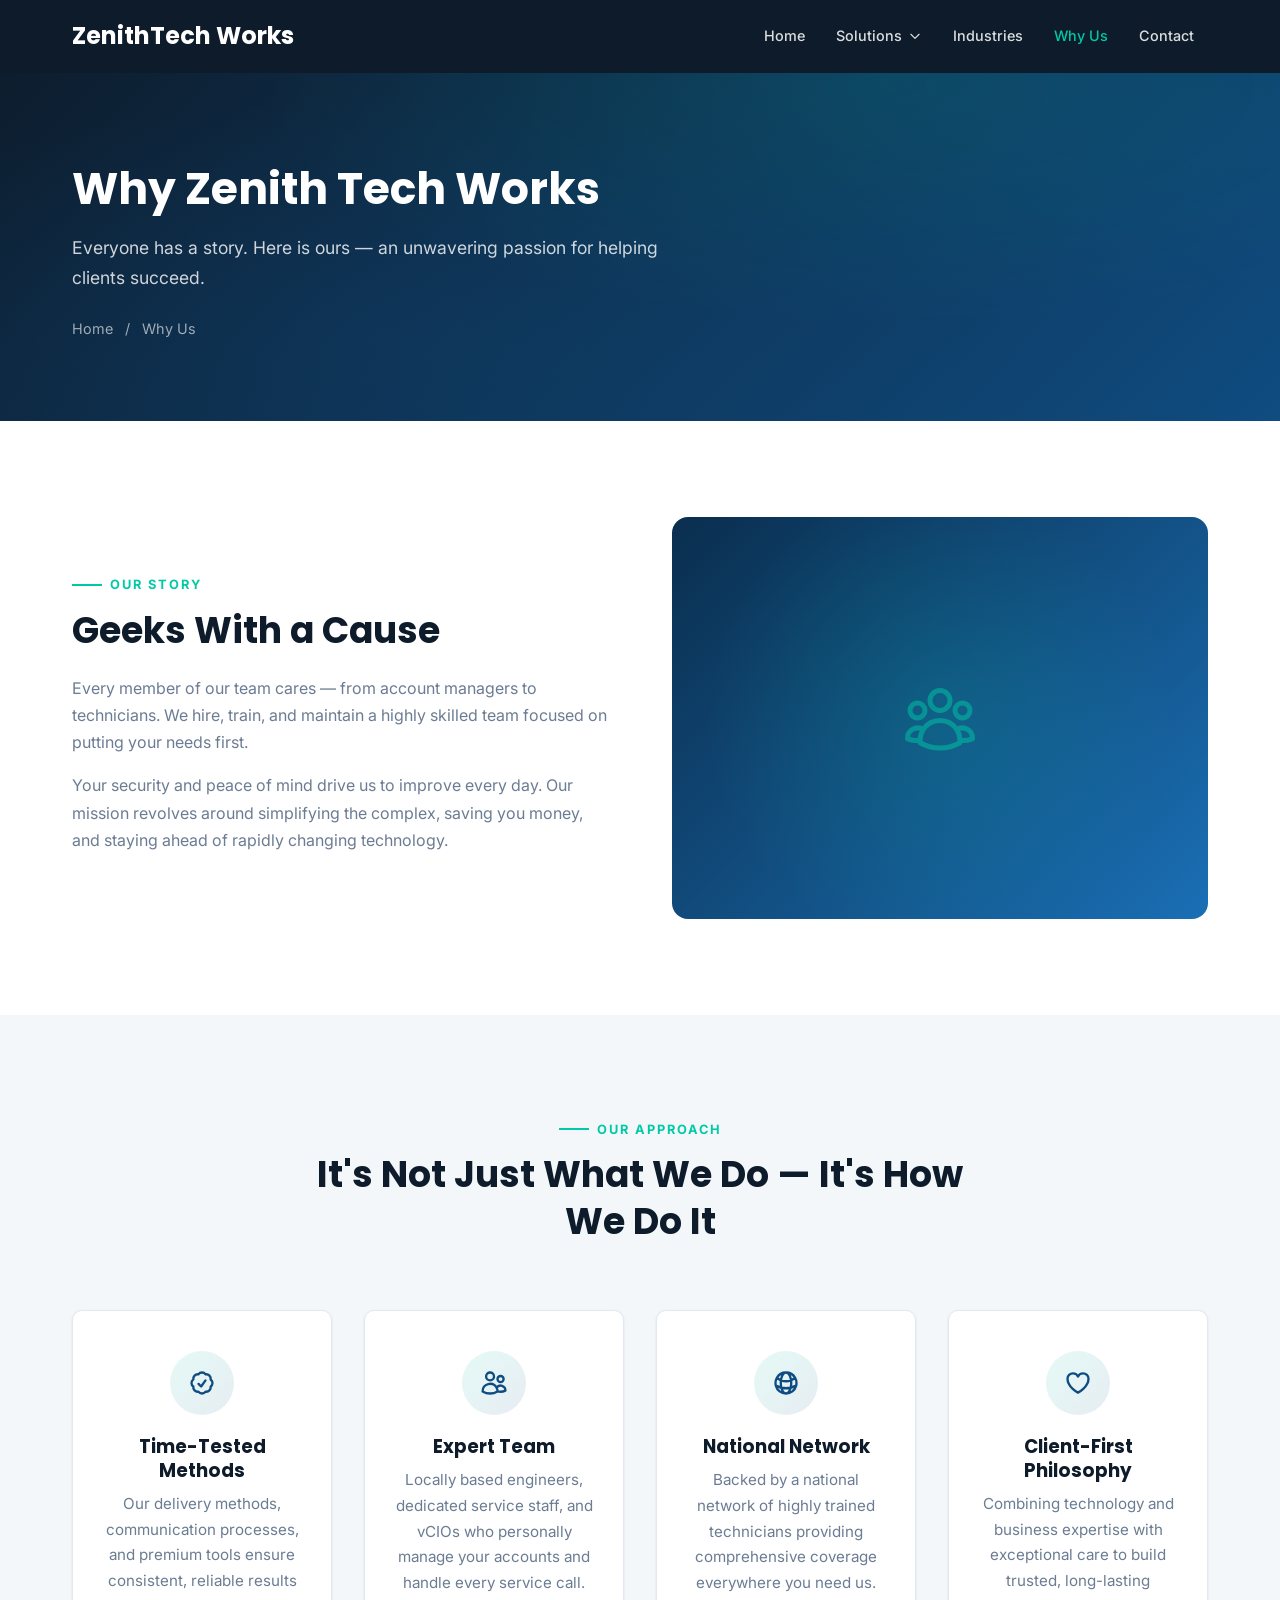
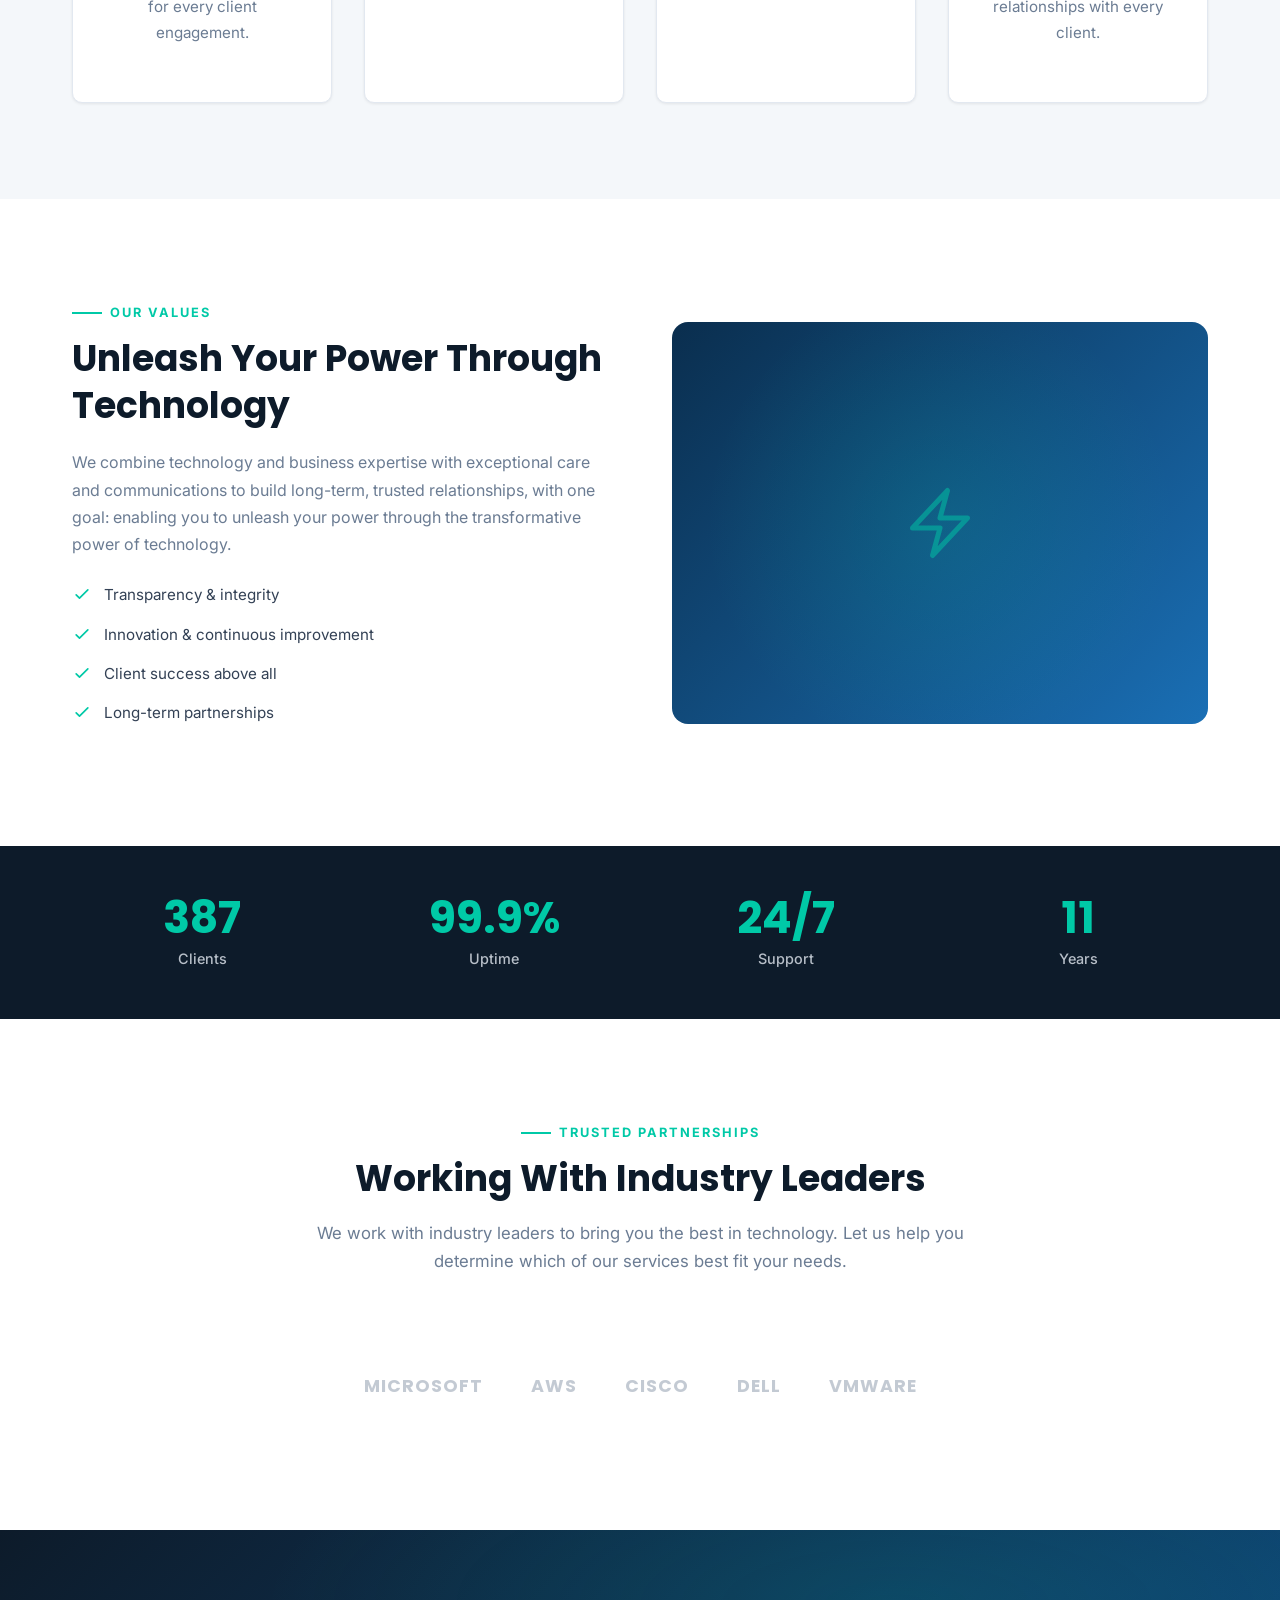
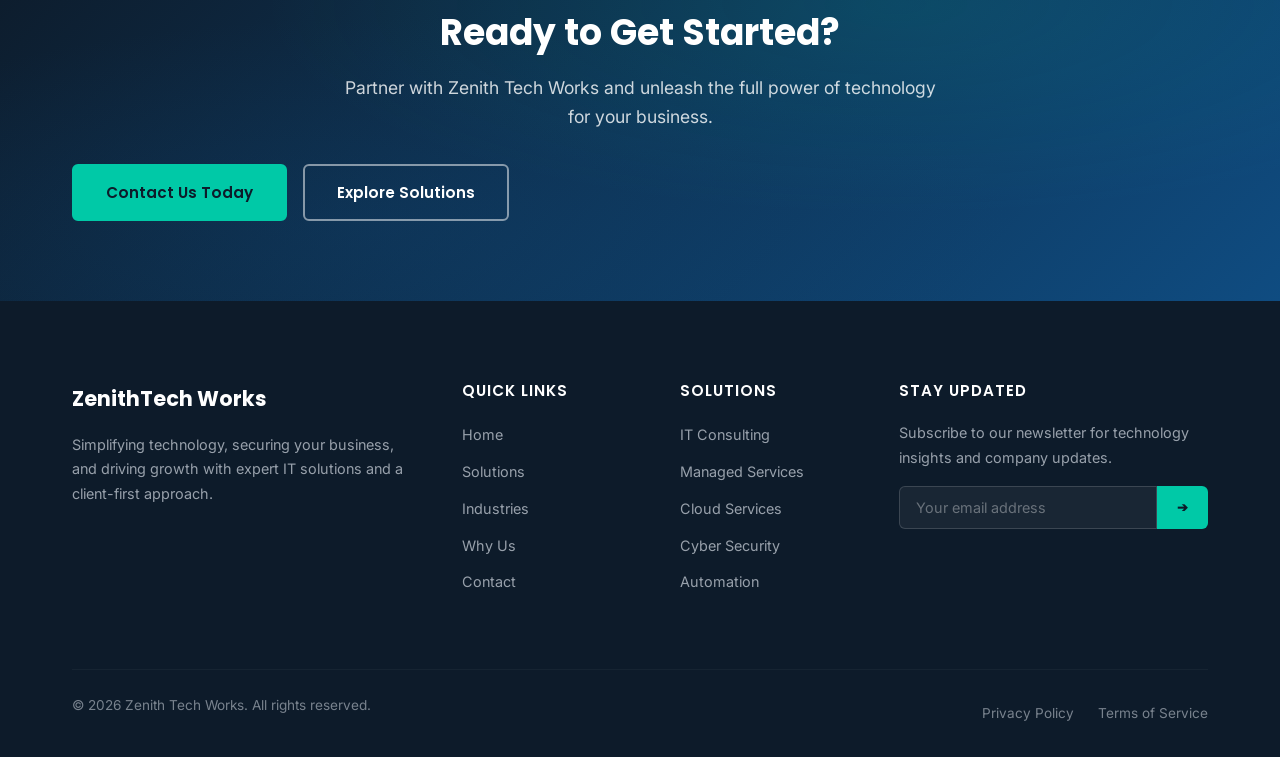
<file: why-us.html>
<!DOCTYPE html>
<html lang="en">
<head>
  <meta charset="UTF-8">
  <meta name="viewport" content="width=device-width, initial-scale=1.0">
  <meta name="description" content="Discover why Zenith Tech Works is the trusted technology partner for businesses nationwide. Our story, values, and client-first approach set us apart.">
  <title>Why Us | Zenith Tech Works</title>
  <link rel="preconnect" href="https://fonts.googleapis.com">
  <link rel="preconnect" href="https://fonts.gstatic.com" crossorigin>
  <link href="https://fonts.googleapis.com/css2?family=Inter:wght@400;500;600;700&family=Poppins:wght@600;700;800&display=swap" rel="stylesheet">
  <link rel="stylesheet" href="css/styles.css">
</head>
<body>

  <!-- Header -->
  <header class="header solid" id="header">
    <div class="container">
      <a href="index.html" class="logo">
        <span class="logo-text">Zenith<span>Tech Works</span></span>
      </a>
      <nav class="nav-links" id="navLinks">
        <a href="index.html">Home</a>
        <div class="nav-dropdown">
          <span class="nav-label">Solutions <svg xmlns="http://www.w3.org/2000/svg" fill="none" viewBox="0 0 24 24" stroke="currentColor" stroke-width="2"><path stroke-linecap="round" stroke-linejoin="round" d="M19 9l-7 7-7-7"/></svg></span>
          <div class="dropdown-menu">
            <a href="solutions.html#consulting">IT Consulting</a>
            <a href="solutions.html#managed">Managed Services</a>
            <a href="solutions.html#cloud">Cloud Services</a>
            <a href="solutions.html#cybersecurity">Cyber Security</a>
            <a href="solutions.html#automation">Automation</a>
            <a href="solutions.html#webdev">Web Development</a>
            <a href="solutions.html#mobiledev">Mobile Development</a>
            <a href="solutions.html#efficiency">Gaining Efficiency</a>
          </div>
        </div>
        <a href="industries.html">Industries</a>
        <a href="why-us.html" class="active">Why Us</a>
        <a href="contact.html">Contact</a>
      </nav>
      <button class="menu-toggle" id="menuToggle" aria-label="Toggle navigation">
        <span></span>
        <span></span>
        <span></span>
      </button>
    </div>
  </header>

  <!-- Page Hero -->
  <section class="page-hero">
    <div class="hero-bg"></div>
    <div class="hero-pattern"></div>
    <div class="container">
      <h1>Why Zenith Tech Works</h1>
      <p>Everyone has a story. Here is ours — an unwavering passion for helping clients succeed.</p>
      <div class="breadcrumb">
        <a href="index.html">Home</a>
        <span class="separator">/</span>
        <span>Why Us</span>
      </div>
    </div>
  </section>

  <!-- Our Story -->
  <section class="section">
    <div class="container">
      <div class="split-content">
        <div class="split-text fade-in-left">
          <span class="section-label">Our Story</span>
          <h2>Geeks With a Cause</h2>
          <p>Every member of our team cares — from account managers to technicians. We hire, train, and maintain a highly skilled team focused on putting your needs first.</p>
          <p>Your security and peace of mind drive us to improve every day. Our mission revolves around simplifying the complex, saving you money, and staying ahead of rapidly changing technology.</p>
        </div>
        <div class="split-visual fade-in-right">
          <svg xmlns="http://www.w3.org/2000/svg" fill="none" viewBox="0 0 24 24" stroke="currentColor" stroke-width="1.5">
            <path stroke-linecap="round" stroke-linejoin="round" d="M18 18.72a9.094 9.094 0 003.741-.479 3 3 0 00-4.682-2.72m.94 3.198l.001.031c0 .225-.012.447-.037.666A11.944 11.944 0 0112 21c-2.17 0-4.207-.576-5.963-1.584A6.062 6.062 0 016 18.719m12 0a5.971 5.971 0 00-.941-3.197m0 0A5.995 5.995 0 0012 12.75a5.995 5.995 0 00-5.058 2.772m0 0a3 3 0 00-4.681 2.72 8.986 8.986 0 003.74.477m.94-3.197a5.971 5.971 0 00-.94 3.197M15 6.75a3 3 0 11-6 0 3 3 0 016 0zm6 3a2.25 2.25 0 11-4.5 0 2.25 2.25 0 014.5 0zm-13.5 0a2.25 2.25 0 11-4.5 0 2.25 2.25 0 014.5 0z"/>
          </svg>
        </div>
      </div>
    </div>
  </section>

  <!-- How We Do It -->
  <section class="section section-light">
    <div class="container">
      <div class="section-header fade-in">
        <span class="section-label">Our Approach</span>
        <h2>It's Not Just What We Do — It's How We Do It</h2>
      </div>
      <div class="features-grid">
        <div class="feature-card fade-in">
          <div class="feature-icon">
            <svg xmlns="http://www.w3.org/2000/svg" fill="none" viewBox="0 0 24 24" stroke="currentColor" stroke-width="2">
              <path stroke-linecap="round" stroke-linejoin="round" d="M9 12.75L11.25 15 15 9.75M21 12c0 1.268-.63 2.39-1.593 3.068a3.745 3.745 0 01-1.043 3.296 3.745 3.745 0 01-3.296 1.043A3.745 3.745 0 0112 21c-1.268 0-2.39-.63-3.068-1.593a3.746 3.746 0 01-3.296-1.043 3.745 3.745 0 01-1.043-3.296A3.745 3.745 0 013 12c0-1.268.63-2.39 1.593-3.068a3.745 3.745 0 011.043-3.296 3.746 3.746 0 013.296-1.043A3.746 3.746 0 0112 3c1.268 0 2.39.63 3.068 1.593a3.746 3.746 0 013.296 1.043 3.746 3.746 0 011.043 3.296A3.745 3.745 0 0121 12z"/>
            </svg>
          </div>
          <h3>Time-Tested Methods</h3>
          <p>Our delivery methods, communication processes, and premium tools ensure consistent, reliable results for every client engagement.</p>
        </div>
        <div class="feature-card fade-in">
          <div class="feature-icon">
            <svg xmlns="http://www.w3.org/2000/svg" fill="none" viewBox="0 0 24 24" stroke="currentColor" stroke-width="2">
              <path stroke-linecap="round" stroke-linejoin="round" d="M15 19.128a9.38 9.38 0 002.625.372 9.337 9.337 0 004.121-.952 4.125 4.125 0 00-7.533-2.493M15 19.128v-.003c0-1.113-.285-2.16-.786-3.07M15 19.128v.106A12.318 12.318 0 018.624 21c-2.331 0-4.512-.645-6.374-1.766l-.001-.109a6.375 6.375 0 0111.964-3.07M12 6.375a3.375 3.375 0 11-6.75 0 3.375 3.375 0 016.75 0zm8.25 2.25a2.625 2.625 0 11-5.25 0 2.625 2.625 0 015.25 0z"/>
            </svg>
          </div>
          <h3>Expert Team</h3>
          <p>Locally based engineers, dedicated service staff, and vCIOs who personally manage your accounts and handle every service call.</p>
        </div>
        <div class="feature-card fade-in">
          <div class="feature-icon">
            <svg xmlns="http://www.w3.org/2000/svg" fill="none" viewBox="0 0 24 24" stroke="currentColor" stroke-width="2">
              <path stroke-linecap="round" stroke-linejoin="round" d="M12 21a9.004 9.004 0 008.716-6.747M12 21a9.004 9.004 0 01-8.716-6.747M12 21c2.485 0 4.5-4.03 4.5-9S14.485 3 12 3m0 18c-2.485 0-4.5-4.03-4.5-9S9.515 3 12 3m0 0a8.997 8.997 0 017.843 4.582M12 3a8.997 8.997 0 00-7.843 4.582m15.686 0A11.953 11.953 0 0112 10.5c-2.998 0-5.74-1.1-7.843-2.918m15.686 0A8.959 8.959 0 0121 12c0 .778-.099 1.533-.284 2.253m0 0A17.919 17.919 0 0112 16.5c-3.162 0-6.133-.815-8.716-2.247m0 0A9.015 9.015 0 013 12c0-1.605.42-3.113 1.157-4.418"/>
            </svg>
          </div>
          <h3>National Network</h3>
          <p>Backed by a national network of highly trained technicians providing comprehensive coverage everywhere you need us.</p>
        </div>
        <div class="feature-card fade-in">
          <div class="feature-icon">
            <svg xmlns="http://www.w3.org/2000/svg" fill="none" viewBox="0 0 24 24" stroke="currentColor" stroke-width="2">
              <path stroke-linecap="round" stroke-linejoin="round" d="M21 8.25c0-2.485-2.099-4.5-4.688-4.5-1.935 0-3.597 1.126-4.312 2.733-.715-1.607-2.377-2.733-4.313-2.733C5.1 3.75 3 5.765 3 8.25c0 7.22 9 12 9 12s9-4.78 9-12z"/>
            </svg>
          </div>
          <h3>Client-First Philosophy</h3>
          <p>Combining technology and business expertise with exceptional care to build trusted, long-lasting relationships with every client.</p>
        </div>
      </div>
    </div>
  </section>

  <!-- Our Values -->
  <section class="section">
    <div class="container">
      <div class="split-content reverse">
        <div class="split-visual fade-in-left">
          <svg xmlns="http://www.w3.org/2000/svg" fill="none" viewBox="0 0 24 24" stroke="currentColor" stroke-width="1.5">
            <path stroke-linecap="round" stroke-linejoin="round" d="M3.75 13.5l10.5-11.25L12 10.5h8.25L9.75 21.75 12 13.5H3.75z"/>
          </svg>
        </div>
        <div class="split-text fade-in-right">
          <span class="section-label">Our Values</span>
          <h2>Unleash Your Power Through Technology</h2>
          <p>We combine technology and business expertise with exceptional care and communications to build long-term, trusted relationships, with one goal: enabling you to unleash your power through the transformative power of technology.</p>
          <ul class="check-list">
            <li>
              <svg xmlns="http://www.w3.org/2000/svg" fill="none" viewBox="0 0 24 24" stroke="currentColor" stroke-width="2">
                <path stroke-linecap="round" stroke-linejoin="round" d="M5 13l4 4L19 7"/>
              </svg>
              Transparency &amp; integrity
            </li>
            <li>
              <svg xmlns="http://www.w3.org/2000/svg" fill="none" viewBox="0 0 24 24" stroke="currentColor" stroke-width="2">
                <path stroke-linecap="round" stroke-linejoin="round" d="M5 13l4 4L19 7"/>
              </svg>
              Innovation &amp; continuous improvement
            </li>
            <li>
              <svg xmlns="http://www.w3.org/2000/svg" fill="none" viewBox="0 0 24 24" stroke="currentColor" stroke-width="2">
                <path stroke-linecap="round" stroke-linejoin="round" d="M5 13l4 4L19 7"/>
              </svg>
              Client success above all
            </li>
            <li>
              <svg xmlns="http://www.w3.org/2000/svg" fill="none" viewBox="0 0 24 24" stroke="currentColor" stroke-width="2">
                <path stroke-linecap="round" stroke-linejoin="round" d="M5 13l4 4L19 7"/>
              </svg>
              Long-term partnerships
            </li>
          </ul>
        </div>
      </div>
    </div>
  </section>

  <!-- Stats Bar -->
  <section class="section-dark">
    <div class="container">
      <div class="stats-bar">
        <div class="stat-item fade-in">
          <div class="stat-number" data-target="500">0</div>
          <div class="stat-label">Clients</div>
        </div>
        <div class="stat-item fade-in">
          <div class="stat-number">99.9%</div>
          <div class="stat-label">Uptime</div>
        </div>
        <div class="stat-item fade-in">
          <div class="stat-number">24/7</div>
          <div class="stat-label">Support</div>
        </div>
        <div class="stat-item fade-in">
          <div class="stat-number" data-target="15">0</div>
          <div class="stat-label">Years</div>
        </div>
      </div>
    </div>
  </section>

  <!-- Industry Partnerships -->
  <section class="section">
    <div class="container">
      <div class="section-header fade-in">
        <span class="section-label">Trusted Partnerships</span>
        <h2>Working With Industry Leaders</h2>
        <p>We work with industry leaders to bring you the best in technology. Let us help you determine which of our services best fit your needs.</p>
      </div>
      <div class="partners-strip fade-in">
        <span class="partner-logo">Microsoft</span>
        <span class="partner-logo">AWS</span>
        <span class="partner-logo">Cisco</span>
        <span class="partner-logo">Dell</span>
        <span class="partner-logo">VMware</span>
      </div>
    </div>
  </section>

  <!-- CTA Section -->
  <section class="cta-section">
    <div class="hero-bg"></div>
    <div class="container">
      <h2 class="fade-in">Ready to Get Started?</h2>
      <p class="fade-in">Partner with Zenith Tech Works and unleash the full power of technology for your business.</p>
      <div class="hero-buttons fade-in">
        <a href="contact.html" class="btn btn-primary">Contact Us Today</a>
        <a href="solutions.html" class="btn btn-outline">Explore Solutions</a>
      </div>
    </div>
  </section>

  <!-- Footer -->
  <footer class="footer">
    <div class="container">
      <div class="footer-grid">
        <div class="footer-brand">
          <div class="logo-text">Zenith<span>Tech Works</span></div>
          <p>Simplifying technology, securing your business, and driving growth with expert IT solutions and a client-first approach.</p>
        </div>
        <div class="footer-column">
          <h4>Quick Links</h4>
          <ul>
            <li><a href="index.html">Home</a></li>
            <li><a href="solutions.html">Solutions</a></li>
            <li><a href="industries.html">Industries</a></li>
            <li><a href="why-us.html">Why Us</a></li>
            <li><a href="contact.html">Contact</a></li>
          </ul>
        </div>
        <div class="footer-column">
          <h4>Solutions</h4>
          <ul>
            <li><a href="solutions.html#consulting">IT Consulting</a></li>
            <li><a href="solutions.html#managed">Managed Services</a></li>
            <li><a href="solutions.html#cloud">Cloud Services</a></li>
            <li><a href="solutions.html#cybersecurity">Cyber Security</a></li>
            <li><a href="solutions.html#automation">Automation</a></li>
          </ul>
        </div>
        <div class="footer-column footer-newsletter">
          <h4>Stay Updated</h4>
          <p>Subscribe to our newsletter for technology insights and company updates.</p>
          <form class="newsletter-form" onsubmit="return false;">
            <input type="email" placeholder="Your email address" required>
            <button type="submit" aria-label="Subscribe">&#10132;</button>
          </form>
        </div>
      </div>
      <div class="footer-bottom">
        <p>&copy; 2026 Zenith Tech Works. All rights reserved.</p>
        <div class="footer-bottom-links">
          <a href="#">Privacy Policy</a>
          <a href="#">Terms of Service</a>
        </div>
      </div>
    </div>
  </footer>

  <script src="js/main.js"></script>
</body>
</html>
</file>
<file: css/styles.css>
/* ============================================
   ZenithWorks — Complete IT Solutions
   ============================================ */

:root {
  /* Brand Colors — modern tech blue palette */
  --color-primary: #0f4c81;
  --color-primary-light: #1a6fb5;
  --color-primary-dark: #0a2e4e;
  --color-secondary: #00c9a7;
  --color-secondary-light: #33e0c0;
  --color-secondary-dark: #00a388;
  --color-accent: #f7a825;
  --color-dark: #0d1b2a;
  --color-white: #ffffff;
  --color-off-white: #f4f7fa;
  --color-light-gray: #e2e8f0;
  --color-mid-gray: #6b7c93;
  --color-dark-gray: #334155;
  --color-text: #1e293b;
  --color-text-light: #e2e8f0;

  --font-heading: 'Poppins', 'Segoe UI', sans-serif;
  --font-body: 'Inter', 'Segoe UI', Roboto, sans-serif;

  --shadow-sm: 0 1px 3px rgba(0, 0, 0, 0.08);
  --shadow-md: 0 4px 14px rgba(0, 0, 0, 0.1);
  --shadow-lg: 0 10px 30px rgba(0, 0, 0, 0.12);
  --shadow-xl: 0 20px 40px rgba(0, 0, 0, 0.15);

  --radius-sm: 6px;
  --radius-md: 10px;
  --radius-lg: 16px;
  --radius-xl: 24px;

  --transition: 0.3s ease;
  --max-width: 1200px;
}

/* --- Reset & Base --- */
*, *::before, *::after {
  margin: 0;
  padding: 0;
  box-sizing: border-box;
}

html { scroll-behavior: smooth; font-size: 16px; }

body {
  font-family: var(--font-body);
  color: var(--color-text);
  line-height: 1.7;
  background: var(--color-white);
  -webkit-font-smoothing: antialiased;
}

img { max-width: 100%; height: auto; display: block; }
a { text-decoration: none; color: inherit; transition: color var(--transition); }
ul { list-style: none; }

h1, h2, h3, h4, h5, h6 {
  font-family: var(--font-heading);
  font-weight: 700;
  line-height: 1.3;
  color: var(--color-dark);
}

h1 { font-size: 3.25rem; }
h2 { font-size: 2.25rem; }
h3 { font-size: 1.5rem; }
h4 { font-size: 1.15rem; }
p { margin-bottom: 1rem; }

.container {
  width: 100%;
  max-width: var(--max-width);
  margin: 0 auto;
  padding: 0 2rem;
}

/* --- Buttons --- */
.btn {
  display: inline-flex;
  align-items: center;
  gap: 0.5rem;
  padding: 0.85rem 2rem;
  font-family: var(--font-heading);
  font-size: 0.95rem;
  font-weight: 600;
  border: 2px solid transparent;
  border-radius: var(--radius-sm);
  cursor: pointer;
  transition: all var(--transition);
  text-align: center;
}

.btn svg { width: 18px; height: 18px; }

.btn-primary {
  background: var(--color-secondary);
  color: var(--color-dark);
  border-color: var(--color-secondary);
}
.btn-primary:hover {
  background: var(--color-secondary-dark);
  border-color: var(--color-secondary-dark);
  color: var(--color-white);
  transform: translateY(-2px);
  box-shadow: var(--shadow-md);
}

.btn-secondary {
  background: var(--color-primary);
  color: var(--color-white);
  border-color: var(--color-primary);
}
.btn-secondary:hover {
  background: var(--color-primary-dark);
  border-color: var(--color-primary-dark);
  transform: translateY(-2px);
  box-shadow: var(--shadow-md);
}

.btn-outline {
  background: transparent;
  color: var(--color-white);
  border-color: rgba(255,255,255,0.5);
}
.btn-outline:hover {
  background: var(--color-white);
  color: var(--color-primary-dark);
  border-color: var(--color-white);
  transform: translateY(-2px);
}

.btn-outline-dark {
  background: transparent;
  color: var(--color-primary);
  border-color: var(--color-primary);
}
.btn-outline-dark:hover {
  background: var(--color-primary);
  color: var(--color-white);
  transform: translateY(-2px);
}

.btn-white {
  background: var(--color-white);
  color: var(--color-primary);
  border-color: var(--color-white);
}
.btn-white:hover {
  background: transparent;
  color: var(--color-white);
  border-color: var(--color-white);
  transform: translateY(-2px);
}

/* --- Header / Navbar --- */
.header {
  position: fixed;
  top: 0;
  left: 0;
  width: 100%;
  z-index: 1000;
  transition: all var(--transition);
  background: transparent;
}

.header.scrolled {
  background: var(--color-dark);
  box-shadow: var(--shadow-md);
}

.header.solid {
  background: var(--color-dark);
}

.header .container {
  display: flex;
  justify-content: space-between;
  align-items: center;
  padding-top: 1rem;
  padding-bottom: 1rem;
}

.logo {
  display: flex;
  align-items: center;
  gap: 0.5rem;
}

.logo-text {
  font-family: var(--font-heading);
  font-size: 1.5rem;
  font-weight: 700;
  color: var(--color-white);
}

.logo-text .accent {
  color: var(--color-secondary);
}

.nav-links {
  display: flex;
  gap: 0.25rem;
  align-items: center;
}

.nav-links a,
.nav-dropdown > .nav-label {
  color: rgba(255,255,255,0.85);
  font-size: 0.9rem;
  font-weight: 500;
  padding: 0.5rem 0.85rem;
  border-radius: var(--radius-sm);
  transition: all var(--transition);
  cursor: pointer;
  display: inline-flex;
  align-items: center;
  gap: 0.35rem;
}

.nav-links a:hover,
.nav-dropdown:hover > .nav-label {
  color: var(--color-white);
  background: rgba(255,255,255,0.1);
}

.nav-links a.active {
  color: var(--color-secondary);
}

/* Dropdown */
.nav-dropdown {
  position: relative;
}

.nav-dropdown .nav-label svg {
  width: 14px;
  height: 14px;
  transition: transform var(--transition);
}

.nav-dropdown:hover .nav-label svg {
  transform: rotate(180deg);
}

.dropdown-menu {
  position: absolute;
  top: 100%;
  left: 0;
  min-width: 240px;
  background: var(--color-white);
  border-radius: var(--radius-md);
  box-shadow: var(--shadow-lg);
  padding: 0.5rem;
  opacity: 0;
  visibility: hidden;
  transform: translateY(10px);
  transition: all var(--transition);
  z-index: 100;
}

.nav-dropdown:hover .dropdown-menu {
  opacity: 1;
  visibility: visible;
  transform: translateY(4px);
}

.dropdown-menu a {
  display: flex;
  align-items: center;
  gap: 0.75rem;
  padding: 0.65rem 1rem;
  color: var(--color-text) !important;
  font-size: 0.9rem;
  border-radius: var(--radius-sm);
  transition: all var(--transition);
}

.dropdown-menu a:hover {
  background: var(--color-off-white) !important;
  color: var(--color-primary) !important;
}

.dropdown-menu a svg {
  width: 20px;
  height: 20px;
  color: var(--color-primary);
  flex-shrink: 0;
}

/* Mobile Menu Toggle */
.menu-toggle {
  display: none;
  flex-direction: column;
  gap: 5px;
  cursor: pointer;
  background: none;
  border: none;
  padding: 0.5rem;
}

.menu-toggle span {
  display: block;
  width: 26px;
  height: 2px;
  background-color: var(--color-white);
  transition: all var(--transition);
}

.menu-toggle.active span:nth-child(1) { transform: rotate(45deg) translate(5px, 5px); }
.menu-toggle.active span:nth-child(2) { opacity: 0; }
.menu-toggle.active span:nth-child(3) { transform: rotate(-45deg) translate(5px, -5px); }

/* --- Hero Section --- */
.hero {
  position: relative;
  min-height: 100vh;
  display: flex;
  align-items: center;
  color: var(--color-white);
  overflow: hidden;
}

.hero-bg {
  position: absolute;
  inset: 0;
  background: linear-gradient(135deg, var(--color-dark) 0%, var(--color-primary-dark) 40%, var(--color-primary) 100%);
  z-index: -2;
}

.hero-bg::after {
  content: '';
  position: absolute;
  inset: 0;
  background:
    radial-gradient(ellipse at 70% 20%, rgba(0, 201, 167, 0.12) 0%, transparent 50%),
    radial-gradient(ellipse at 30% 80%, rgba(15, 76, 129, 0.2) 0%, transparent 50%);
}

.hero-grid-pattern {
  position: absolute;
  inset: 0;
  opacity: 0.03;
  background-image:
    radial-gradient(circle at 1px 1px, rgba(255,255,255,0.3) 1px, transparent 0);
  background-size: 40px 40px;
  z-index: -1;
}

.hero .container {
  display: grid;
  grid-template-columns: 1fr 1fr;
  gap: 4rem;
  align-items: center;
  padding-top: 6rem;
  padding-bottom: 4rem;
}

.hero-content { max-width: 580px; }

.hero-badge {
  display: inline-flex;
  align-items: center;
  gap: 0.5rem;
  padding: 0.4rem 1rem;
  background: rgba(0, 201, 167, 0.15);
  border: 1px solid rgba(0, 201, 167, 0.3);
  border-radius: 50px;
  color: var(--color-secondary);
  font-size: 0.8rem;
  font-weight: 600;
  letter-spacing: 0.5px;
  text-transform: uppercase;
  margin-bottom: 1.5rem;
}

.hero-badge svg { width: 14px; height: 14px; }

.hero h1 {
  color: var(--color-white);
  font-size: 3.25rem;
  margin-bottom: 1.25rem;
  line-height: 1.15;
}

.hero h1 .highlight {
  background: linear-gradient(90deg, var(--color-secondary), var(--color-secondary-light));
  -webkit-background-clip: text;
  -webkit-text-fill-color: transparent;
  background-clip: text;
}

.hero p {
  font-size: 1.1rem;
  line-height: 1.8;
  opacity: 0.85;
  margin-bottom: 2rem;
}

.hero-buttons {
  display: flex;
  gap: 1rem;
  flex-wrap: wrap;
}

.hero-visual {
  display: flex;
  justify-content: center;
  align-items: center;
}

.hero-illustration {
  width: 100%;
  max-width: 480px;
  aspect-ratio: 1;
  background: linear-gradient(135deg, rgba(0,201,167,0.1), rgba(15,76,129,0.2));
  border-radius: var(--radius-xl);
  border: 1px solid rgba(255,255,255,0.08);
  display: flex;
  align-items: center;
  justify-content: center;
  position: relative;
  overflow: hidden;
}

.hero-illustration::before {
  content: '';
  position: absolute;
  width: 300px;
  height: 300px;
  border-radius: 50%;
  border: 1px solid rgba(0,201,167,0.15);
  animation: pulse-ring 3s ease-in-out infinite;
}

.hero-illustration::after {
  content: '';
  position: absolute;
  width: 200px;
  height: 200px;
  border-radius: 50%;
  border: 1px solid rgba(0,201,167,0.1);
  animation: pulse-ring 3s ease-in-out infinite 1.5s;
}

@keyframes pulse-ring {
  0%, 100% { transform: scale(1); opacity: 1; }
  50% { transform: scale(1.15); opacity: 0.5; }
}

.hero-illustration svg {
  width: 100px;
  height: 100px;
  color: var(--color-secondary);
  opacity: 0.6;
  z-index: 1;
}

/* Scroll indicator */
.scroll-indicator {
  position: absolute;
  bottom: 2rem;
  left: 50%;
  transform: translateX(-50%);
  display: flex;
  flex-direction: column;
  align-items: center;
  gap: 0.5rem;
  color: var(--color-white);
  opacity: 0.5;
  animation: bounce 2s infinite;
}

.scroll-indicator span { font-size: 0.7rem; letter-spacing: 2px; text-transform: uppercase; }
.scroll-indicator svg { width: 18px; height: 18px; }

@keyframes bounce {
  0%, 20%, 50%, 80%, 100% { transform: translateX(-50%) translateY(0); }
  40% { transform: translateX(-50%) translateY(-6px); }
  60% { transform: translateX(-50%) translateY(-3px); }
}

/* --- Page Hero (inner pages) --- */
.page-hero {
  position: relative;
  padding: 10rem 0 5rem;
  color: var(--color-white);
  overflow: hidden;
}

.page-hero .hero-bg {
  position: absolute;
  inset: 0;
  background: linear-gradient(135deg, var(--color-dark) 0%, var(--color-primary) 100%);
  z-index: -1;
}

.page-hero .container {
  position: relative;
}

.page-hero h1 {
  color: var(--color-white);
  margin-bottom: 1rem;
  font-size: 2.75rem;
}

.page-hero p {
  font-size: 1.1rem;
  opacity: 0.8;
  max-width: 640px;
}

.page-hero .breadcrumb {
  display: flex;
  gap: 0.5rem;
  margin-top: 1.5rem;
  font-size: 0.9rem;
  opacity: 0.6;
}

.page-hero .breadcrumb a:hover { color: var(--color-secondary); }
.page-hero .breadcrumb .separator { margin: 0 0.25rem; }

/* --- Section Base --- */
.section { padding: 6rem 0; }
.section-light { background: var(--color-off-white); }
.section-dark { background: var(--color-dark); color: var(--color-text-light); }
.section-dark h2, .section-dark h3, .section-dark h4 { color: var(--color-white); }
.section-gradient {
  background: linear-gradient(135deg, var(--color-primary-dark) 0%, var(--color-primary) 100%);
  color: var(--color-text-light);
}
.section-gradient h2, .section-gradient h3 { color: var(--color-white); }

.section-header {
  text-align: center;
  max-width: 700px;
  margin: 0 auto 4rem;
}

.section-label {
  display: inline-flex;
  align-items: center;
  gap: 0.5rem;
  font-size: 0.8rem;
  font-weight: 700;
  letter-spacing: 2px;
  text-transform: uppercase;
  color: var(--color-secondary);
  margin-bottom: 0.75rem;
}

.section-label::before {
  content: '';
  display: inline-block;
  width: 30px;
  height: 2px;
  background: var(--color-secondary);
}

.section-header h2 { margin-bottom: 1rem; }

.section-header p {
  color: var(--color-mid-gray);
  font-size: 1.05rem;
}

.section-dark .section-header p,
.section-gradient .section-header p {
  color: rgba(255,255,255,0.7);
}

/* --- Services / Solutions Grid --- */
.solutions-grid {
  display: grid;
  grid-template-columns: repeat(auto-fit, minmax(340px, 1fr));
  gap: 1.75rem;
}

.solution-card {
  background: var(--color-white);
  border-radius: var(--radius-md);
  padding: 2.25rem 2rem;
  box-shadow: var(--shadow-sm);
  transition: all var(--transition);
  border: 1px solid var(--color-light-gray);
  position: relative;
  overflow: hidden;
}

.solution-card::after {
  content: '';
  position: absolute;
  bottom: 0;
  left: 0;
  width: 100%;
  height: 3px;
  background: linear-gradient(90deg, var(--color-secondary), var(--color-primary));
  transform: scaleX(0);
  transform-origin: left;
  transition: transform var(--transition);
}

.solution-card:hover {
  transform: translateY(-6px);
  box-shadow: var(--shadow-lg);
  border-color: transparent;
}

.solution-card:hover::after { transform: scaleX(1); }

.solution-icon {
  width: 52px;
  height: 52px;
  background: linear-gradient(135deg, var(--color-primary), var(--color-primary-light));
  border-radius: var(--radius-sm);
  display: flex;
  align-items: center;
  justify-content: center;
  margin-bottom: 1.25rem;
  color: var(--color-secondary);
}

.solution-icon svg { width: 26px; height: 26px; }

.solution-card h3 { margin-bottom: 0.75rem; font-size: 1.2rem; }

.solution-card p {
  color: var(--color-mid-gray);
  font-size: 0.95rem;
  line-height: 1.7;
  margin-bottom: 1.25rem;
}

.solution-card .card-link {
  display: inline-flex;
  align-items: center;
  gap: 0.4rem;
  font-weight: 600;
  font-size: 0.9rem;
  color: var(--color-primary);
  transition: all var(--transition);
}

.solution-card .card-link:hover {
  color: var(--color-secondary-dark);
  gap: 0.65rem;
}

.solution-card .card-link svg { width: 16px; height: 16px; }

/* --- Feature / Why Us Cards --- */
.features-grid {
  display: grid;
  grid-template-columns: repeat(auto-fit, minmax(260px, 1fr));
  gap: 2rem;
}

.feature-card {
  text-align: center;
  padding: 2.5rem 1.75rem;
  background: var(--color-white);
  border-radius: var(--radius-md);
  box-shadow: var(--shadow-sm);
  border: 1px solid var(--color-light-gray);
  transition: all var(--transition);
}

.feature-card:hover {
  transform: translateY(-4px);
  box-shadow: var(--shadow-md);
  border-color: transparent;
}

.feature-icon {
  width: 64px;
  height: 64px;
  background: linear-gradient(135deg, rgba(0,201,167,0.1), rgba(15,76,129,0.1));
  border-radius: 50%;
  display: flex;
  align-items: center;
  justify-content: center;
  margin: 0 auto 1.25rem;
  color: var(--color-primary);
}

.feature-icon svg { width: 28px; height: 28px; }

.feature-card h3 { margin-bottom: 0.5rem; font-size: 1.15rem; }
.feature-card p { color: var(--color-mid-gray); font-size: 0.95rem; }

/* --- Split Content (text + visual) --- */
.split-content {
  display: grid;
  grid-template-columns: 1fr 1fr;
  gap: 4rem;
  align-items: center;
}

.split-content.reverse { direction: rtl; }
.split-content.reverse > * { direction: ltr; }

.split-visual {
  width: 100%;
  aspect-ratio: 4/3;
  background: linear-gradient(135deg, var(--color-primary-dark), var(--color-primary-light));
  border-radius: var(--radius-lg);
  display: flex;
  align-items: center;
  justify-content: center;
  position: relative;
  overflow: hidden;
}

.split-visual::before {
  content: '';
  position: absolute;
  inset: 0;
  background: radial-gradient(circle at 50% 50%, rgba(0,201,167,0.15) 0%, transparent 70%);
}

.split-visual svg {
  width: 80px;
  height: 80px;
  color: var(--color-secondary);
  opacity: 0.5;
  z-index: 1;
}

.split-text .section-label { text-align: left; }

.split-text h2 { margin-bottom: 1.25rem; }

.split-text p { color: var(--color-mid-gray); margin-bottom: 1rem; }

.check-list { margin: 1.5rem 0; }

.check-list li {
  display: flex;
  align-items: flex-start;
  gap: 0.75rem;
  margin-bottom: 0.85rem;
  font-size: 0.95rem;
  color: var(--color-dark-gray);
}

.check-list li svg {
  flex-shrink: 0;
  width: 20px;
  height: 20px;
  color: var(--color-secondary);
  margin-top: 2px;
}

/* --- Stats Bar --- */
.stats-bar {
  display: grid;
  grid-template-columns: repeat(4, 1fr);
  gap: 2rem;
  padding: 3rem 0;
}

.stat-item { text-align: center; }

.stat-number {
  font-family: var(--font-heading);
  font-size: 2.75rem;
  font-weight: 700;
  color: var(--color-secondary);
  line-height: 1.1;
  margin-bottom: 0.25rem;
}

.stat-label {
  font-size: 0.9rem;
  opacity: 0.8;
  font-weight: 500;
}

/* --- Testimonial --- */
.testimonial-section { max-width: 800px; margin: 0 auto; text-align: center; }

.testimonial-card {
  background: var(--color-white);
  border-radius: var(--radius-lg);
  padding: 3rem;
  box-shadow: var(--shadow-md);
  position: relative;
}

.testimonial-card .quote-mark {
  font-family: var(--font-heading);
  font-size: 5rem;
  color: var(--color-secondary);
  line-height: 1;
  position: absolute;
  top: 1rem;
  left: 2rem;
  opacity: 0.3;
}

.testimonial-text {
  font-size: 1.15rem;
  font-style: italic;
  line-height: 1.8;
  color: var(--color-dark-gray);
  margin-bottom: 1.5rem;
  position: relative;
  z-index: 1;
}

.testimonial-author { font-weight: 700; color: var(--color-dark); }
.testimonial-role { font-size: 0.9rem; color: var(--color-mid-gray); }

/* --- Industries Grid --- */
.industries-grid {
  display: grid;
  grid-template-columns: repeat(auto-fit, minmax(200px, 1fr));
  gap: 1.5rem;
}

.industry-card {
  text-align: center;
  padding: 2rem 1.5rem;
  background: var(--color-white);
  border-radius: var(--radius-md);
  box-shadow: var(--shadow-sm);
  border: 1px solid var(--color-light-gray);
  transition: all var(--transition);
}

.industry-card:hover {
  transform: translateY(-4px);
  box-shadow: var(--shadow-md);
  border-color: var(--color-secondary);
}

.industry-card svg {
  width: 40px;
  height: 40px;
  color: var(--color-primary);
  margin: 0 auto 1rem;
}

.industry-card h4 { font-size: 1rem; }

/* --- Service Detail (individual solutions pages) --- */
.service-detail-section {
  padding: 4rem 0;
  border-bottom: 1px solid var(--color-light-gray);
}

.service-detail-section:last-child { border-bottom: none; }

/* --- CTA Section --- */
.cta-section {
  padding: 5rem 0;
  text-align: center;
  position: relative;
  overflow: hidden;
}

.cta-section .hero-bg {
  position: absolute;
  inset: 0;
  background: linear-gradient(135deg, var(--color-dark) 0%, var(--color-primary) 100%);
  z-index: -1;
}

.cta-section h2 { color: var(--color-white); margin-bottom: 1rem; }

.cta-section p {
  color: rgba(255,255,255,0.8);
  font-size: 1.1rem;
  max-width: 600px;
  margin: 0 auto 2rem;
}

.cta-buttons {
  display: flex;
  gap: 1rem;
  justify-content: center;
  flex-wrap: wrap;
}

/* --- Contact Page --- */
.contact-wrapper {
  display: grid;
  grid-template-columns: 1fr 1.5fr;
  gap: 3rem;
}

.contact-info {
  background: var(--color-dark);
  color: var(--color-text-light);
  padding: 3rem;
  border-radius: var(--radius-lg);
}

.contact-info h3 { color: var(--color-white); margin-bottom: 1rem; font-size: 1.5rem; }
.contact-info > p { font-size: 0.95rem; opacity: 0.75; margin-bottom: 2rem; }

.contact-detail {
  display: flex;
  align-items: flex-start;
  gap: 1rem;
  margin-bottom: 1.5rem;
}

.contact-detail-icon {
  width: 44px;
  height: 44px;
  background: rgba(0,201,167,0.12);
  border-radius: var(--radius-sm);
  display: flex;
  align-items: center;
  justify-content: center;
  flex-shrink: 0;
  color: var(--color-secondary);
}

.contact-detail-icon svg { width: 20px; height: 20px; }
.contact-detail h4 { color: var(--color-white); font-family: var(--font-body); font-size: 0.95rem; font-weight: 600; margin-bottom: 0.25rem; }
.contact-detail p { font-size: 0.9rem; opacity: 0.7; margin-bottom: 0; }

.contact-social {
  margin-top: 2.5rem;
  padding-top: 2rem;
  border-top: 1px solid rgba(255,255,255,0.1);
}

.contact-social h4 { color: var(--color-white); font-family: var(--font-body); font-size: 0.95rem; margin-bottom: 1rem; }

.social-links { display: flex; gap: 0.75rem; }

.social-links a {
  width: 40px;
  height: 40px;
  background: rgba(255,255,255,0.08);
  border-radius: 50%;
  display: flex;
  align-items: center;
  justify-content: center;
  transition: all var(--transition);
}

.social-links a:hover { background: var(--color-secondary); color: var(--color-dark); }
.social-links a svg { width: 18px; height: 18px; }

/* Contact Form */
.contact-form-wrapper {
  background: var(--color-white);
  padding: 3rem;
  border-radius: var(--radius-lg);
  box-shadow: var(--shadow-sm);
  border: 1px solid var(--color-light-gray);
}

.contact-form-wrapper h3 { margin-bottom: 0.5rem; font-size: 1.5rem; }
.contact-form-wrapper > p { color: var(--color-mid-gray); margin-bottom: 2rem; }

.form-row {
  display: grid;
  grid-template-columns: 1fr 1fr;
  gap: 1.5rem;
}

.form-group { margin-bottom: 1.5rem; }

.form-group label {
  display: block;
  font-size: 0.9rem;
  font-weight: 600;
  margin-bottom: 0.5rem;
  color: var(--color-dark-gray);
}

.form-group input,
.form-group select,
.form-group textarea {
  width: 100%;
  padding: 0.8rem 1rem;
  border: 1px solid var(--color-light-gray);
  border-radius: var(--radius-sm);
  font-family: var(--font-body);
  font-size: 0.95rem;
  color: var(--color-text);
  transition: border-color var(--transition);
  background: var(--color-white);
}

.form-group input:focus,
.form-group select:focus,
.form-group textarea:focus {
  outline: none;
  border-color: var(--color-secondary);
  box-shadow: 0 0 0 3px rgba(0,201,167,0.12);
}

.form-group textarea { resize: vertical; min-height: 130px; }

.form-submit {
  display: flex;
  align-items: center;
  gap: 1rem;
}

.form-submit .btn { min-width: 180px; }
.form-note { font-size: 0.85rem; color: var(--color-mid-gray); }

/* --- Partners / Logos strip --- */
.partners-strip {
  display: flex;
  justify-content: center;
  align-items: center;
  gap: 3rem;
  flex-wrap: wrap;
  padding: 2rem 0;
}

.partner-logo {
  font-family: var(--font-heading);
  font-size: 1.1rem;
  font-weight: 700;
  color: var(--color-mid-gray);
  opacity: 0.4;
  letter-spacing: 1px;
  text-transform: uppercase;
  transition: opacity var(--transition);
}

.partner-logo:hover { opacity: 0.7; }

/* --- Footer --- */
.footer {
  background: var(--color-dark);
  color: var(--color-text-light);
  padding-top: 5rem;
}

.footer-grid {
  display: grid;
  grid-template-columns: 2fr 1fr 1fr 1.5fr;
  gap: 3rem;
  padding-bottom: 4rem;
}

.footer-brand .logo-text { font-size: 1.3rem; margin-bottom: 1rem; }
.footer-brand p { font-size: 0.9rem; opacity: 0.65; line-height: 1.7; }

.footer-column h4 {
  color: var(--color-white);
  font-family: var(--font-heading);
  font-size: 0.95rem;
  font-weight: 600;
  margin-bottom: 1.25rem;
  text-transform: uppercase;
  letter-spacing: 1px;
}

.footer-column ul li { margin-bottom: 0.6rem; }

.footer-column ul li a {
  font-size: 0.9rem;
  opacity: 0.65;
  transition: all var(--transition);
}

.footer-column ul li a:hover { opacity: 1; color: var(--color-secondary); }

.footer-newsletter p { font-size: 0.9rem; opacity: 0.65; margin-bottom: 1rem; }

.newsletter-form { display: flex; }

.newsletter-form input {
  flex: 1;
  padding: 0.75rem 1rem;
  border: 1px solid rgba(255,255,255,0.15);
  background: rgba(255,255,255,0.05);
  color: var(--color-white);
  font-family: var(--font-body);
  font-size: 0.9rem;
  border-radius: var(--radius-sm) 0 0 var(--radius-sm);
}

.newsletter-form input::placeholder { color: rgba(255,255,255,0.35); }
.newsletter-form input:focus { outline: none; border-color: var(--color-secondary); }

.newsletter-form button {
  padding: 0.75rem 1.25rem;
  background: var(--color-secondary);
  color: var(--color-dark);
  border: none;
  border-radius: 0 var(--radius-sm) var(--radius-sm) 0;
  font-weight: 700;
  cursor: pointer;
  transition: background var(--transition);
}

.newsletter-form button:hover { background: var(--color-secondary-light); }

.footer-bottom {
  border-top: 1px solid rgba(255,255,255,0.08);
  padding: 1.5rem 0;
  display: flex;
  justify-content: space-between;
  align-items: center;
  font-size: 0.85rem;
  opacity: 0.5;
}

.footer-bottom-links { display: flex; gap: 1.5rem; }
.footer-bottom-links a:hover { color: var(--color-secondary); }

/* --- Animations --- */
.fade-in { opacity: 0; transform: translateY(30px); transition: opacity 0.6s ease, transform 0.6s ease; }
.fade-in.visible { opacity: 1; transform: translateY(0); }
.fade-in-left { opacity: 0; transform: translateX(-30px); transition: opacity 0.6s ease, transform 0.6s ease; }
.fade-in-left.visible { opacity: 1; transform: translateX(0); }
.fade-in-right { opacity: 0; transform: translateX(30px); transition: opacity 0.6s ease, transform 0.6s ease; }
.fade-in-right.visible { opacity: 1; transform: translateX(0); }

/* Stagger children */
.stagger-children > *:nth-child(1) { transition-delay: 0s; }
.stagger-children > *:nth-child(2) { transition-delay: 0.1s; }
.stagger-children > *:nth-child(3) { transition-delay: 0.2s; }
.stagger-children > *:nth-child(4) { transition-delay: 0.3s; }
.stagger-children > *:nth-child(5) { transition-delay: 0.4s; }
.stagger-children > *:nth-child(6) { transition-delay: 0.5s; }
.stagger-children > *:nth-child(7) { transition-delay: 0.6s; }
.stagger-children > *:nth-child(8) { transition-delay: 0.7s; }

/* --- Responsive --- */
@media (max-width: 1024px) {
  h1 { font-size: 2.5rem; }
  h2 { font-size: 2rem; }
  .hero h1 { font-size: 2.75rem; }
  .hero .container { grid-template-columns: 1fr; text-align: center; }
  .hero-content { max-width: 100%; }
  .hero-buttons { justify-content: center; }
  .hero-visual { display: none; }
  .split-content { grid-template-columns: 1fr; gap: 2.5rem; }
  .split-content.reverse { direction: ltr; }
  .footer-grid { grid-template-columns: 1fr 1fr; gap: 2rem; }
  .stats-bar { grid-template-columns: repeat(2, 1fr); }
  .contact-wrapper { grid-template-columns: 1fr; }
}

@media (max-width: 768px) {
  h1 { font-size: 2rem; }
  h2 { font-size: 1.75rem; }
  .hero h1 { font-size: 2.25rem; }
  .page-hero h1 { font-size: 2.25rem; }
  .page-hero { padding: 8rem 0 3.5rem; }
  .section { padding: 4rem 0; }

  .nav-links {
    display: none;
    position: fixed;
    top: 0; left: 0; right: 0; bottom: 0;
    background: var(--color-dark);
    flex-direction: column;
    align-items: center;
    justify-content: center;
    gap: 0.5rem;
    z-index: 999;
  }

  .nav-links.active { display: flex; }
  .nav-links a, .nav-dropdown > .nav-label { font-size: 1.15rem; padding: 0.75rem 1.5rem; }
  .dropdown-menu {
    position: static;
    background: rgba(255,255,255,0.05);
    box-shadow: none;
    opacity: 1;
    visibility: visible;
    transform: none;
    margin-top: 0.25rem;
  }
  .dropdown-menu a { color: rgba(255,255,255,0.8) !important; }
  .dropdown-menu a:hover { background: rgba(255,255,255,0.1) !important; color: var(--color-secondary) !important; }
  .dropdown-menu a svg { color: var(--color-secondary); }

  .menu-toggle { display: flex; z-index: 1001; }
  .solutions-grid { grid-template-columns: 1fr; }
  .form-row { grid-template-columns: 1fr; }
  .footer-grid { grid-template-columns: 1fr; }
  .footer-bottom { flex-direction: column; gap: 0.75rem; text-align: center; }
  .industries-grid { grid-template-columns: 1fr 1fr; }
  .partners-strip { gap: 1.5rem; }
}

@media (max-width: 480px) {
  .container { padding: 0 1.25rem; }
  .hero h1 { font-size: 1.75rem; }
  .stat-number { font-size: 2.25rem; }
  .btn { padding: 0.75rem 1.5rem; font-size: 0.9rem; }
  .stats-bar { grid-template-columns: 1fr 1fr; gap: 1.5rem; }
  .industries-grid { grid-template-columns: 1fr; }
}
</file>
